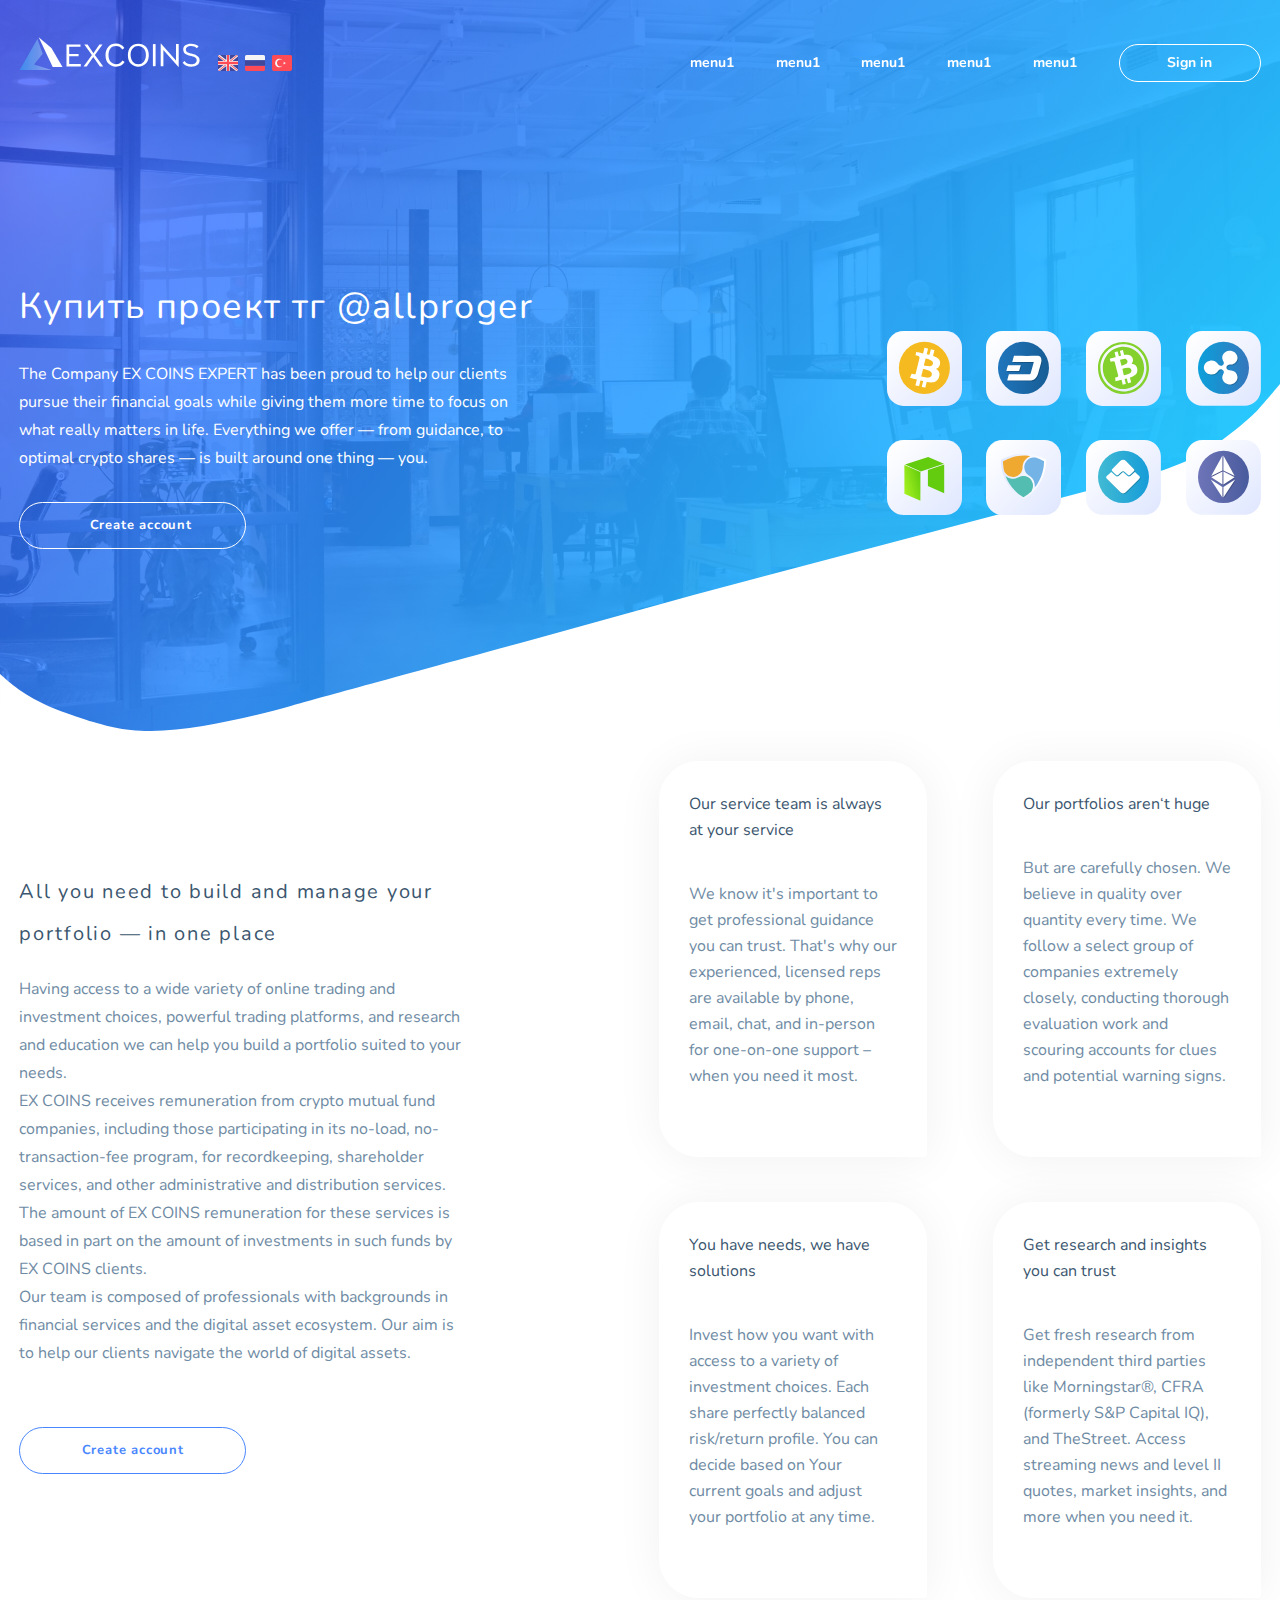
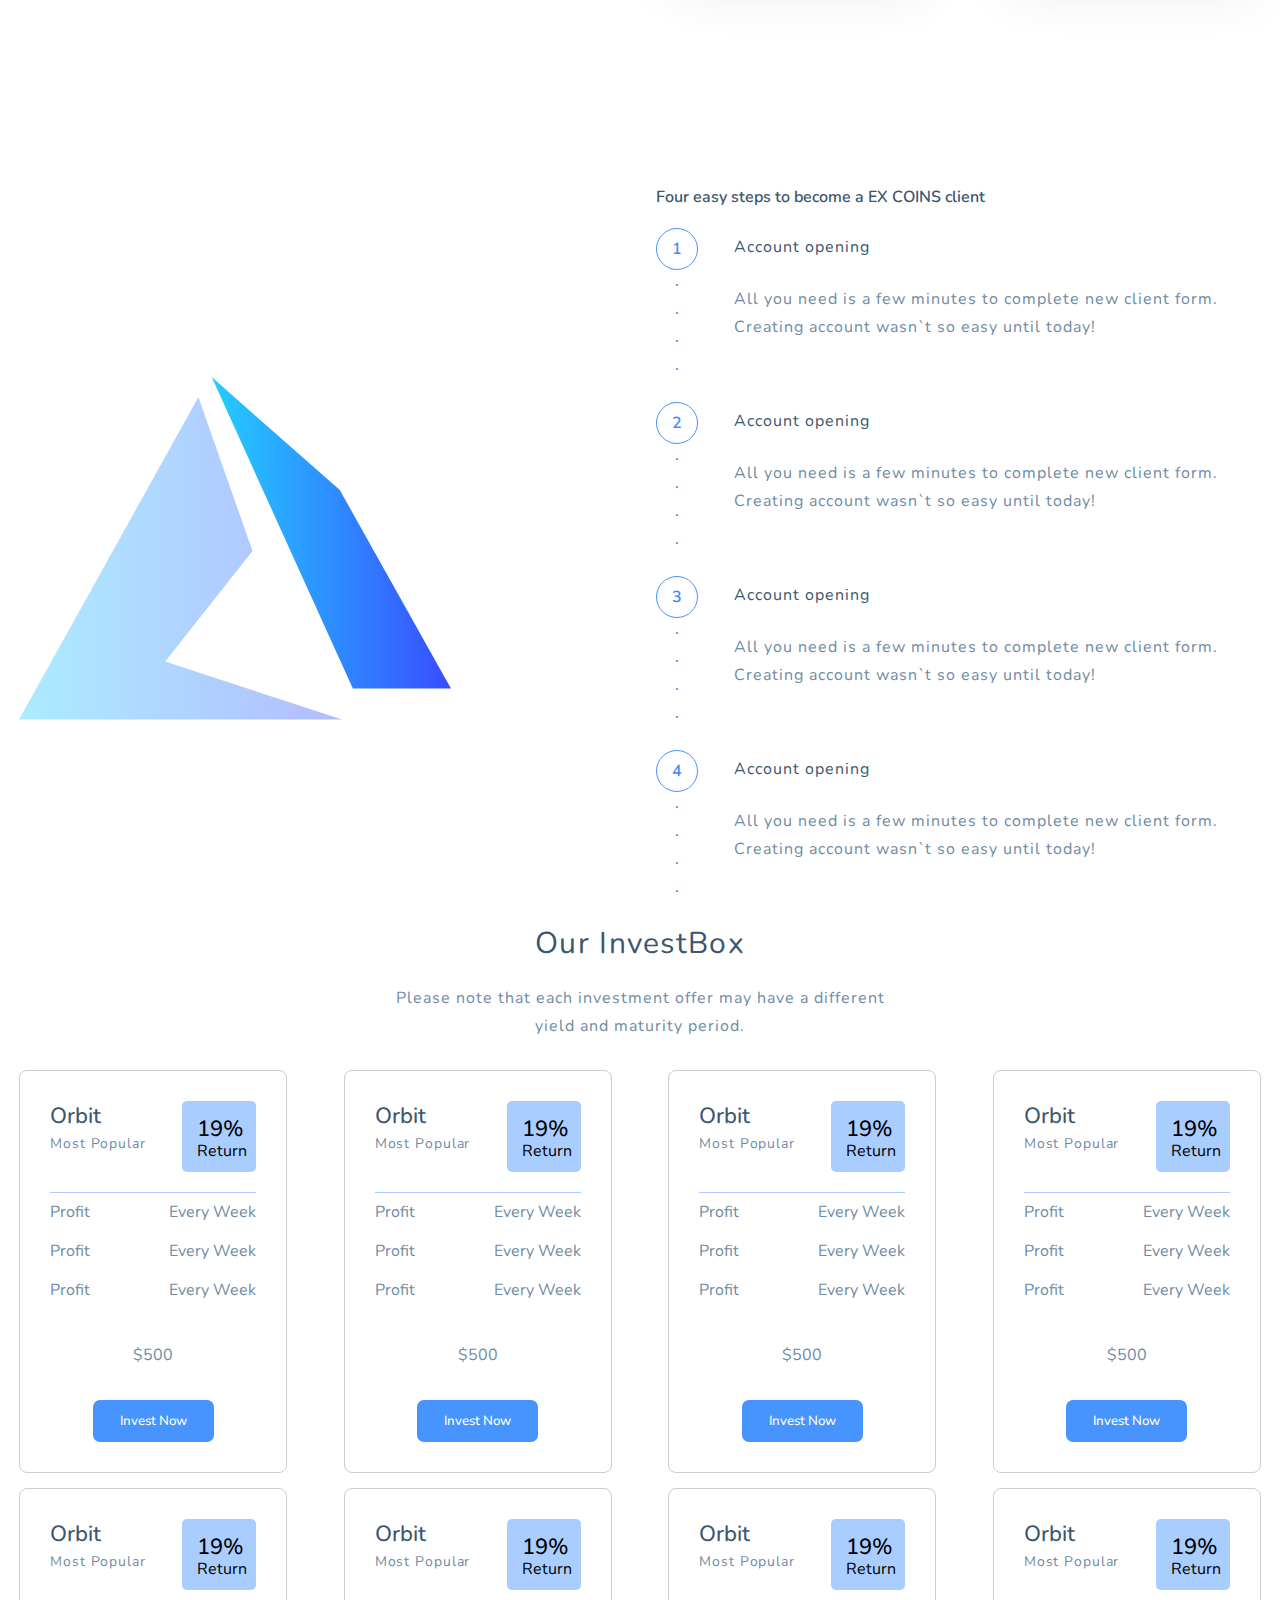
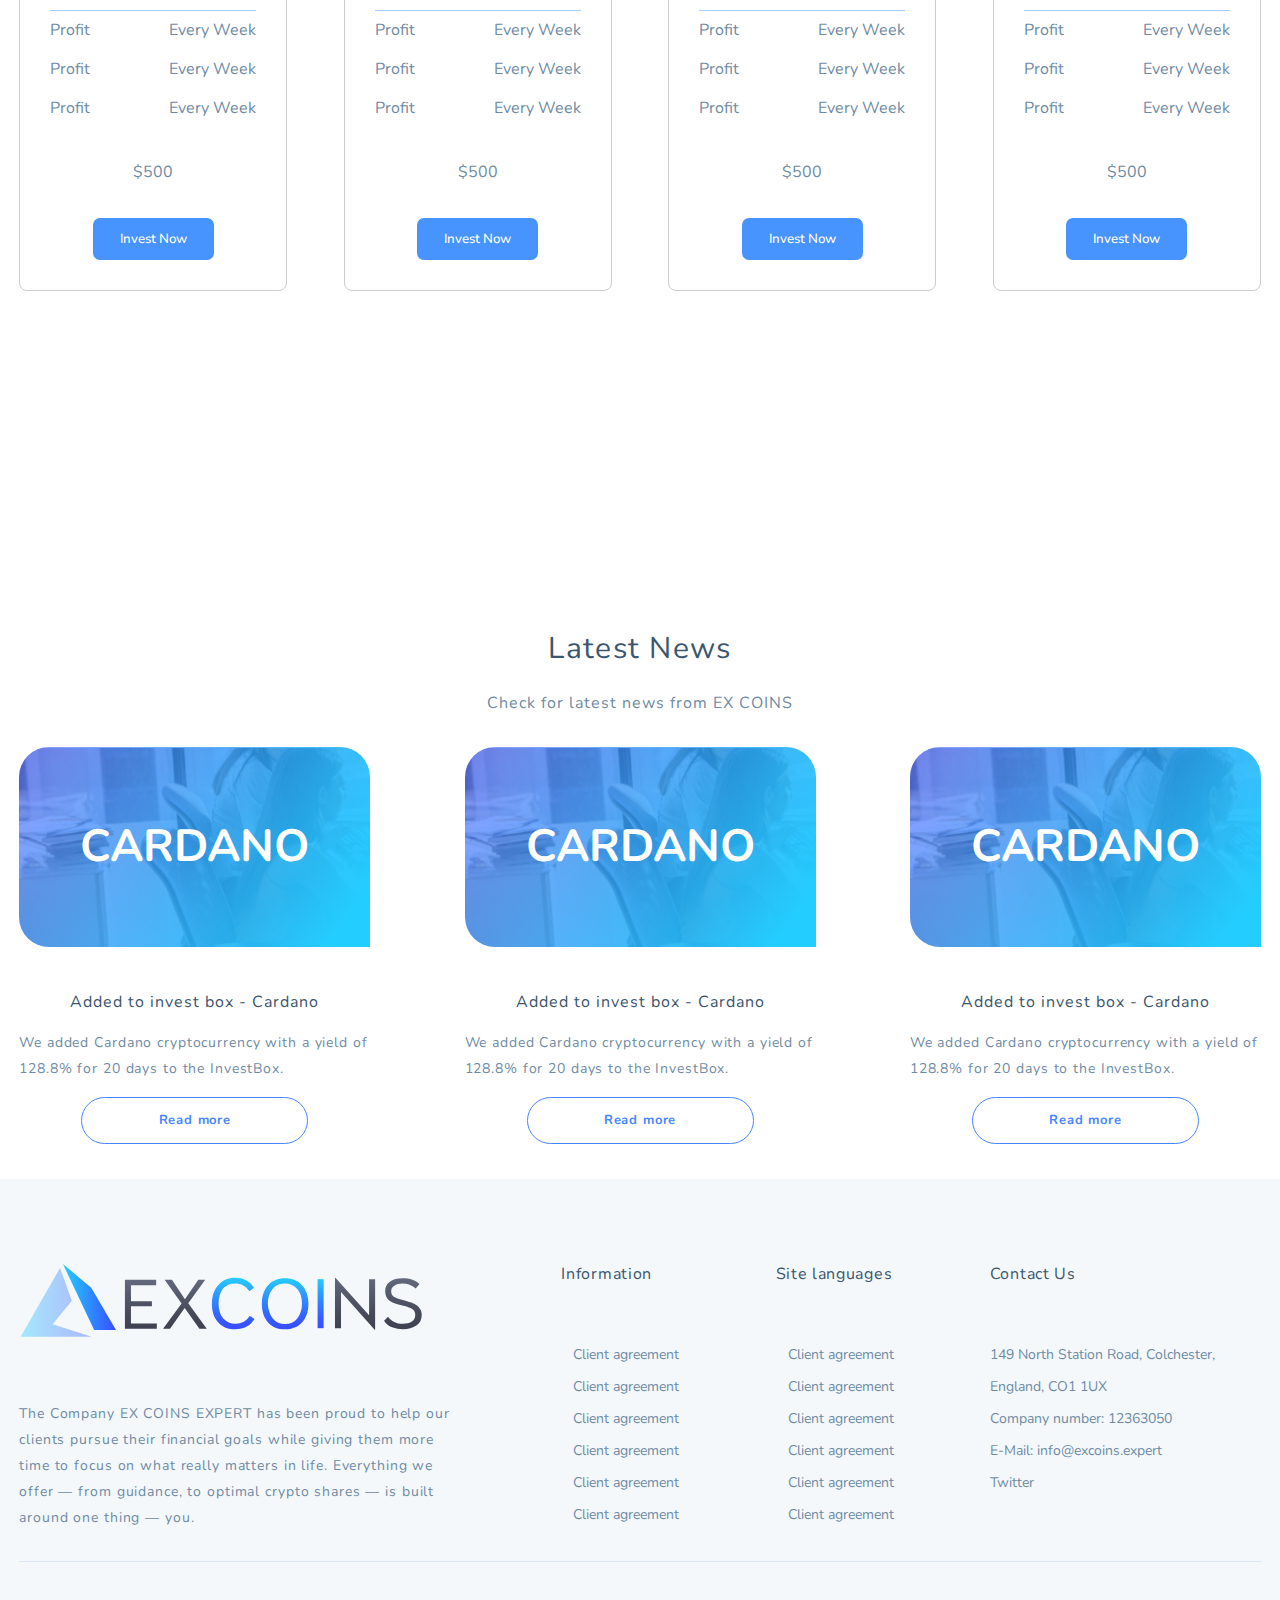
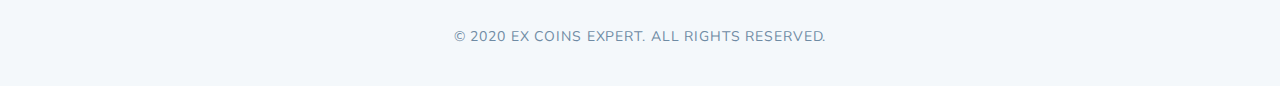
<file: index.html>
<!DOCTYPE html>
<html lang="en">
<head>
    <meta charset="UTF-8">
    <meta http-equiv="X-UA-Compatible" content="IE=edge">
    <meta name="viewport" content="width=device-width, initial-scale=1.0">
    <link rel="stylesheet" href="https://cdnjs.cloudflare.com/ajax/libs/font-awesome/4.0.0/css/font-awesome.min.css" integrity="sha512-FEQLazq9ecqLN5T6wWq26hCZf7kPqUbFC9vsHNbXMJtSZZWAcbJspT+/NEAQkBfFReZ8r9QlA9JHaAuo28MTJA==" crossorigin="anonymous" referrerpolicy="no-referrer" />
    <link href="https://fonts.googleapis.com/css2?family=Nunito:ital,wght@0,200;0,300;1,200&display=swap" rel="stylesheet">
    <link rel="stylesheet" href="css/costom.css">
    <link rel="stylesheet" href="css/style.css">
    <link rel="stylesheet" href="css/media.css">
    <title>Document</title>
</head>
<body>
    <header class="">
        <div class="menu-dasketop flex space-between align-center container">
            <div class="logo-language flex align-center space-between max-width-273 w-full">
                <div class="logo-main relative">
                    <img src="images/icons/logo-white.svg" alt="" class="logo-white">
                    <img src="images/icons/logo-black.svg" alt="" style="display:none" class="logo-black">
                </div>
                <div class="language flex max-width-74 w-full space-between align-center">
                    <img src="images/icons/english.svg" alt="">
                    <img src="images/icons/russian.svg" alt="">
                    <img src="images/icons/turq.svg" alt="">
                </div>
            </div>
            <ul class="dasketop-menu list-none flex space-between max-width-571 w-full align-center">
                <li><a href="">menu1</a></li>
                <li><a href="">menu1</a></li>
                <li><a href="">menu1</a></li>
                <li><a href="">menu1</a></li>
                <li><a href="">menu1</a></li>
                <a href="#" class="login-btn"><i class="fa fa-sign-in"></i> Sign in</a>
            </ul>
        </div>
        <div class="menu-mobile container flex space-between aligen-center">
            <div class="logo-language flex space-between aligen-center max-width-276 w-full">
                <img src="images/icons/logo-black.svg" alt="">  
                <div class="languages flex space-between align-center max-width-83 w-full">
                    <a href=""><img src="images/icons/english.svg" alt=""></a>
                    <a href=""><img src="images/icons/russian.svg" alt=""></a>
                    <a href=""><img src="images/icons/turq.svg" alt=""></a>
                </div>
            </div>
            <div id="nav-icon3">
                <span></span>
                <span></span>
                <span></span>
                <span></span>
              </div>
        </div>
        <ul class="mobile-menu list-none flex flex-column">
            <li><a href="">menu1</a></li>
            <li><a href="">menu2</a></li>
            <li><a href="">menu3</a></li>
            <li><a href="">menu4</a></li>
            <li><a href="">menu5</a></li>
            <li><a href="">menu6</a></li>
            <li><a href="">menu7</a></li>
            <li><a href="">menu8</a></li>   
        </ul>
    </header>
    <section class="main flex space-between align-center">
        <img src="images/white-bg.svg" alt="" class="white-main-bg">
        <div class="main-content w-full container flex space-between align-center flex-wrap">
            <div class="main-content-text max-width-528 flex flex-column">
                <h2>Купить проект тг @allproger</h2>
                <p>The Company EX COINS EXPERT has been proud to help our clients pursue their financial goals while giving them more time to focus on what really matters in life. Everything we offer — from guidance, to optimal crypto shares — is built around one thing — you.</p>
                <a href="" class="max-width-225 w-full flex align-center create-acount"> <i class="fa fa-plus"></i>Create account</a>   
            </div>
            <div class="many-type flex space-between align-center max-width-374 w-full flex-wrap">
                <a href="" class="b"><div><img src="images/icons/many-type1.svg" alt=""></div></a>
                <a href=""><div><img src="images/icons/many-type2.svg" alt=""></div></a>
                <a href=""><div><img src="images/icons/many-type3.svg" alt=""></div></a>
                <a href=""><div><img src="images/icons/many-type4.svg" alt=""></div></a>
                <a href=""><div><img src="images/icons/many-type5.svg" alt=""></div></a>
                <a href=""><div><img src="images/icons/many-type6.svg" alt=""></div></a>
                <a href=""><div><img src="images/icons/many-type7.svg" alt=""></div></a>
                <a href=""><div><img src="images/icons/many-type8.svg" alt=""></div></a>

            </div>
        </div>
    </section>
    <section class="container portfolio flex space-between aligen-centers">
        <div class="potfolio-conent w-full flex space-between align-center flex-wrap">
            <div class="portfoli-content-text flex flex-column max-width-445 flex-wrap">
                <h2>All you need to build and manage your portfolio — in one place</h2>
                <p>Having access to a wide variety of online trading and investment choices, powerful trading platforms, and research and education we can help you build a portfolio suited to your needs.</p>
                <p>EX COINS receives remuneration from crypto mutual fund companies, including those participating in its no-load, no-transaction-fee program, for recordkeeping, shareholder services, and other administrative and distribution services. The amount of EX COINS remuneration for these services is based in part on the amount of investments in such funds by EX COINS clients.</p>
                <p>Our team is composed of professionals with backgrounds in financial services and the digital asset ecosystem. Our aim is to help our clients navigate the world of digital assets.</p>
                <a href="" class="create-acount-white flex space-between aligen-center"><i class="fa fa-plus"></i>Create account</a>
            </div>
            <div class="portfolio-carts flex space-between aligen-center flex-wrap max-width-602 w-full">
                <div class="prtfolio-cart flex flex-column max-width-208 w-full">
                    <i class="fa fa-connectdevelop"></i>
                    <h2 class="prtfolio-cart-h2"> Our service team is always at your service</h2>
                    <p class="prtfolio-cart-p">We know it's important to get professional guidance you can trust. That's why our experienced, licensed reps are available by phone, email, chat, and in-person for one-on-one support – when you need it most.</p>
                </div>
                <div class="prtfolio-cart flex flex-column max-width-208 w-full">
                    <i class="fa fa-connectdevelop"></i>
                    <h2 class="prtfolio-cart-h2">Our portfolios aren‘t huge</h2>
                    <p class="prtfolio-cart-p">But are carefully chosen. We believe in quality over quantity every time. We follow a select group of companies extremely closely, conducting thorough evaluation work and scouring accounts for clues and potential warning signs.</p>
                </div>
                <div class="prtfolio-cart flex flex-column max-width-208 w-full">
                    <i class="fa fa-connectdevelop"></i>
                    <h2 class="prtfolio-cart-h2">You have needs, we have solutions</h2>
                    <p class="prtfolio-cart-p">Invest how you want with access to a variety of investment choices. Each share perfectly balanced risk/return profile. You can decide based on Your current goals and adjust your portfolio at any time.</p>
                </div>
                <div class="prtfolio-cart flex flex-column max-width-208 w-full">
                    <i class="fa fa-connectdevelop"></i>
                    <h2 class="prtfolio-cart-h2"> Get research and insights you can trust</h2>
                    <p class="prtfolio-cart-p">Get fresh research from independent third parties like Morningstar®, CFRA (formerly S&P Capital IQ), and TheStreet. Access streaming news and level II quotes, market insights, and more when you need it.</p>
                </div>
            </div>
        </div>
    </section>
    <section class="excoins flex space-between aligen-center container flex-wrap">
        <img src="images/2b.svg" alt="">
        <div class="excoins-text">
            <p>Four easy steps to become a EX COINS client</p>
            <div class="excoins-list flex space-between aligen-center w-full max-width-605">
                <div class="excoins-list-left flex flex-column align-center">
                    <div class="number-list-coins flex justify-center align-center">1</div>
                    <div class="number-list-ket">.</div>
                    <div class="number-list-ket">.</div>
                    <div class="number-list-ket">.</div>
                    <div class="number-list-ket">.</div>
                </div>
                <div class="excoins-list-right flex flex-column">
                    <h2>Account opening</h2>
                    <p>All you need is a few minutes to complete new client form. Creating account wasn`t so easy until today!</p>
                </div>
            </div>  
            <div class="excoins-list flex space-between aligen-center w-full max-width-605">
                <div class="excoins-list-left flex flex-column align-center">
                    <div class="number-list-coins flex justify-center align-center">2</div>
                    <div class="number-list-ket">.</div>
                    <div class="number-list-ket">.</div>
                    <div class="number-list-ket">.</div>
                    <div class="number-list-ket">.</div>
                </div>
                <div class="excoins-list-right flex flex-column">
                    <h2>Account opening</h2>
                    <p>All you need is a few minutes to complete new client form. Creating account wasn`t so easy until today!</p>
                </div>
            </div> 
            <div class="excoins-list flex space-between aligen-center w-full max-width-605">
                <div class="excoins-list-left flex flex-column align-center">
                    <div class="number-list-coins flex justify-center align-center">3</div>
                    <div class="number-list-ket">.</div>
                    <div class="number-list-ket">.</div>
                    <div class="number-list-ket">.</div>
                    <div class="number-list-ket">.</div>
                </div>
                <div class="excoins-list-right flex flex-column">
                    <h2>Account opening</h2>
                    <p>All you need is a few minutes to complete new client form. Creating account wasn`t so easy until today!</p>
                </div>
            </div> 
            <div class="excoins-list flex space-between aligen-center w-full max-width-605">
                <div class="excoins-list-left flex flex-column align-center">
                    <div class="number-list-coins flex justify-center align-center">4</div>
                    <div class="number-list-ket">.</div>
                    <div class="number-list-ket">.</div>
                    <div class="number-list-ket">.</div>
                    <div class="number-list-ket">.</div>
                </div>
                <div class="excoins-list-right flex flex-column">
                    <h2>Account opening</h2>
                    <p>All you need is a few minutes to complete new client form. Creating account wasn`t so easy until today!</p>
                </div>
            </div> 

        </div>
    </section>
    <section class="investBox flex flex-column container justify-center align-center">
        <h2>Our InvestBox</h2>
        <p class="max-width-524 text-center">Please note that each investment offer may have a different yield and maturity period.</p>
        <div class="investboc-content flex space-between aligen-center w-full flex-wrap">
            <div class="invest-cart flex flex-column max-width-268 w-full">
                <div class="invest-cart-title w-full flex space-between aligen-center">
                    <div class="invest-cart-cubtitle">
                        <h2>Orbit</h2>
                        <p>Most Popular</p>
                    </div>
                    <div class="invest-cart-parent flex flex-column max-width-44 w-full">
                        <h2>19%</h2>
                        <p >Return</p>
                    </div>
                </div>
                <div class="invest-cart-table flex flex-column w-full">
                    <div class="cart-tabe-row flex space-between align-center w-full">
                        <p> <i class="fa fa-check-circle-o" aria-hidden="true"></i> Profit</p>
                        <span>Every Week</span>
                    </div>
                    <div class="cart-tabe-row flex space-between align-center w-full">
                        <p> <i class="fa fa-check-circle-o" aria-hidden="true"></i> Profit</p>
                        <span>Every Week</span>
                    </div>
                    <div class="cart-tabe-row flex space-between align-center w-full">
                        <p> <i class="fa fa-check-circle-o" aria-hidden="true"></i> Profit</p>
                        <span>Every Week</span>
                    </div>
                </div>
                <p class="price">$500</p>
                <button class="cart-button max-width-206 w-full">Invest Now</button>
            </div>
            <div class="invest-cart flex flex-column max-width-268 w-full">
                <div class="invest-cart-title w-full flex space-between aligen-center">
                    <div class="invest-cart-cubtitle">
                        <h2>Orbit</h2>
                        <p>Most Popular</p>
                    </div>
                    <div class="invest-cart-parent flex flex-column max-width-44 w-full">
                        <h2>19%</h2>
                        <p >Return</p>
                    </div>
                </div>
                <div class="invest-cart-table flex flex-column w-full">
                    <div class="cart-tabe-row flex space-between align-center w-full">
                        <p> <i class="fa fa-check-circle-o" aria-hidden="true"></i> Profit</p>
                        <span>Every Week</span>
                    </div>
                    <div class="cart-tabe-row flex space-between align-center w-full">
                        <p> <i class="fa fa-check-circle-o" aria-hidden="true"></i> Profit</p>
                        <span>Every Week</span>
                    </div>
                    <div class="cart-tabe-row flex space-between align-center w-full">
                        <p> <i class="fa fa-check-circle-o" aria-hidden="true"></i> Profit</p>
                        <span>Every Week</span>
                    </div>
                </div>
                <p class="price">$500</p>
                <button class="cart-button max-width-206 w-full">Invest Now</button>
            </div>
            <div class="invest-cart flex flex-column max-width-268 w-full">
                <div class="invest-cart-title w-full flex space-between aligen-center">
                    <div class="invest-cart-cubtitle">
                        <h2>Orbit</h2>
                        <p>Most Popular</p>
                    </div>
                    <div class="invest-cart-parent flex flex-column max-width-44 w-full">
                        <h2>19%</h2>
                        <p >Return</p>
                    </div>
                </div>
                <div class="invest-cart-table flex flex-column w-full">
                    <div class="cart-tabe-row flex space-between align-center w-full">
                        <p> <i class="fa fa-check-circle-o" aria-hidden="true"></i> Profit</p>
                        <span>Every Week</span>
                    </div>
                    <div class="cart-tabe-row flex space-between align-center w-full">
                        <p> <i class="fa fa-check-circle-o" aria-hidden="true"></i> Profit</p>
                        <span>Every Week</span>
                    </div>
                    <div class="cart-tabe-row flex space-between align-center w-full">
                        <p> <i class="fa fa-check-circle-o" aria-hidden="true"></i> Profit</p>
                        <span>Every Week</span>
                    </div>
                </div>
                <p class="price">$500</p>
                <button class="cart-button max-width-206 w-full">Invest Now</button>
            </div>
            <div class="invest-cart flex flex-column max-width-268 w-full">
                <div class="invest-cart-title w-full flex space-between aligen-center">
                    <div class="invest-cart-cubtitle">
                        <h2>Orbit</h2>
                        <p>Most Popular</p>
                    </div>
                    <div class="invest-cart-parent flex flex-column max-width-44 w-full">
                        <h2>19%</h2>
                        <p >Return</p>
                    </div>
                </div>
                <div class="invest-cart-table flex flex-column w-full">
                    <div class="cart-tabe-row flex space-between align-center w-full">
                        <p> <i class="fa fa-check-circle-o" aria-hidden="true"></i> Profit</p>
                        <span>Every Week</span>
                    </div>
                    <div class="cart-tabe-row flex space-between align-center w-full">
                        <p> <i class="fa fa-check-circle-o" aria-hidden="true"></i> Profit</p>
                        <span>Every Week</span>
                    </div>
                    <div class="cart-tabe-row flex space-between align-center w-full">
                        <p> <i class="fa fa-check-circle-o" aria-hidden="true"></i> Profit</p>
                        <span>Every Week</span>
                    </div>
                </div>
                <p class="price">$500</p>
                <button class="cart-button max-width-206 w-full">Invest Now</button>
            </div>
            <div class="invest-cart flex flex-column max-width-268 w-full">
                <div class="invest-cart-title w-full flex space-between aligen-center">
                    <div class="invest-cart-cubtitle">
                        <h2>Orbit</h2>
                        <p>Most Popular</p>
                    </div>
                    <div class="invest-cart-parent flex flex-column max-width-44 w-full">
                        <h2>19%</h2>
                        <p >Return</p>
                    </div>
                </div>
                <div class="invest-cart-table flex flex-column w-full">
                    <div class="cart-tabe-row flex space-between align-center w-full">
                        <p> <i class="fa fa-check-circle-o" aria-hidden="true"></i> Profit</p>
                        <span>Every Week</span>
                    </div>
                    <div class="cart-tabe-row flex space-between align-center w-full">
                        <p> <i class="fa fa-check-circle-o" aria-hidden="true"></i> Profit</p>
                        <span>Every Week</span>
                    </div>
                    <div class="cart-tabe-row flex space-between align-center w-full">
                        <p> <i class="fa fa-check-circle-o" aria-hidden="true"></i> Profit</p>
                        <span>Every Week</span>
                    </div>
                </div>
                <p class="price">$500</p>
                <button class="cart-button max-width-206 w-full">Invest Now</button>
            </div>
            <div class="invest-cart flex flex-column max-width-268 w-full">
                <div class="invest-cart-title w-full flex space-between aligen-center">
                    <div class="invest-cart-cubtitle">
                        <h2>Orbit</h2>
                        <p>Most Popular</p>
                    </div>
                    <div class="invest-cart-parent flex flex-column max-width-44 w-full">
                        <h2>19%</h2>
                        <p >Return</p>
                    </div>
                </div>
                <div class="invest-cart-table flex flex-column w-full">
                    <div class="cart-tabe-row flex space-between align-center w-full">
                        <p> <i class="fa fa-check-circle-o" aria-hidden="true"></i> Profit</p>
                        <span>Every Week</span>
                    </div>
                    <div class="cart-tabe-row flex space-between align-center w-full">
                        <p> <i class="fa fa-check-circle-o" aria-hidden="true"></i> Profit</p>
                        <span>Every Week</span>
                    </div>
                    <div class="cart-tabe-row flex space-between align-center w-full">
                        <p> <i class="fa fa-check-circle-o" aria-hidden="true"></i> Profit</p>
                        <span>Every Week</span>
                    </div>
                </div>
                <p class="price">$500</p>
                <button class="cart-button max-width-206 w-full">Invest Now</button>
            </div>
            <div class="invest-cart flex flex-column max-width-268 w-full">
                <div class="invest-cart-title w-full flex space-between aligen-center">
                    <div class="invest-cart-cubtitle">
                        <h2>Orbit</h2>
                        <p>Most Popular</p>
                    </div>
                    <div class="invest-cart-parent flex flex-column max-width-44 w-full">
                        <h2>19%</h2>
                        <p >Return</p>
                    </div>
                </div>
                <div class="invest-cart-table flex flex-column w-full">
                    <div class="cart-tabe-row flex space-between align-center w-full">
                        <p> <i class="fa fa-check-circle-o" aria-hidden="true"></i> Profit</p>
                        <span>Every Week</span>
                    </div>
                    <div class="cart-tabe-row flex space-between align-center w-full">
                        <p> <i class="fa fa-check-circle-o" aria-hidden="true"></i> Profit</p>
                        <span>Every Week</span>
                    </div>
                    <div class="cart-tabe-row flex space-between align-center w-full">
                        <p> <i class="fa fa-check-circle-o" aria-hidden="true"></i> Profit</p>
                        <span>Every Week</span>
                    </div>
                </div>
                <p class="price">$500</p>
                <button class="cart-button max-width-206 w-full">Invest Now</button>
            </div>
            <div class="invest-cart flex flex-column max-width-268 w-full">
                <div class="invest-cart-title w-full flex space-between aligen-center">
                    <div class="invest-cart-cubtitle">
                        <h2>Orbit</h2>
                        <p>Most Popular</p>
                    </div>
                    <div class="invest-cart-parent flex flex-column max-width-44 w-full">
                        <h2>19%</h2>
                        <p >Return</p>
                    </div>
                </div>
                <div class="invest-cart-table flex flex-column w-full">
                    <div class="cart-tabe-row flex space-between align-center w-full">
                        <p> <i class="fa fa-check-circle-o" aria-hidden="true"></i> Profit</p>
                        <span>Every Week</span>
                    </div>
                    <div class="cart-tabe-row flex space-between align-center w-full">
                        <p> <i class="fa fa-check-circle-o" aria-hidden="true"></i> Profit</p>
                        <span>Every Week</span>
                    </div>
                    <div class="cart-tabe-row flex space-between align-center w-full">
                        <p> <i class="fa fa-check-circle-o" aria-hidden="true"></i> Profit</p>
                        <span>Every Week</span>
                    </div>
                </div>
                <p class="price">$500</p>
                <button class="cart-button max-width-206 w-full">Invest Now</button>
            </div>
        </div>
    </section>
    <section class="diagram">
        <div class="diagram-content container flex-wrap flex space-between align-center">
            <div class="diagram-list flex flex-column justify-center align-center">
                <div class="diagram-gic"></div>
                <div class="diagram-description flex flex-column">
                    <p class="diagram-number counter-value" data-count="20">0</p>
                    <p class="diagram-descr max-width-240"> <i class="fa fa-btc" aria-hidden="true"></i>Offers in the
                        InvestBox</p>
                </div>
                <div class="diagram-gic"></div>
            </div>
            <div class="diagram-list flex flex-column justify-center align-center">
                <div class="diagram-gic"></div>
                <div class="diagram-description flex flex-column">
                    <p class="diagram-number counter-value" data-count="20">0</p>
                    <p class="diagram-descr max-width-240"> <i class="fa fa-user-plus"></i> Offers in the
                        InvestBox</p>
                </div>
                <div class="diagram-gic"></div>
            </div>
            <div class="diagram-list flex flex-column justify-center align-center">
                <div class="diagram-gic"></div>
                <div class="diagram-description flex flex-column">
                    <p class="diagram-number counter-value" data-count="20">0</p>
                    <p class="diagram-descr max-width-240"> <i class="fa fa-usd"></i>Offers in the
                        InvestBox</p>
                </div>
                <div class="diagram-gic"></div>
            </div>
            <div class="diagram-list flex flex-column justify-center align-center">
                <div class="diagram-gic"></div>
                <div class="diagram-description flex flex-column">
                    <p class="diagram-number counter-value" data-count="20">0</p>
                    <p class="diagram-descr max-width-240"> <i class="fa fa-usd"></i>Offers in the InvestBox</p>
                </div>
                <div class="diagram-gic"></div>
            </div>
    
        </div>
    </section>
    <section class="news container flex flex-column">
        <h2>Latest News</h2>
        <p>Check for latest news from EX COINS</p>
        <div class="news-content flex space-between align-center flex-wrap">
            <div class="news-cart flex flex-column max-width-351 w-full">
                <div class="news-cart-title flex w-full justify-center align-center">
                    <p>CARDANO</p>
                </div>
                <div class="news-descr flex flex-column">
                    <a href="">Added to invest box - Cardano</a>
                    <p>We added Cardano cryptocurrency with a yield of 128.8% for 20 days to the InvestBox.</p>
                </div>
                <a href="">Read more</a>
            </div>
            <div class="news-cart flex flex-column max-width-351 w-full">
                <div class="news-cart-title flex w-full justify-center align-center">
                    <p>CARDANO</p>
                </div>
                <div class="news-descr flex flex-column">
                    <a href="">Added to invest box - Cardano</a>
                    <p>We added Cardano cryptocurrency with a yield of 128.8% for 20 days to the InvestBox.</p>
                </div>
                <a href="">Read more</a>
            </div>
            <div class="news-cart flex flex-column max-width-351 w-full">
                <div class="news-cart-title flex w-full justify-center align-center">
                    <p>CARDANO</p>
                </div>
                <div class="news-descr flex flex-column">
                    <a href="">Added to invest box - Cardano</a>
                    <p>We added Cardano cryptocurrency with a yield of 128.8% for 20 days to the InvestBox.</p>
                </div>
                <a href="">Read more</a>
            </div>
        </div>
    </section>
    <footer class="flex flex-column">
        <div class="footer-content container flex flex-wrap space-between align-center">
            <div class="footer-logo max-width-446 flex flex-column">
                <img src="images/icons/logo-black.svg" alt="">
                <p>The Company EX COINS EXPERT has been proud to help our clients pursue their financial goals while giving them more time to focus on what really matters in life. Everything we offer — from guidance, to optimal crypto shares — is built around one thing — you.</p>
            </div>
            <ul class="footer-menu list-none flex flex-column">
                <p>Information</p>
                <li><a href=""> <i class="fa fa-angle-right"></i>Client agreement</a></li>
                <li><a href=""> <i class="fa fa-angle-right"></i>Client agreement</a></li>
                <li><a href=""> <i class="fa fa-angle-right"></i>Client agreement</a></li>
                <li><a href=""> <i class="fa fa-angle-right"></i>Client agreement</a></li>
                <li><a href=""> <i class="fa fa-angle-right"></i>Client agreement</a></li>
                <li><a href=""> <i class="fa fa-angle-right"></i>Client agreement</a></li>
            </ul>
            <ul class="footer-menu list-none flex flex-column">
                <p>Site languages</p>
                <li><a href=""> <i class="fa fa-angle-right"></i>Client agreement</a></li>
                <li><a href=""> <i class="fa fa-angle-right"></i>Client agreement</a></li>
                <li><a href=""> <i class="fa fa-angle-right"></i>Client agreement</a></li>
                <li><a href=""> <i class="fa fa-angle-right"></i>Client agreement</a></li>
                <li><a href=""> <i class="fa fa-angle-right"></i>Client agreement</a></li>
                <li><a href=""> <i class="fa fa-angle-right"></i>Client agreement</a></li>
            </ul>
            <ul class="footer-menu list-none flex flex-column">
                <p>Contact Us</p>
                <li>149 North Station Road,
                    Colchester, England, CO1 1UX</li>
                <li>Company number: 12363050</li>
                <li>E-Mail: info@excoins.expert</li>
                <li>Twitter</li>
            </ul>
        </div>   
        <div class="footer-bottom container text-center">
            <p>© 2020 EX COINS EXPERT. ALL RIGHTS RESERVED.</p>
        </div> 
    </footer>
</body>
<script src="https://ajax.googleapis.com/ajax/libs/jquery/3.6.0/jquery.min.js"></script>
<script src="js/script.js"></script>
</html>
</file>
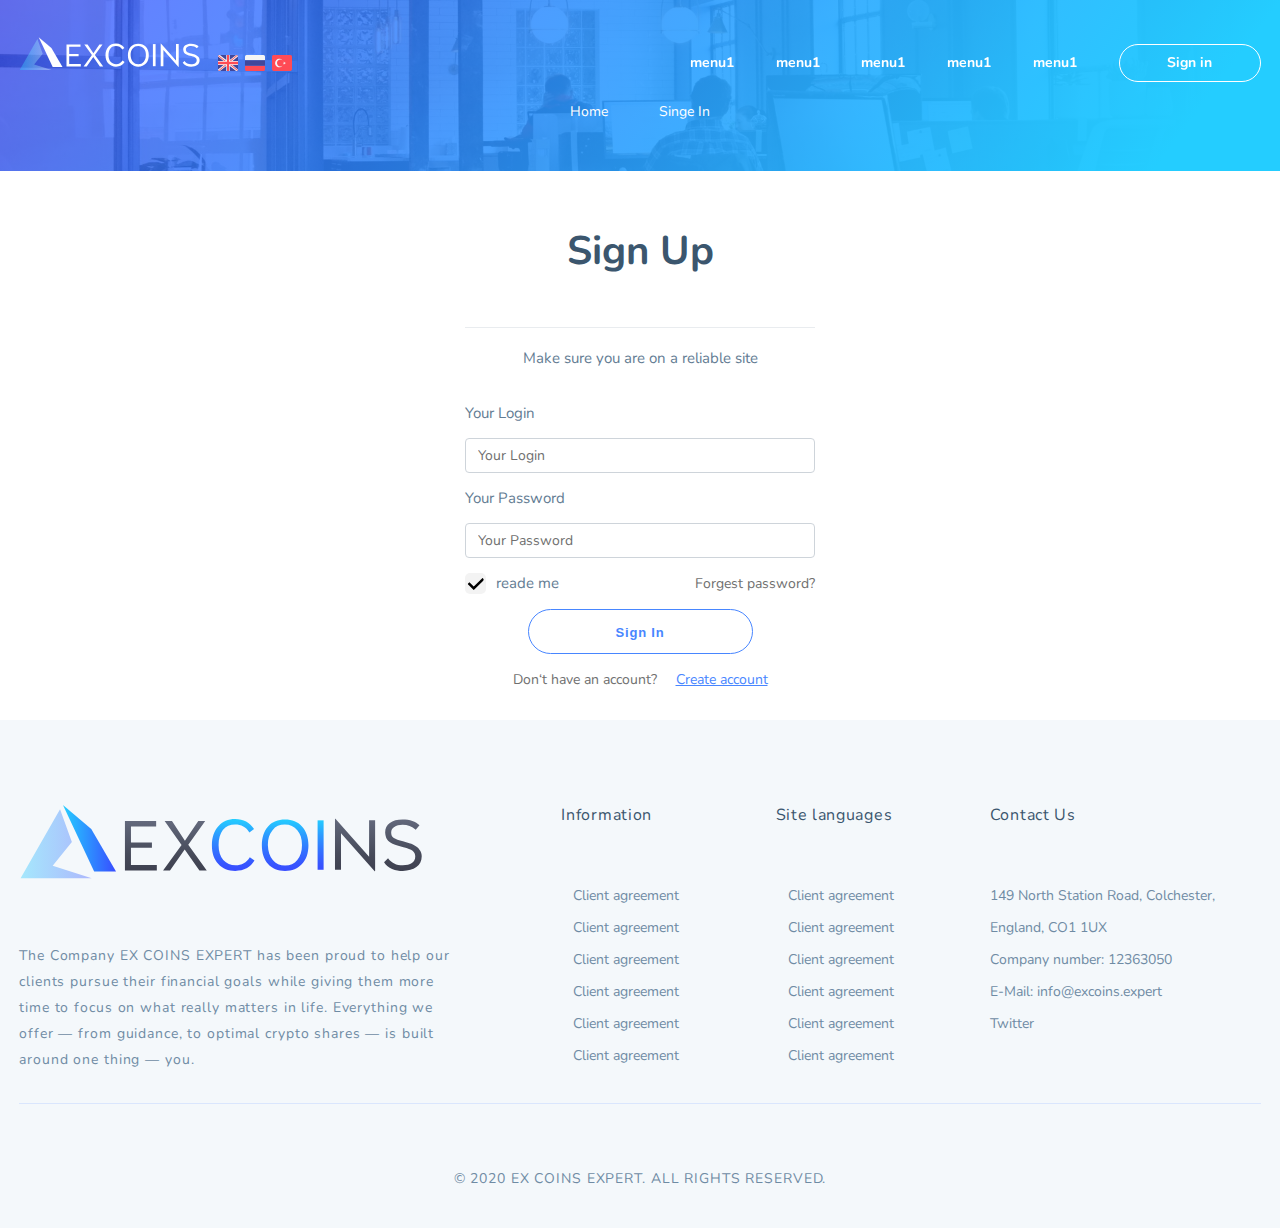
<file: login.html>
<!DOCTYPE html>
<html lang="en">
<head>
    <meta charset="UTF-8">
    <meta http-equiv="X-UA-Compatible" content="IE=edge">
    <meta name="viewport" content="width=device-width, initial-scale=1.0">
    <link rel="stylesheet" href="https://cdnjs.cloudflare.com/ajax/libs/font-awesome/4.0.0/css/font-awesome.min.css" integrity="sha512-FEQLazq9ecqLN5T6wWq26hCZf7kPqUbFC9vsHNbXMJtSZZWAcbJspT+/NEAQkBfFReZ8r9QlA9JHaAuo28MTJA==" crossorigin="anonymous" referrerpolicy="no-referrer" />
    <link href="https://fonts.googleapis.com/css2?family=Nunito:ital,wght@0,200;0,300;1,200&display=swap" rel="stylesheet">
    <link rel="stylesheet" href="css/costom.css">
    <link rel="stylesheet" href="css/rergiser-login.css">
    <link rel="stylesheet" href="css/media.css">
    <title>Register in</title>
</head>
<body>
    <header class="">
        <div class="menu-dasketop flex space-between align-center container">
            <div class="logo-language flex align-center space-between max-width-273 w-full">
                <div class="logo-main relative">
                    <img src="images/icons/logo-white.svg" alt="" class="logo-white">
                    <img src="images/icons/logo-black.svg" alt=""  style="display:none" class="logo-black">
                </div>
                <div class="language flex max-width-74 w-full space-between align-center">
                    <img src="images/icons/english.svg" alt="">
                    <img src="images/icons/russian.svg" alt="">
                    <img src="images/icons/turq.svg" alt="">
                </div>
            </div>
            <ul class="dasketop-menu list-none flex space-between max-width-571 w-full align-center">
                <li><a href="">menu1</a></li>
                <li><a href="">menu1</a></li>
                <li><a href="">menu1</a></li>
                <li><a href="">menu1</a></li>
                <li><a href="">menu1</a></li>
                <a href="#" class="login-btn"><i class="fa fa-sign-in"></i> Sign in</a>
            </ul>
        </div>
        <div class="menu-mobile container flex space-between aligen-center">
            <div class="logo-language flex space-between aligen-center max-width-276 w-full">
                <img src="images/icons/logo-black.svg" alt="">  
                <div class="languages flex space-between align-center max-width-83 w-full">
                    <a href=""><img src="images/icons/english.svg" alt=""></a>
                    <a href=""><img src="images/icons/russian.svg" alt=""></a>
                    <a href=""><img src="images/icons/turq.svg" alt=""></a>
                </div>
            </div>
            <div id="nav-icon3">
                <span></span>
                <span></span>
                <span></span>
                <span></span>
              </div>
        </div>
        <ul class="mobile-menu list-none flex flex-column">
            <li><a href="">menu1</a></li>
            <li><a href="">menu2</a></li>
            <li><a href="">menu3</a></li>
            <li><a href="">menu4</a></li>
            <li><a href="">menu5</a></li>
            <li><a href="">menu6</a></li>
            <li><a href="">menu7</a></li>
            <li><a href="">menu8</a></li>   
        </ul>
    </header>
    <section class="main w-full">
        <div class="main-href flex space-between align-center max-width-140 w-full margin-auto">
            <a href="index.html">Home</a>
            <i class="fa fa-angle-right"></i>
            <span>Singe In</span>
        </div>
    </section>
    <section class="login max-width-350 w-full margin-auto">
        <h2>Sign Up</h2>
        <p>Make sure you are on a reliable site</p>
        <form action="" class="login-form flex flex-column w-full">
            <label for="" class="flex flex-column">
                <span>Your Login</span>
                <input type="text" placeholder="Your Login">
            </label>

            <label for="" class="flex flex-column">
                <span>Your Password</span>
                <input type="text" placeholder="Your Password">
            </label> 

            <div class="forget-check flex space-between align-center">
                <label for="checkbox-1" class="checkbox checkbox-about flex max-width-256 space-between">
                    <input id="checkbox-1" name="checkbox-group" type="checkbox" checked>
                    <span class="checkbox__mark">
                      <svg width="25" height="18" viewBox="0 0 25 18" fill="none" xmlns="http://www.w3.org/2000/svg">
                        <path fill-rule="evenodd" clip-rule="evenodd" d="M9.13449 12.7269L22.2809 0L25 2.64085L9.13449 18L0 9.15702L2.71912 6.51624L9.13449 12.7269Z" fill="#000000" />
                      </svg>
                  
                    </span>
                    <p>reade me </p>
                </label>
                <a href="">Forgest password?</a>
            </div>   
            <button class="button-form">Sign In</button>
            <p class="form-text">Don‘t have an account? <a href="">Create account</a></p>
        </form>
    </section>
    <footer class="flex flex-column">
        <div class="footer-content container flex flex-wrap space-between align-center">
            <div class="footer-logo max-width-446 flex flex-column">
                <img src="images/icons/logo-black.svg" alt="">
                <p>The Company EX COINS EXPERT has been proud to help our clients pursue their financial goals while giving them more time to focus on what really matters in life. Everything we offer — from guidance, to optimal crypto shares — is built around one thing — you.</p>
            </div>
            <ul class="footer-menu list-none flex flex-column">
                <p>Information</p>
                <li><a href=""> <i class="fa fa-angle-right"></i>Client agreement</a></li>
                <li><a href=""> <i class="fa fa-angle-right"></i>Client agreement</a></li>
                <li><a href=""> <i class="fa fa-angle-right"></i>Client agreement</a></li>
                <li><a href=""> <i class="fa fa-angle-right"></i>Client agreement</a></li>
                <li><a href=""> <i class="fa fa-angle-right"></i>Client agreement</a></li>
                <li><a href=""> <i class="fa fa-angle-right"></i>Client agreement</a></li>
            </ul>
            <ul class="footer-menu list-none flex flex-column">
                <p>Site languages</p>
                <li><a href=""> <i class="fa fa-angle-right"></i>Client agreement</a></li>
                <li><a href=""> <i class="fa fa-angle-right"></i>Client agreement</a></li>
                <li><a href=""> <i class="fa fa-angle-right"></i>Client agreement</a></li>
                <li><a href=""> <i class="fa fa-angle-right"></i>Client agreement</a></li>
                <li><a href=""> <i class="fa fa-angle-right"></i>Client agreement</a></li>
                <li><a href=""> <i class="fa fa-angle-right"></i>Client agreement</a></li>
            </ul>
            <ul class="footer-menu list-none flex flex-column">
                <p>Contact Us</p>
                <li>149 North Station Road,
                    Colchester, England, CO1 1UX</li>
                <li>Company number: 12363050</li>
                <li>E-Mail: info@excoins.expert</li>
                <li>Twitter</li>
            </ul>
        </div>   
        <div class="footer-bottom container text-center">
            <p>© 2020 EX COINS EXPERT. ALL RIGHTS RESERVED.</p>
        </div> 
    </footer>
</body>
<script src="https://ajax.googleapis.com/ajax/libs/jquery/3.6.0/jquery.min.js"></script>
<script src="js/register-login.js"></script>
</html>
</file>
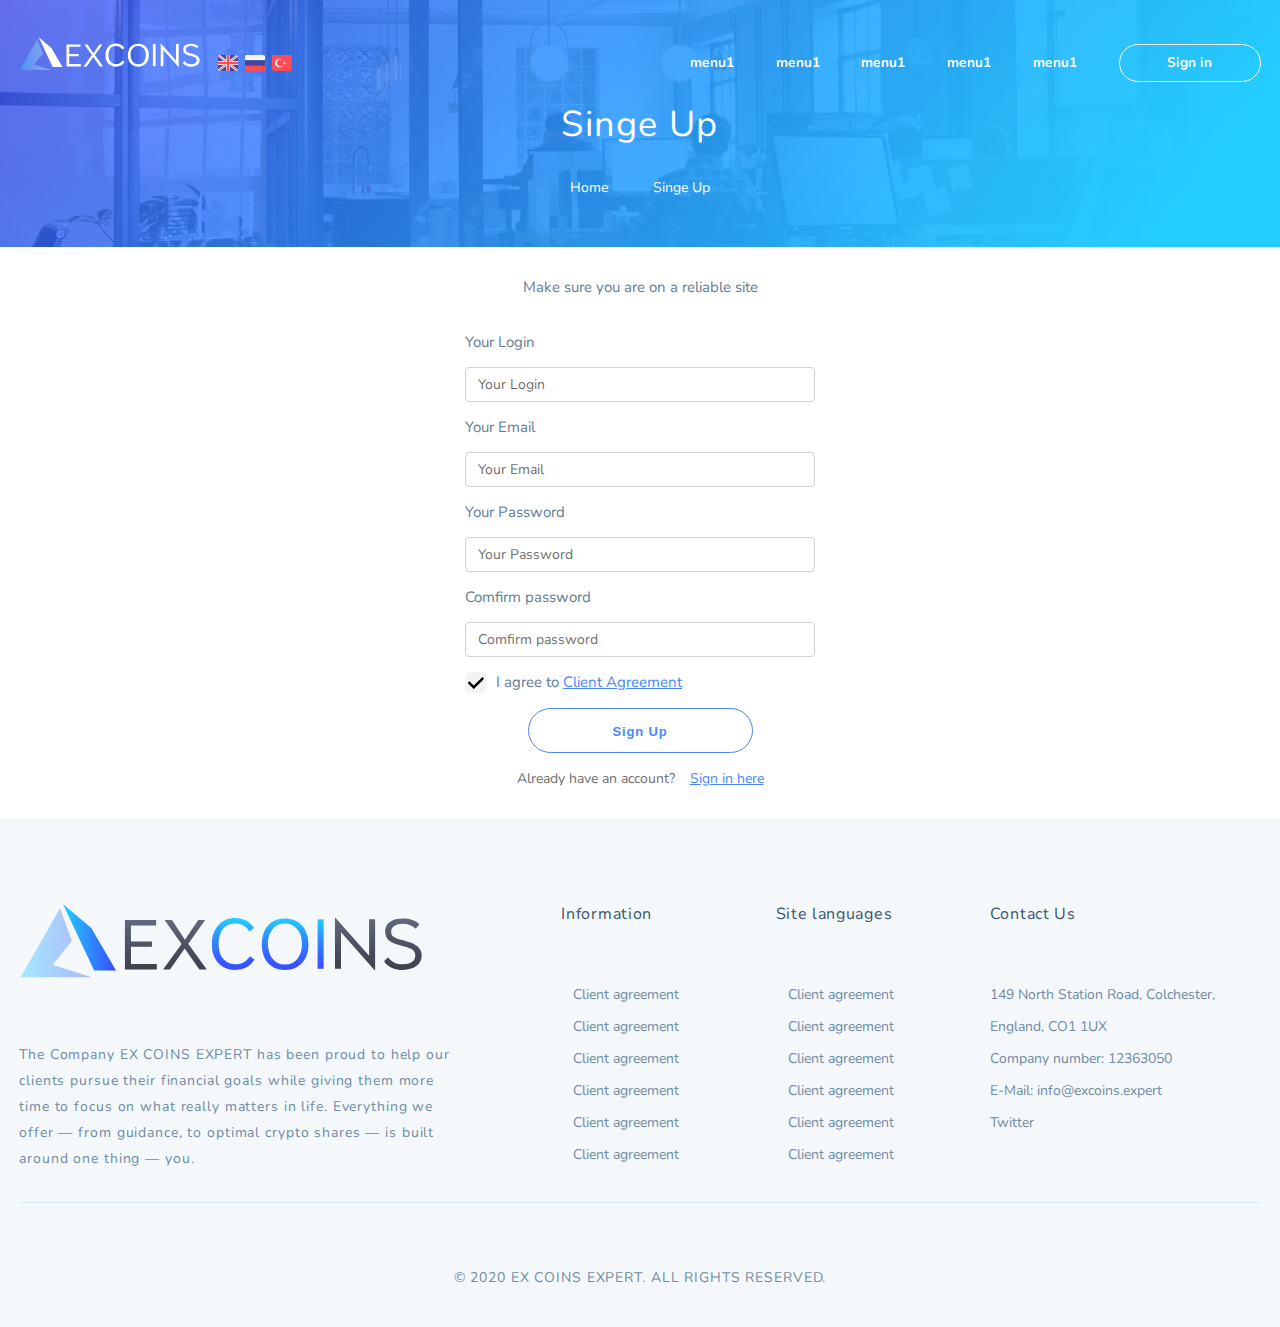
<file: register.html>
<!DOCTYPE html>
<html lang="en">
<head>
    <meta charset="UTF-8">
    <meta http-equiv="X-UA-Compatible" content="IE=edge">
    <meta name="viewport" content="width=device-width, initial-scale=1.0">
    <link rel="stylesheet" href="https://cdnjs.cloudflare.com/ajax/libs/font-awesome/4.0.0/css/font-awesome.min.css" integrity="sha512-FEQLazq9ecqLN5T6wWq26hCZf7kPqUbFC9vsHNbXMJtSZZWAcbJspT+/NEAQkBfFReZ8r9QlA9JHaAuo28MTJA==" crossorigin="anonymous" referrerpolicy="no-referrer" />
    <link href="https://fonts.googleapis.com/css2?family=Nunito:ital,wght@0,200;0,300;1,200&display=swap" rel="stylesheet">
    <link rel="stylesheet" href="css/costom.css">
    <link rel="stylesheet" href="css/rergiser-login.css">
    <link rel="stylesheet" href="css/media.css">
    <title>Register in</title>
</head>
<body>
    <header class="">
        <div class="menu-dasketop flex space-between align-center container">
            <div class="logo-language flex align-center space-between max-width-273 w-full">
                <div class="logo-main relative">
                    <img src="images/icons/logo-white.svg" alt="" class="logo-white">
                    <img src="images/icons/logo-black.svg" alt=""  style="display:none" class="logo-black">
                </div>
                <div class="language flex max-width-74 w-full space-between align-center">
                    <img src="images/icons/english.svg" alt="">
                    <img src="images/icons/russian.svg" alt="">
                    <img src="images/icons/turq.svg" alt="">
                </div>
            </div>
            <ul class="dasketop-menu list-none flex space-between max-width-571 w-full align-center">
                <li><a href="">menu1</a></li>
                <li><a href="">menu1</a></li>
                <li><a href="">menu1</a></li>
                <li><a href="">menu1</a></li>
                <li><a href="">menu1</a></li>
                <a href="#" class="login-btn"><i class="fa fa-sign-in"></i> Sign in</a>
            </ul>
        </div>
        <div class="menu-mobile container flex space-between aligen-center">
            <div class="logo-language flex space-between aligen-center max-width-276 w-full">
                <img src="images/icons/logo-black.svg" alt="">  
                <div class="languages flex space-between align-center max-width-83 w-full">
                    <a href=""><img src="images/icons/english.svg" alt=""></a>
                    <a href=""><img src="images/icons/russian.svg" alt=""></a>
                    <a href=""><img src="images/icons/turq.svg" alt=""></a>
                </div>
            </div>
            <div id="nav-icon3">
                <span></span>
                <span></span>
                <span></span>
                <span></span>
            </div>
        </div>
        <ul class="mobile-menu list-none flex flex-column">
            <li><a href="">menu1</a></li>
            <li><a href="">menu2</a></li>
            <li><a href="">menu3</a></li>
            <li><a href="">menu4</a></li>
            <li><a href="">menu5</a></li>
            <li><a href="">menu6</a></li>
            <li><a href="">menu7</a></li>
            <li><a href="">menu8</a></li>   
        </ul>
    </header>
    <section class="main w-full">
        <h2>Singe Up</h2>
        <div class="main-href flex space-between align-center max-width-140 w-full margin-auto">
            <a href="index.html">Home</a>
            <i class="fa fa-angle-right"></i>
            <span>Singe Up</span>
        </div>
    </section>
    <section class="login max-width-350 w-full margin-auto">
        <p>Make sure you are on a reliable site</p>
        <form action="" class="login-form flex flex-column w-full">
            <label for="" class="flex flex-column">
                <span>Your Login</span>
                <input type="text" placeholder="Your Login">
            </label>
            <label for="" class="flex flex-column">
                <span>Your Email</span>
                <input type="text" placeholder="Your Email">
            </label>
            <label for="" class="flex flex-column">
                <span>Your Password</span>
                <input type="text" placeholder="Your Password">
            </label> 
            <label for="" class="flex flex-column">
                <span>Comfirm password</span>
                <input type="text" placeholder="Comfirm password">
            </label> 
            <div class="forget-check flex space-between align-center">
                <label for="checkbox-1" class="checkbox checkbox-about flex max-width-256 space-between">
                    <input id="checkbox-1" name="checkbox-group" type="checkbox" checked>
                    <span class="checkbox__mark">
                      <svg width="25" height="18" viewBox="0 0 25 18" fill="none" xmlns="http://www.w3.org/2000/svg">
                        <path fill-rule="evenodd" clip-rule="evenodd" d="M9.13449 12.7269L22.2809 0L25 2.64085L9.13449 18L0 9.15702L2.71912 6.51624L9.13449 12.7269Z" fill="#000000" />
                      </svg>
                  
                    </span>
                    <p>I agree to <a href="">Client Agreement</a></p>
                </label>
            </div>   
            <button class="button-form">Sign Up</button>
            <p class="form-text">Already have an account?<a href="">Sign in here</a></p>
        </form>
    </section>
    <footer class="flex flex-column">
        <div class="footer-content container flex flex-wrap space-between align-center">
            <div class="footer-logo max-width-446 flex flex-column">
                <img src="images/icons/logo-black.svg" alt="">
                <p>The Company EX COINS EXPERT has been proud to help our clients pursue their financial goals while giving them more time to focus on what really matters in life. Everything we offer — from guidance, to optimal crypto shares — is built around one thing — you.</p>
            </div>
            <ul class="footer-menu list-none flex flex-column">
                <p>Information</p>
                <li><a href=""> <i class="fa fa-angle-right"></i>Client agreement</a></li>
                <li><a href=""> <i class="fa fa-angle-right"></i>Client agreement</a></li>
                <li><a href=""> <i class="fa fa-angle-right"></i>Client agreement</a></li>
                <li><a href=""> <i class="fa fa-angle-right"></i>Client agreement</a></li>
                <li><a href=""> <i class="fa fa-angle-right"></i>Client agreement</a></li>
                <li><a href=""> <i class="fa fa-angle-right"></i>Client agreement</a></li>
            </ul>
            <ul class="footer-menu list-none flex flex-column">
                <p>Site languages</p>
                <li><a href=""> <i class="fa fa-angle-right"></i>Client agreement</a></li>
                <li><a href=""> <i class="fa fa-angle-right"></i>Client agreement</a></li>
                <li><a href=""> <i class="fa fa-angle-right"></i>Client agreement</a></li>
                <li><a href=""> <i class="fa fa-angle-right"></i>Client agreement</a></li>
                <li><a href=""> <i class="fa fa-angle-right"></i>Client agreement</a></li>
                <li><a href=""> <i class="fa fa-angle-right"></i>Client agreement</a></li>
            </ul>
            <ul class="footer-menu list-none flex flex-column">
                <p>Contact Us</p>
                <li>149 North Station Road,
                    Colchester, England, CO1 1UX</li>
                <li>Company number: 12363050</li>
                <li>E-Mail: info@excoins.expert</li>
                <li>Twitter</li>
            </ul>
        </div>   
        <div class="footer-bottom container text-center">
            <p>© 2020 EX COINS EXPERT. ALL RIGHTS RESERVED.</p>
        </div> 
    </footer>
</body>
<script src="https://ajax.googleapis.com/ajax/libs/jquery/3.6.0/jquery.min.js"></script>
<script src="js/register-login.js"></script>
</html>
</file>
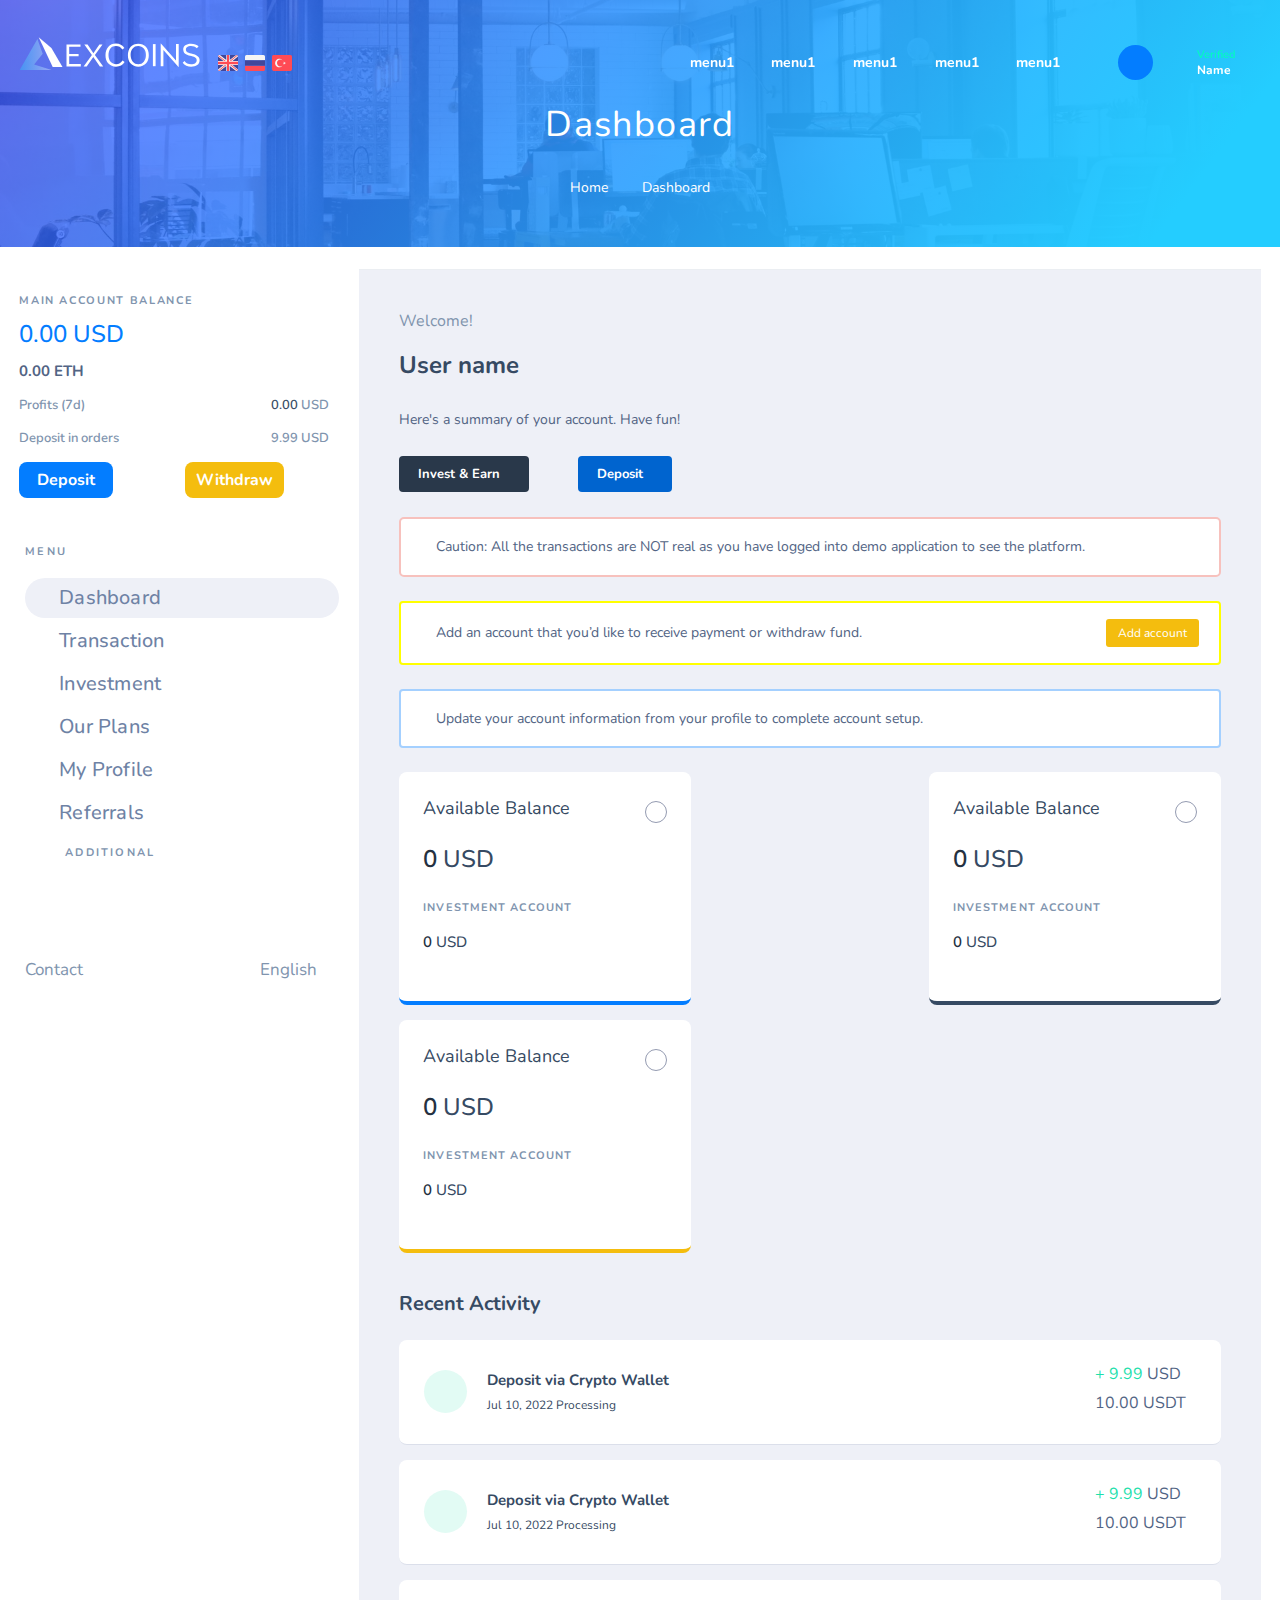
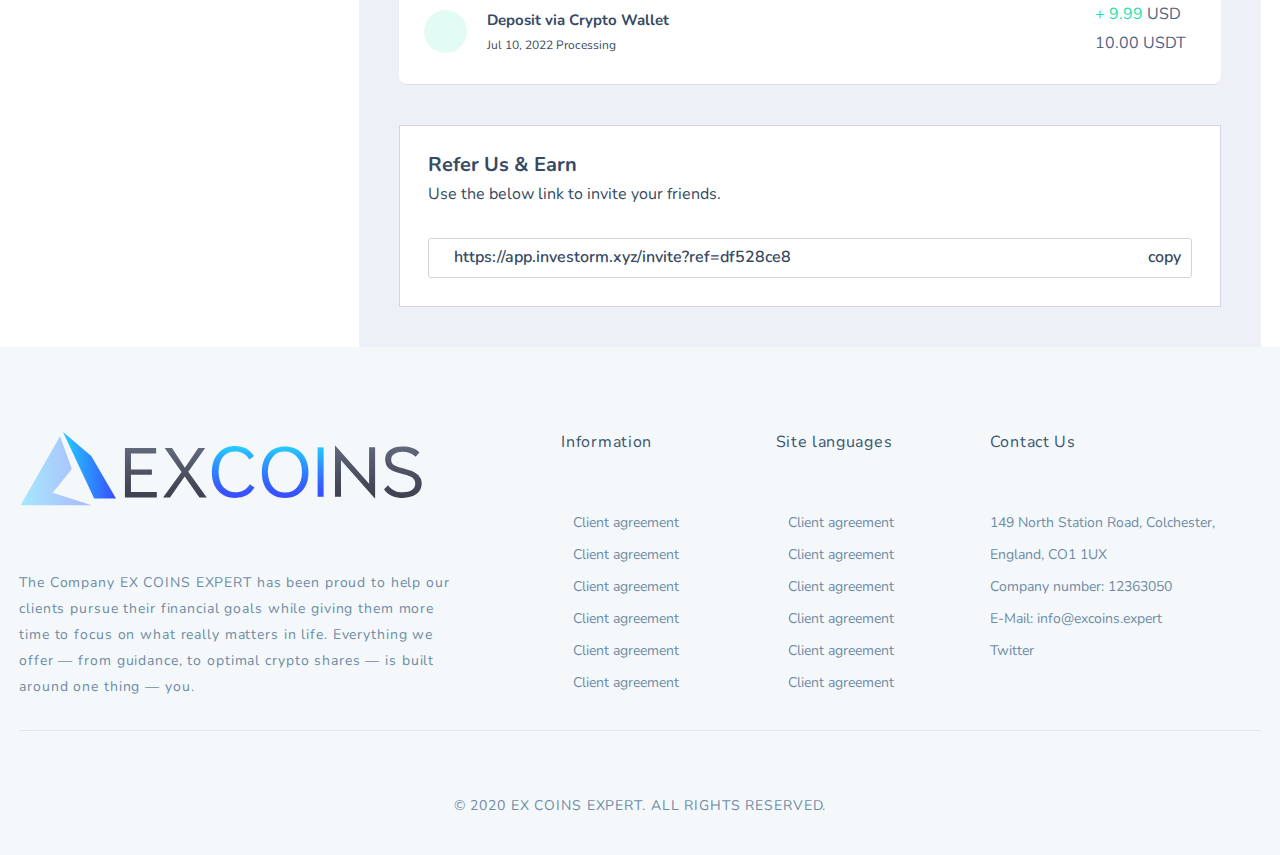
<file: users/dashboard.html>
<!DOCTYPE html>
<html lang="en">
<head>
    <meta charset="UTF-8">
    <meta http-equiv="X-UA-Compatible" content="IE=edge">
    <meta name="viewport" content="width=device-width, initial-scale=1.0">
    <link rel="stylesheet" href="https://cdnjs.cloudflare.com/ajax/libs/font-awesome/4.0.0/css/font-awesome.min.css" integrity="sha512-FEQLazq9ecqLN5T6wWq26hCZf7kPqUbFC9vsHNbXMJtSZZWAcbJspT+/NEAQkBfFReZ8r9QlA9JHaAuo28MTJA==" crossorigin="anonymous" referrerpolicy="no-referrer" />
    <link href="https://fonts.googleapis.com/css2?family=Nunito:ital,wght@0,200;0,300;1,200&display=swap" rel="stylesheet">
    <link rel="stylesheet" href="https://cdnjs.cloudflare.com/ajax/libs/font-awesome/6.1.1/css/all.min.css" integrity="sha512-KfkfwYDsLkIlwQp6LFnl8zNdLGxu9YAA1QvwINks4PhcElQSvqcyVLLD9aMhXd13uQjoXtEKNosOWaZqXgel0g==" crossorigin="anonymous" referrerpolicy="no-referrer" />
    <link rel="stylesheet" href="../css/costom.css">
    <link rel="stylesheet" href="../css/dashboard.css">
    <link rel="stylesheet" href="../css/media.css">
    <title>Dashboard</title>
</head>
<body>
    <header class="user-header">
        <div class="menu-dasketop flex space-between align-center container">
            <div class="logo-language flex align-center space-between max-width-273 w-full">
                <div class="logo-main relative">
                    <img src="../images/icons/logo-white.svg" alt="" class="logo-white">
                    <img src="../images/icons/logo-black.svg" alt=""  style="display:none" class="logo-black">
                </div>
                <div class="language flex max-width-74 w-full space-between align-center">
                    <img src="../images/icons/english.svg" alt="">
                    <img src="../images/icons/russian.svg" alt="">
                    <img src="../images/icons/turq.svg" alt="">
                </div>
            </div>
            <ul class="dasketop-menu list-none flex space-between max-width-571 w-full align-center">
                <li><a href="">menu1</a></li>
                <li><a href="">menu1</a></li>
                <li><a href="">menu1</a></li>
                <li><a href="">menu1</a></li>
                <li><a href="">menu1</a></li>
                <div class="profile-mini-info flex space-between max-width-163 w-full  align-center">
                    <div class="profie-picture flex justify-center align-center">
                        <i class="fa-regular fa-user"></i>
                    </div> 
                    <div class="profi-text">
                        <p>Verified</p>
                        <div class="drow-profile relative flex align-center ">Name <i class="fa fa-angle-down" aria-hidden="true"></i>
                            <ul class="profile-drow" style="display: none">
                                <div class="drow-profiles flex  align-center">
                                    <div class="drow-profile-picture flex justify-center align-center">
                                        AL
                                    </div>
                                    <div class="drow-profile-text flex flex-column">
                                        <p>Name</p>
                                        <p>Name@email.ru</p>
                                    </div>
                                </div>
                                <div class="profile-balans-descr flex flex-column">
                                    <p>ACCOUNT BALANCE</p>
                                    <p><span>0.00</span> USD</p>
                                    <p><span>0.00</span> ETH</p>
                                    <a href="">Deaosit Funds</a>
                                    <a href="">Withdraw Funds</a>
                                </div>
                                <div class="profile-settings flex flex-column">
                                    <a href=""><i class="fa-solid fa-user"></i>View Profile</a>
                                    <a href=""><i class="fa-solid fa-gear"></i>Security Setting</a>
                                    <a href=""><i class="fa-solid fa-chart-line"></i>Login Activity</a>
                                </div>
                                <div class="profile-logout">
                                    <a href=""><i class="fa-solid fa-arrow-right-from-bracket"></i> Log out</a>
                                </div>
                            </ul>
                        </div>
                    </div>
                </div>
            </ul>
        </div>
        <!-- <div class="menu-mobile container flex space-between aligen-center">
            <div class="logo-language flex space-between aligen-center max-width-276 w-full">
                <img src="images/icons/logo-black.svg" alt="">  
                <div class="languages flex space-between align-center max-width-83 w-full">
                    <a href=""><img src="images/icons/english.svg" alt=""></a>
                    <a href=""><img src="images/icons/russian.svg" alt=""></a>
                    <a href=""><img src="images/icons/turq.svg" alt=""></a>
                </div>
            </div>
            <div id="nav-icon3">
                <span></span>
                <span></span>
                <span></span>
                <span></span>
            </div>
        </div> -->
        <!-- <ul class="mobile-menu list-none flex flex-column">
            <li><a href="">menu1</a></li>
            <li><a href="">menu2</a></li>
            <li><a href="">menu3</a></li>
            <li><a href="">menu4</a></li>
            <li><a href="">menu5</a></li>
            <li><a href="">menu6</a></li>
            <li><a href="">menu7</a></li>
            <li><a href="">menu8</a></li>   
        </ul> -->
    </header>
    <section class="main-header w-full">
        <h2>Dashboard</h2>
        <div class="main-href flex space-between align-center max-width-140 w-full margin-auto">
            <a href="index.html">Home</a>
            <i class="fa fa-angle-right"></i>
            <span>Dashboard</span>
        </div>
    </section>
    <section class="main main-user-page container hidden flex relative">
        <div class="nav-bar flex flex-column max-width-340 w-full">
            <div class="nav-bar-head w-full  flex space-between align-center" >
                <img src="../images/logo-dark.png" alt="" class="logo-user-menu" >   
                <i class="fa-solid fa-arrow-left-long close-menu"></i>  
            </div>
            <div class="nav-bar-body">
                <div class="nav-body-content">
                    <div class="user-bonus-descr flex flex-column ">
                        <p>MAIN ACCOUNT BALANCE</p>
                        <p>0.00 USD</p>
                        <p>0.00 ETH</p>
                        <div class="prof-depos w-full flex flex-column">
                            <div class="prof-depos-row flex space-between alig-center w-full">
                                <p>Profits (7d)</p>
                                <p><span>0.00 </span>USD</p>
                            </div>
                            <div class="prof-depos-row flex space-between alig-center w-full">
                                <p>Deposit in orders</p>
                                <p>9.99 USD</p>
                            </div>
                        </div>
                        <div class="user-bar-body-button max-width-265 w-full flex space-between align-center">
                            <a href="">Deposit</a>
                            <a href="">Withdraw</a>
                        </div>
                    </div>
                    <div class="user-steing-monile">
                        <div class="drow-profiles flex open-setting-menu align-center">
                            <div class="drow-profile-picture flex justify-center align-center">
                                AL
                            </div>
                            <div class="drow-profile-text flex flex-column">
                                <p>Name</p>
                                <p>Name@email.ru</p>
                            </div>
                            <i class="fa-solid fa-angle-down "></i>
                        </div>
                        <div class="profile-seting-drow" style="display: none">
                            <div class="profile-balans-descr flex flex-column">
                                <p>ACCOUNT BALANCE</p>
                                <p><span>0.00</span> USD</p>
                                <p><span>0.00</span> ETH</p>
                                <a href="">Deaosit Funds</a>
                                <a href="">Withdraw Funds</a>
                                <div class="prof-depos w-full flex flex-column">
                                    <div class="prof-depos-row flex space-between alig-center w-full">
                                        <p>Profits (7d)</p>
                                        <p><span>0.00 </span>USD</p>
                                    </div>
                                    <div class="prof-depos-row flex space-between alig-center w-full">
                                        <p>Deposit in orders</p>
                                        <p>9.99 USD</p>
                                    </div>
                                </div>
                            </div>

                            <div class="profile-settings flex flex-column">
                                <a href=""><i class="fa-solid fa-user"></i>View Profile</a>
                                <a href=""><i class="fa-solid fa-gear"></i>Security Setting</a>
                                <a href=""><i class="fa-solid fa-chart-line"></i>Login Activity</a>
                            </div>
                            <div class="profile-logout">
                                <a href=""><i class="fa-solid fa-arrow-right-from-bracket"></i> Log out</a>
                            </div>
                        </div>


                    </div>
                    <ul class="navbar-menu list-none flex flex-column">
                        <p>MENU</p>
                        <li class="active-page"><a href=""><i class="fa-solid fa-gauge fa-1x"></i>Dashboard</a></li>
                        <li><a href=""><i class="fa fa-exchange" aria-hidden="true"></i> Transaction</a></li>
                        <li><a href=""><i class="fa fa-money" aria-hidden="true"></i> Investment</a></li>
                        <li><a href=""><i class="fa-solid fa-arrows-rotate"></i>Our Plans</a></li>
                        <li><a href=""><i class="fa-regular fa-address-card"></i>My Profile</a></li>
                        <li><a href=""><i class="fa-solid fa-share-nodes"></i>Referrals</a></li>
                        <h2>ADDITIONAL</h2>
                        <ul class="user-mobile-menu flex flex-column">
                            <li><a href="">menu</a></li>
                            <li><a href="">menu</a></li>
                            <li><a href="">menu</a></li>
                            <li><a href="">menu</a></li>
                            <li><a href="">menu</a></li>
                            <li><a href="">menu</a></li>
                            <li><a href="">menu</a></li>
                            <li><a href="">menu</a></li>
                        </ul>
                        <div class="contact-navbar flex space-between align-center">
                           <a href="" class="flex space-between align-center"><i class="fa-light fa-comment-question"></i>Contact</a>
                           <div class="drow-language relative max-width-102 flex open-nav-language space-between alig-center w-full"><i class="fa fa-globe" aria-hidden="true"></i>English <i class="fa fa-angle-up" aria-hidden="true"></i>
                            <ul class="languages-navbar list-none"style="display:none">
                                <li><a href="">English</a></li>
                                <li><a href="">RTL Mode</a></li>
                            </ul>
                           </div>
                        </div>
                    </ul>
                </div>
            </div>
        </div>
        <div class="main-content flex flex-column">
            <div class="main-content-header  flex w-full space-between align-center">

                <div class="logo-burger-menu flex w-full space-between align-center max-width-200">
                    <i class="fa-solid fa-bars open-menu"></i>
                    <img src="../images/logo-dark.png" alt="" >
                </div>
            </div>
            <div class="min-content-body ">
                <div class="min-content-scroll w-full flex flex-column">
                    <div class="main-content-userInfo w-full flex space-between flex-wrap alig-center ">
                        <div class="user-info flex flex-column w-full ">
                            <p>Welcome!</p>
                            <h2>User name</h2>
                            <p>Here's a summary of your account. Have fun!</p>
                        </div>
                        <div class="main-cont-button max-width-273 w-full flex space-between align-center">
                            <a href="">Invest & Earn<i class="fa-solid fa-arrow-right-long"></i></a>
                            <a href="">Deposit<i class="fa-solid fa-arrow-right-long"></i></a>
                        </div>
                    </div>
                    <div class="main-dashboard-notification flex-column flex w-full">
                        <div class="red-notifi">
                            <p><i class="fa-solid fa-circle-exclamation"></i> <span>Caution:</span>  All the transactions are NOT real as you have logged into demo application to see the platform.</p>
                        </div>
                        <div class="yellow-notifi w-full flex space-between align-center">
                            <p><i class="fa-solid fa-triangle-exclamation"></i>Add an account that you’d like to receive payment or withdraw fund.</p>
                            <a href="">Add account</a>
                        </div>
                        <div class="blue-notifi">
                            <p><i class="fa-solid fa-circle-exclamation"></i>Update your account information from your profile to complete account setup.</p>
                        </div>
                    </div>
                    <div class="balans-category flex-wrap flex space-between align-center">
                        <div class="balans-min flex flex-column max-width-292 w-full">
                            <div class="balans-min-header w-full flex space-between align-center">
                                <p>Available Balance</p>
                                <div class="quest flex justify-center align-center">
                                    <i class="fa-solid fa-exclamation"></i>
                                </div>
                                
                            </div>
                            <p><span>0</span> USD</p>
                            <span>INVESTMENT ACCOUNT</span>
                            <p><span>0</span> USD</p>
                        </div>
                        <div class="balans-min flex flex-column max-width-292 w-full">
                            <div class="balans-min-header w-full flex space-between align-center">
                                <p>Available Balance</p>
                                <div class="quest flex justify-center align-center">
                                    <i class="fa-solid fa-exclamation"></i>
                                </div>
                                
                            </div>
                            <p><span>0</span> USD</p>
                            <span>INVESTMENT ACCOUNT</span>
                            <p><span>0</span> USD</p>
                        </div>
                        <div class="balans-min flex flex-column max-width-292 w-full">
                            <div class="balans-min-header w-full flex space-between align-center">
                                <p>Available Balance</p>
                                <div class="quest flex justify-center align-center">
                                    <i class="fa-solid fa-exclamation"></i>
                                </div>
                                
                            </div>
                            <p><span>0</span> USD</p>
                            <span>INVESTMENT ACCOUNT</span>
                            <p><span>0</span> USD</p>
                        </div>
                    </div>
                    <p class="recent">Recent Activity</p>
                    <div class="recent-activy flex flex-column w-full">
                        <div class="recent-activy-list flex-wrap w-full flex space-between align-center">
                            <div class="recent-activy-info flex space-between align-center">
                                <div class="logo-recent flex justify-center align-center">
                                    <i class="fa-solid green fa-arrow-turn-down"></i>
                                </div>
                                <div class="recent-text flex flex-column">
                                    <p>Deposit via Crypto Wallet</p>
                                    <span>Jul 10, 2022  Processing</span>
                                </div>
                            </div>
                            <div class="recent-balans-info flex space-between align-center">
                                <div class="recent-balans">
                                    <p><span>+ 9.99</span>  USD</p>
                                    <p>10.00 USDT</p>
                                </div>
                                <i class="fa-solid pointer fa-angle-right"></i>
                            </div>
                        </div>
                        <div class="recent-activy-list flex-wrap w-full flex space-between align-center">
                            <div class="recent-activy-info flex space-between align-center">
                                <div class="logo-recent flex justify-center align-center">
                                    <i class="fa-solid mansuh fa-right-left"></i>  
                                </div>
                                <div class="recent-text flex flex-column">
                                    <p>Deposit via Crypto Wallet</p>
                                    <span>Jul 10, 2022  Processing</span>
                                </div>
                            </div>
                            <div class="recent-balans-info flex space-between align-center">
                                <div class="recent-balans">
                                    <p><span>+ 9.99</span>  USD</p>
                                    <p>10.00 USDT</p>
                                </div>
                                <i class="fa-solid pointer fa-angle-right"></i>
                            </div>
                        </div>
                        <div class="recent-activy-list flex-wrap w-full flex space-between align-center">
                            <div class="recent-activy-info flex space-between align-center">
                                <div class="logo-recent flex justify-center align-center">   
                                    <i class="fa-solid green fa-arrow-trend-up"></i>
                                </div>
                                <div class="recent-text flex flex-column">
                                    <p>Deposit via Crypto Wallet</p>
                                    <span>Jul 10, 2022  Processing</span>
                                </div>
                            </div>
                            <div class="recent-balans-info flex space-between align-center">
                                <div class="recent-balans">
                                    <p><span>+ 9.99</span>  USD</p>
                                    <p>10.00 USDT</p>
                                </div>
                                <i class="fa-solid pointer fa-angle-right"></i>
                            </div>
                        </div>
                    </div>
                    <div class="refer flex flex-column">
                        <h2>Refer Us & Earn</h2>
                        <p>Use the below link to invite your friends.</p>
                        <div class="links w-full flex space-between align-center">
                            <p class="flex w-full align-center"><i class="fa-solid fa-link"></i> <input class="link-referance w-full" type="text" value="https://app.investorm.xyz/invite?ref=df528ce8"></p>
                            <p class="flex copy-link pointer align-center"><i class="fa-regular fa-copy"></i> <span class="text-copy">copy</span> </p>
                        </div>
                    </div>
                </div>
            </div>
        </div>
    </section>
    <footer class="flex flex-column">
        <div class="footer-content container flex flex-wrap space-between align-center">
            <div class="footer-logo max-width-446 flex flex-column">
                <img src="../images/icons/logo-black.svg" alt="">
                <p>The Company EX COINS EXPERT has been proud to help our clients pursue their financial goals while giving them more time to focus on what really matters in life. Everything we offer — from guidance, to optimal crypto shares — is built around one thing — you.</p>
            </div>
            <ul class="footer-menu list-none flex flex-column">
                <p>Information</p>
                <li><a href=""> <i class="fa fa-angle-right"></i>Client agreement</a></li>
                <li><a href=""> <i class="fa fa-angle-right"></i>Client agreement</a></li>
                <li><a href=""> <i class="fa fa-angle-right"></i>Client agreement</a></li>
                <li><a href=""> <i class="fa fa-angle-right"></i>Client agreement</a></li>
                <li><a href=""> <i class="fa fa-angle-right"></i>Client agreement</a></li>
                <li><a href=""> <i class="fa fa-angle-right"></i>Client agreement</a></li>
            </ul>
            <ul class="footer-menu list-none flex flex-column">
                <p>Site languages</p>
                <li><a href=""> <i class="fa fa-angle-right"></i>Client agreement</a></li>
                <li><a href=""> <i class="fa fa-angle-right"></i>Client agreement</a></li>
                <li><a href=""> <i class="fa fa-angle-right"></i>Client agreement</a></li>
                <li><a href=""> <i class="fa fa-angle-right"></i>Client agreement</a></li>
                <li><a href=""> <i class="fa fa-angle-right"></i>Client agreement</a></li>
                <li><a href=""> <i class="fa fa-angle-right"></i>Client agreement</a></li>
            </ul>
            <ul class="footer-menu list-none flex flex-column">
                <p>Contact Us</p>
                <li>149 North Station Road,
                    Colchester, England, CO1 1UX</li>
                <li>Company number: 12363050</li>
                <li>E-Mail: info@excoins.expert</li>
                <li>Twitter</li>
            </ul>
        </div>   
        <div class="footer-bottom container text-center">
            <p>© 2020 EX COINS EXPERT. ALL RIGHTS RESERVED.</p>
        </div> 
    </footer>
</body>
<script src="https://ajax.googleapis.com/ajax/libs/jquery/3.6.0/jquery.min.js"></script>
<script src="../js/user.js"></script>
</html>
</file>
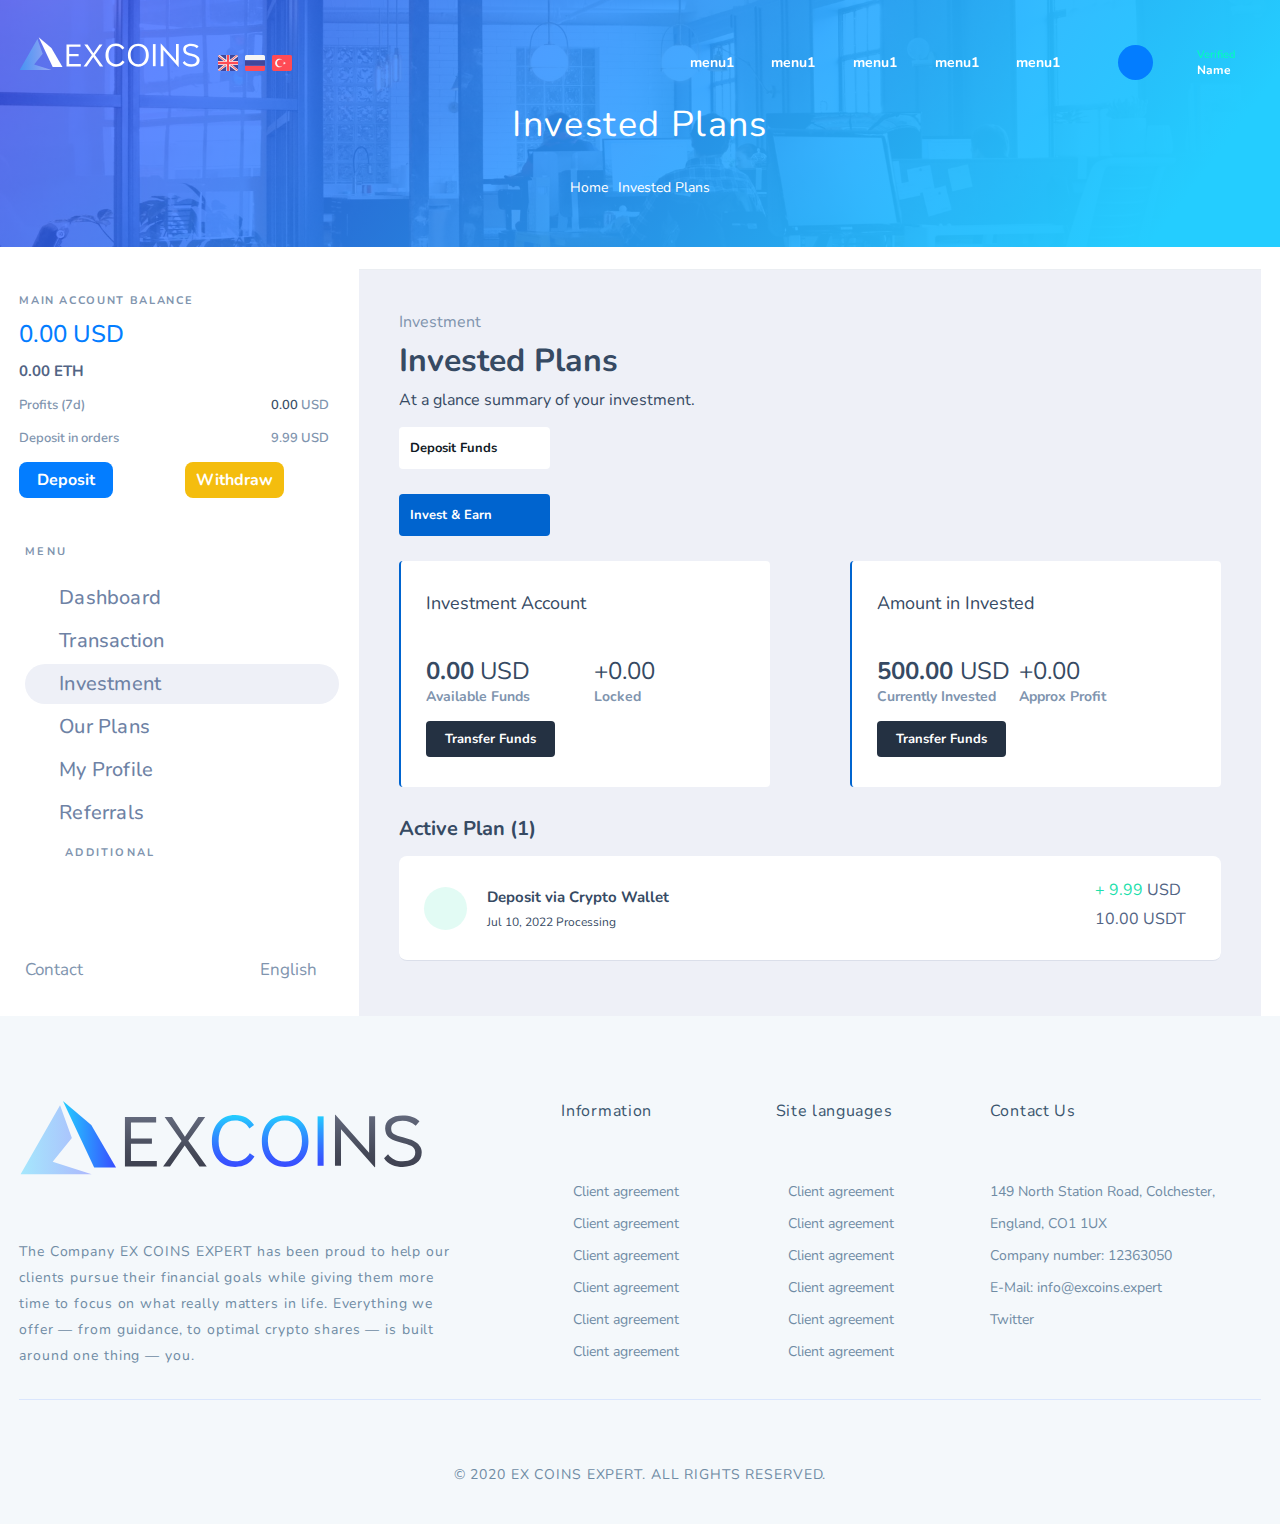
<file: users/investment.html>
<!DOCTYPE html>
<html lang="en">
<head>
    <meta charset="UTF-8">
    <meta http-equiv="X-UA-Compatible" content="IE=edge">
    <meta name="viewport" content="width=device-width, initial-scale=1.0">
    <link rel="stylesheet" href="https://cdnjs.cloudflare.com/ajax/libs/font-awesome/4.0.0/css/font-awesome.min.css" integrity="sha512-FEQLazq9ecqLN5T6wWq26hCZf7kPqUbFC9vsHNbXMJtSZZWAcbJspT+/NEAQkBfFReZ8r9QlA9JHaAuo28MTJA==" crossorigin="anonymous" referrerpolicy="no-referrer" />
    <link href="https://fonts.googleapis.com/css2?family=Nunito:ital,wght@0,200;0,300;1,200&display=swap" rel="stylesheet">
    <link rel="stylesheet" href="https://cdnjs.cloudflare.com/ajax/libs/font-awesome/6.1.1/css/all.min.css" integrity="sha512-KfkfwYDsLkIlwQp6LFnl8zNdLGxu9YAA1QvwINks4PhcElQSvqcyVLLD9aMhXd13uQjoXtEKNosOWaZqXgel0g==" crossorigin="anonymous" referrerpolicy="no-referrer" />
    <link rel="stylesheet" href="../css/costom.css">
    <link rel="stylesheet" href="../css/dashboard.css">
    <link rel="stylesheet" href="../css/media.css">
    <title>Dashboard</title>
</head>
<body>
    <header class="user-header">
        <div class="menu-dasketop flex space-between align-center container">
            <div class="logo-language flex align-center space-between max-width-273 w-full">
                <div class="logo-main relative">
                    <img src="../images/icons/logo-white.svg" alt="" class="logo-white">
                    <img src="../images/icons/logo-black.svg" alt=""  style="display:none" class="logo-black">
                </div>
                <div class="language flex max-width-74 w-full space-between align-center">
                    <img src="../images/icons/english.svg" alt="">
                    <img src="../images/icons/russian.svg" alt="">
                    <img src="../images/icons/turq.svg" alt="">
                </div>
            </div>
            <ul class="dasketop-menu list-none flex space-between max-width-571 w-full align-center">
                <li><a href="">menu1</a></li>
                <li><a href="">menu1</a></li>
                <li><a href="">menu1</a></li>
                <li><a href="">menu1</a></li>
                <li><a href="">menu1</a></li>
                <div class="profile-mini-info flex space-between max-width-163 w-full  align-center">
                    <div class="profie-picture flex justify-center align-center">
                        <i class="fa-regular fa-user"></i>
                    </div> 
                    <div class="profi-text">
                        <p>Verified</p>
                        <div class="drow-profile relative flex align-center ">Name <i class="fa fa-angle-down" aria-hidden="true"></i>
                            <ul class="profile-drow" style="display: none">
                                <div class="drow-profiles flex  align-center">
                                    <div class="drow-profile-picture flex justify-center align-center">
                                        AL
                                    </div>
                                    <div class="drow-profile-text flex flex-column">
                                        <p>Name</p>
                                        <p>Name@email.ru</p>
                                    </div>
                                </div>
                                <div class="profile-balans-descr flex flex-column">
                                    <p>ACCOUNT BALANCE</p>
                                    <p><span>0.00</span> USD</p>
                                    <p><span>0.00</span> ETH</p>
                                    <a href="">Deaosit Funds</a>
                                    <a href="">Withdraw Funds</a>
                                </div>
                                <div class="profile-settings flex flex-column">
                                    <a href=""><i class="fa-solid fa-user"></i>View Profile</a>
                                    <a href=""><i class="fa-solid fa-gear"></i>Security Setting</a>
                                    <a href=""><i class="fa-solid fa-chart-line"></i>Login Activity</a>
                                </div>
                                <div class="profile-logout">
                                    <a href=""><i class="fa-solid fa-arrow-right-from-bracket"></i> Log out</a>
                                </div>
                            </ul>
                        </div>
                    </div>
                </div>
            </ul>
        </div>
    </header>
    <section class="main-header w-full">
        <h2>Invested Plans</h2>
        <div class="main-href flex space-between align-center max-width-140 w-full margin-auto">
            <a href="index.html">Home</a>
            <i class="fa fa-angle-right"></i>
            <span>Invested Plans</span>
        </div>
    </section>
    <section class="main main-user-page container hidden flex relative">
        <div class="nav-bar flex flex-column max-width-340 w-full">
            <div class="nav-bar-head w-full  flex space-between align-center" >
                <img src="../images/logo-dark.png" alt="" class="logo-user-menu" >   
                <i class="fa-solid fa-arrow-left-long close-menu"></i>  
            </div>
            <div class="nav-bar-body">
                <div class="nav-body-content">
                    <div class="user-bonus-descr flex flex-column ">
                        <p>MAIN ACCOUNT BALANCE</p>
                        <p>0.00 USD</p>
                        <p>0.00 ETH</p>
                        <div class="prof-depos w-full flex flex-column">
                            <div class="prof-depos-row flex space-between alig-center w-full">
                                <p>Profits (7d)</p>
                                <p><span>0.00 </span>USD</p>
                            </div>
                            <div class="prof-depos-row flex space-between alig-center w-full">
                                <p>Deposit in orders</p>
                                <p>9.99 USD</p>
                            </div>
                        </div>
                        <div class="user-bar-body-button max-width-265 w-full flex space-between align-center">
                            <a href="">Deposit</a>
                            <a href="">Withdraw</a>
                        </div>
                    </div>
                    <div class="user-steing-monile">
                        <div class="drow-profiles flex open-setting-menu align-center">
                            <div class="drow-profile-picture flex justify-center align-center">
                                AL
                            </div>
                            <div class="drow-profile-text flex flex-column">
                                <p>Name</p>
                                <p>Name@email.ru</p>
                            </div>
                            <i class="fa-solid fa-angle-down "></i>
                        </div>
                        <div class="profile-seting-drow" style="display: none">
                            <div class="profile-balans-descr flex flex-column">
                                <p>ACCOUNT BALANCE</p>
                                <p><span>0.00</span> USD</p>
                                <p><span>0.00</span> ETH</p>
                                <a href="">Deaosit Funds</a>
                                <a href="">Withdraw Funds</a>
                                <div class="prof-depos w-full flex flex-column">
                                    <div class="prof-depos-row flex space-between alig-center w-full">
                                        <p>Profits (7d)</p>
                                        <p><span>0.00 </span>USD</p>
                                    </div>
                                    <div class="prof-depos-row flex space-between alig-center w-full">
                                        <p>Deposit in orders</p>
                                        <p>9.99 USD</p>
                                    </div>
                                </div>
                            </div>

                            <div class="profile-settings flex flex-column">
                                <a href=""><i class="fa-solid fa-user"></i>View Profile</a>
                                <a href=""><i class="fa-solid fa-gear"></i>Security Setting</a>
                                <a href=""><i class="fa-solid fa-chart-line"></i>Login Activity</a>
                            </div>
                            <div class="profile-logout">
                                <a href=""><i class="fa-solid fa-arrow-right-from-bracket"></i> Log out</a>
                            </div>
                        </div>


                    </div>
                    <ul class="navbar-menu list-none flex flex-column">
                        <p>MENU</p>
                        <li ><a href=""><i class="fa-solid fa-gauge fa-1x"></i>Dashboard</a></li>
                        <li ><a href=""><i class="fa fa-exchange" aria-hidden="true"></i> Transaction</a></li>
                        <li class="active-page"><a href=""><i class="fa fa-money" aria-hidden="true"></i> Investment</a></li>
                        <li><a href=""><i class="fa-solid fa-arrows-rotate"></i>Our Plans</a></li>
                        <li><a href=""><i class="fa-regular fa-address-card"></i>My Profile</a></li>
                        <li><a href=""><i class="fa-solid fa-share-nodes"></i>Referrals</a></li>
                        <h2>ADDITIONAL</h2>
                        <ul class="user-mobile-menu flex flex-column">
                            <li><a href="">menu</a></li>
                            <li><a href="">menu</a></li>
                            <li><a href="">menu</a></li>
                            <li><a href="">menu</a></li>
                            <li><a href="">menu</a></li>
                            <li><a href="">menu</a></li>
                            <li><a href="">menu</a></li>
                            <li><a href="">menu</a></li>
                        </ul>
                        <div class="contact-navbar flex space-between align-center">
                           <a href="" class="flex space-between align-center"><i class="fa-light fa-comment-question"></i>Contact</a>
                           <div class="drow-language relative max-width-102 flex open-nav-language space-between alig-center w-full"><i class="fa fa-globe" aria-hidden="true"></i>English <i class="fa fa-angle-up" aria-hidden="true"></i>
                            <ul class="languages-navbar list-none"style="display:none">
                                <li><a href="">English</a></li>
                                <li><a href="">RTL Mode</a></li>
                            </ul>
                           </div>
                        </div>
                    </ul>
                </div>
            </div>
        </div>
        <div class="main-content flex flex-column">
            <div class="main-content-header  flex w-full space-between align-center">

                <div class="logo-burger-menu flex w-full space-between align-center max-width-200">
                    <i class="fa-solid fa-bars open-menu"></i>
                    <img src="../images/logo-dark.png" alt="" >
                </div>
            </div>
            <div class="min-content-body  flex flex-column alig-center">
                <p>Investment</p>
                <h2>Invested Plans</h2>
                <span>At a glance summary of your investment.</span>
                <a href="" class="btn-invest btn-invest1 max-width-151 flex space-between  align-center">Deposit Funds<i class="fa-solid fa-arrow-right-long"></i></a>
                <a href="" class="btn-invest btn-invest2 max-width-151 flex space-between  align-center">Invest & Earn<i class="fa-solid fa-arrow-right-long"></i></a>
                <div class="min-blocks flex-wrap w-full flex space-between align-center">
                    <div class="min-block flex max-width-371 w-full flex-column">
                        <p>Investment Account </p>
                        <div class="flex max-width-229 w-full space-between align-cetner">
                            <div class="flex flex-column">
                                <p><span> 0.00</span> USD</p>
                                <p>Available Funds</p>
                            </div>
                            <div class="flex flex-column">
                                <p>+0.00</p>
                                <p>Locked</p>
                            </div>
                        </div>
                        <div class="flex space-between align-center max-width-200 "><a href="">Transfer Funds <i class="fa-solid fa-arrow-right-long"></i></a> <!-- <i class="fa-solid fa-gear"></i>--> </div>
                    </div>
                    <div class="min-block flex max-width-371 w-full flex-column">
                        <p>Amount in Invested  </p>
                        <div class="flex  max-width-229 w-full space-between align-cetner">
                            <div class="flex flex-column">
                                <p><span> 500.00 </span> USD</p>
                                <p>Currently Invested</p>
                            </div>
                            <div class="flex flex-column">
                                <p>+0.00</p>
                                <p>Approx Profit</p>
                            </div>
                        </div>
                        <div class="flex space-between align-center max-width-200 "><a href="">Transfer Funds <i class="fa-solid fa-arrow-right-long"></i></a> </div>
                    </div>
                </div>
                <p class="avtive-investment-plan">Active Plan (1)</p>
                <div class="recent-activy flex flex-column w-full">
                    <div class="recent-activy-list flex-wrap w-full flex space-between align-center">
                        <div class="recent-activy-info flex space-between align-center">
                            <div class="logo-recent flex justify-center align-center">
                                <i class="fa-solid green fa-arrow-turn-down"></i>
                            </div>
                            <div class="recent-text flex flex-column">
                                <p>Deposit via Crypto Wallet</p>
                                <span>Jul 10, 2022  Processing</span>
                            </div>
                        </div>
                        <div class="recent-balans-info flex space-between align-center">
                            <div class="recent-balans">
                                <p><span>+ 9.99</span>  USD</p>
                                <p>10.00 USDT</p>
                            </div>
                            <i class="fa-solid pointer fa-angle-right"></i>
                        </div>
                    </div>
                </div>
            </div>

        </div>
    </section>
    <footer class="flex flex-column">
        <div class="footer-content container flex flex-wrap space-between align-center">
            <div class="footer-logo max-width-446 flex flex-column">
                <img src="../images/icons/logo-black.svg" alt="">
                <p>The Company EX COINS EXPERT has been proud to help our clients pursue their financial goals while giving them more time to focus on what really matters in life. Everything we offer — from guidance, to optimal crypto shares — is built around one thing — you.</p>
            </div>
            <ul class="footer-menu list-none flex flex-column">
                <p>Information</p>
                <li><a href=""> <i class="fa fa-angle-right"></i>Client agreement</a></li>
                <li><a href=""> <i class="fa fa-angle-right"></i>Client agreement</a></li>
                <li><a href=""> <i class="fa fa-angle-right"></i>Client agreement</a></li>
                <li><a href=""> <i class="fa fa-angle-right"></i>Client agreement</a></li>
                <li><a href=""> <i class="fa fa-angle-right"></i>Client agreement</a></li>
                <li><a href=""> <i class="fa fa-angle-right"></i>Client agreement</a></li>
            </ul>
            <ul class="footer-menu list-none flex flex-column">
                <p>Site languages</p>
                <li><a href=""> <i class="fa fa-angle-right"></i>Client agreement</a></li>
                <li><a href=""> <i class="fa fa-angle-right"></i>Client agreement</a></li>
                <li><a href=""> <i class="fa fa-angle-right"></i>Client agreement</a></li>
                <li><a href=""> <i class="fa fa-angle-right"></i>Client agreement</a></li>
                <li><a href=""> <i class="fa fa-angle-right"></i>Client agreement</a></li>
                <li><a href=""> <i class="fa fa-angle-right"></i>Client agreement</a></li>
            </ul>
            <ul class="footer-menu list-none flex flex-column">
                <p>Contact Us</p>
                <li>149 North Station Road,
                    Colchester, England, CO1 1UX</li>
                <li>Company number: 12363050</li>
                <li>E-Mail: info@excoins.expert</li>
                <li>Twitter</li>
            </ul>
        </div>   
        <div class="footer-bottom container text-center">
            <p>© 2020 EX COINS EXPERT. ALL RIGHTS RESERVED.</p>
        </div> 
    </footer>
</body>
<script src="https://ajax.googleapis.com/ajax/libs/jquery/3.6.0/jquery.min.js"></script>
<script src="../js/user.js"></script>
</html>
</file>
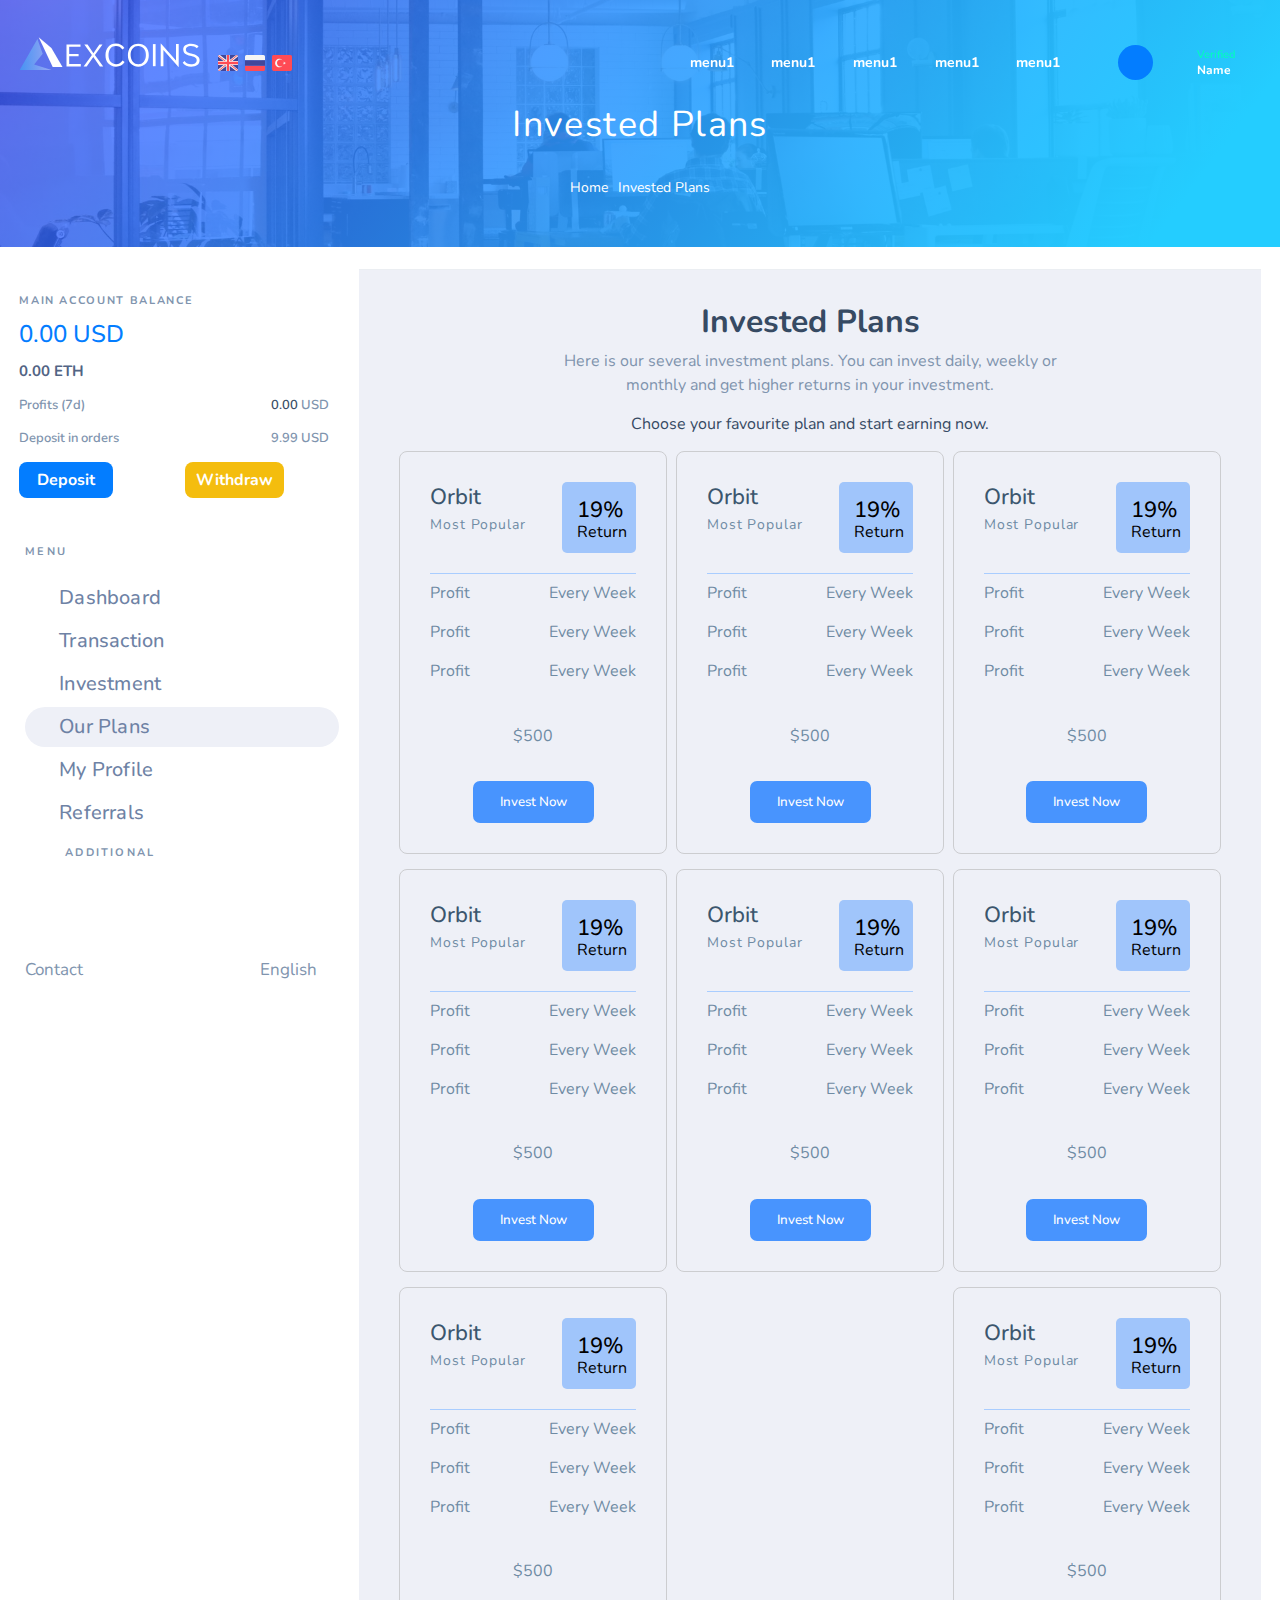
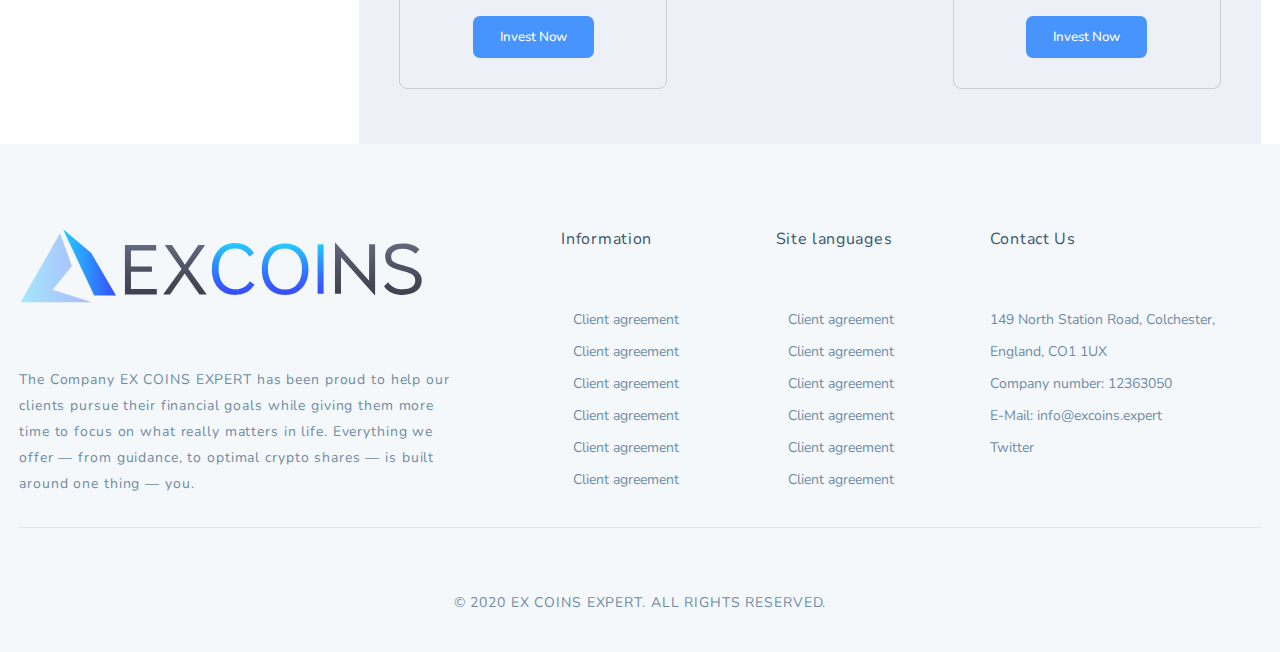
<file: users/our-plans.html>
<!DOCTYPE html>
<html lang="en">
<head>
    <meta charset="UTF-8">
    <meta http-equiv="X-UA-Compatible" content="IE=edge">
    <meta name="viewport" content="width=device-width, initial-scale=1.0">
    <link rel="stylesheet" href="https://cdnjs.cloudflare.com/ajax/libs/font-awesome/4.0.0/css/font-awesome.min.css" integrity="sha512-FEQLazq9ecqLN5T6wWq26hCZf7kPqUbFC9vsHNbXMJtSZZWAcbJspT+/NEAQkBfFReZ8r9QlA9JHaAuo28MTJA==" crossorigin="anonymous" referrerpolicy="no-referrer" />
    <link href="https://fonts.googleapis.com/css2?family=Nunito:ital,wght@0,200;0,300;1,200&display=swap" rel="stylesheet">
    <link rel="stylesheet" href="https://cdnjs.cloudflare.com/ajax/libs/font-awesome/6.1.1/css/all.min.css" integrity="sha512-KfkfwYDsLkIlwQp6LFnl8zNdLGxu9YAA1QvwINks4PhcElQSvqcyVLLD9aMhXd13uQjoXtEKNosOWaZqXgel0g==" crossorigin="anonymous" referrerpolicy="no-referrer" />
    <link rel="stylesheet" href="../css/costom.css">
    <link rel="stylesheet" href="../css/dashboard.css">
    <link rel="stylesheet" href="../css/media.css">
    <title>Dashboard</title>
</head>
<body>
    <header class="user-header">
        <div class="menu-dasketop flex space-between align-center container">
            <div class="logo-language flex align-center space-between max-width-273 w-full">
                <div class="logo-main relative">
                    <img src="../images/icons/logo-white.svg" alt="" class="logo-white">
                    <img src="../images/icons/logo-black.svg" alt=""  style="display:none" class="logo-black">
                </div>
                <div class="language flex max-width-74 w-full space-between align-center">
                    <img src="../images/icons/english.svg" alt="">
                    <img src="../images/icons/russian.svg" alt="">
                    <img src="../images/icons/turq.svg" alt="">
                </div>
            </div>
            <ul class="dasketop-menu list-none flex space-between max-width-571 w-full align-center">
                <li><a href="">menu1</a></li>
                <li><a href="">menu1</a></li>
                <li><a href="">menu1</a></li>
                <li><a href="">menu1</a></li>
                <li><a href="">menu1</a></li>
                <div class="profile-mini-info flex space-between max-width-163 w-full  align-center">
                    <div class="profie-picture flex justify-center align-center">
                        <i class="fa-regular fa-user"></i>
                    </div> 
                    <div class="profi-text">
                        <p>Verified</p>
                        <div class="drow-profile relative flex align-center ">Name <i class="fa fa-angle-down" aria-hidden="true"></i>
                            <ul class="profile-drow" style="display: none">
                                <div class="drow-profiles flex  align-center">
                                    <div class="drow-profile-picture flex justify-center align-center">
                                        AL
                                    </div>
                                    <div class="drow-profile-text flex flex-column">
                                        <p>Name</p>
                                        <p>Name@email.ru</p>
                                    </div>
                                </div>
                                <div class="profile-balans-descr flex flex-column">
                                    <p>ACCOUNT BALANCE</p>
                                    <p><span>0.00</span> USD</p>
                                    <p><span>0.00</span> ETH</p>
                                    <a href="">Deaosit Funds</a>
                                    <a href="">Withdraw Funds</a>
                                </div>
                                <div class="profile-settings flex flex-column">
                                    <a href=""><i class="fa-solid fa-user"></i>View Profile</a>
                                    <a href=""><i class="fa-solid fa-gear"></i>Security Setting</a>
                                    <a href=""><i class="fa-solid fa-chart-line"></i>Login Activity</a>
                                </div>
                                <div class="profile-logout">
                                    <a href=""><i class="fa-solid fa-arrow-right-from-bracket"></i> Log out</a>
                                </div>
                            </ul>
                        </div>
                    </div>
                </div>
            </ul>
        </div>
    </header>
    <section class="main-header w-full">
        <h2>Invested Plans</h2>
        <div class="main-href flex space-between align-center max-width-140 w-full margin-auto">
            <a href="index.html">Home</a>
            <i class="fa fa-angle-right"></i>
            <span>Invested Plans</span>
        </div>
    </section>
    <section class="main main-user-page container hidden flex relative">
        <div class="nav-bar flex flex-column max-width-340 w-full">
            <div class="nav-bar-head w-full  flex space-between align-center" >
                <img src="../images/logo-dark.png" alt="" class="logo-user-menu" >   
                <i class="fa-solid fa-arrow-left-long close-menu"></i>  
            </div>
            <div class="nav-bar-body">
                <div class="nav-body-content">
                    <div class="user-bonus-descr flex flex-column ">
                        <p>MAIN ACCOUNT BALANCE</p>
                        <p>0.00 USD</p>
                        <p>0.00 ETH</p>
                        <div class="prof-depos w-full flex flex-column">
                            <div class="prof-depos-row flex space-between alig-center w-full">
                                <p>Profits (7d)</p>
                                <p><span>0.00 </span>USD</p>
                            </div>
                            <div class="prof-depos-row flex space-between alig-center w-full">
                                <p>Deposit in orders</p>
                                <p>9.99 USD</p>
                            </div>
                        </div>
                        <div class="user-bar-body-button max-width-265 w-full flex space-between align-center">
                            <a href="">Deposit</a>
                            <a href="">Withdraw</a>
                        </div>
                    </div>
                    <div class="user-steing-monile">
                        <div class="drow-profiles flex open-setting-menu align-center">
                            <div class="drow-profile-picture flex justify-center align-center">
                                AL
                            </div>
                            <div class="drow-profile-text flex flex-column">
                                <p>Name</p>
                                <p>Name@email.ru</p>
                            </div>
                            <i class="fa-solid fa-angle-down "></i>
                        </div>
                        <div class="profile-seting-drow" style="display: none">
                            <div class="profile-balans-descr flex flex-column">
                                <p>ACCOUNT BALANCE</p>
                                <p><span>0.00</span> USD</p>
                                <p><span>0.00</span> ETH</p>
                                <a href="">Deaosit Funds</a>
                                <a href="">Withdraw Funds</a>
                                <div class="prof-depos w-full flex flex-column">
                                    <div class="prof-depos-row flex space-between alig-center w-full">
                                        <p>Profits (7d)</p>
                                        <p><span>0.00 </span>USD</p>
                                    </div>
                                    <div class="prof-depos-row flex space-between alig-center w-full">
                                        <p>Deposit in orders</p>
                                        <p>9.99 USD</p>
                                    </div>
                                </div>
                            </div>

                            <div class="profile-settings flex flex-column">
                                <a href=""><i class="fa-solid fa-user"></i>View Profile</a>
                                <a href=""><i class="fa-solid fa-gear"></i>Security Setting</a>
                                <a href=""><i class="fa-solid fa-chart-line"></i>Login Activity</a>
                            </div>
                            <div class="profile-logout">
                                <a href=""><i class="fa-solid fa-arrow-right-from-bracket"></i> Log out</a>
                            </div>
                        </div>


                    </div>
                    <ul class="navbar-menu list-none flex flex-column">
                        <p>MENU</p>
                        <li ><a href=""><i class="fa-solid fa-gauge fa-1x"></i>Dashboard</a></li>
                        <li ><a href=""><i class="fa fa-exchange" aria-hidden="true"></i> Transaction</a></li>
                        <li ><a href=""><i class="fa fa-money" aria-hidden="true"></i> Investment</a></li>
                        <li class="active-page"><a href=""><i class="fa-solid fa-arrows-rotate"></i>Our Plans</a></li>
                        <li><a href=""><i class="fa-regular fa-address-card"></i>My Profile</a></li>
                        <li><a href=""><i class="fa-solid fa-share-nodes"></i>Referrals</a></li>
                        <h2>ADDITIONAL</h2>
                        <ul class="user-mobile-menu flex flex-column">
                            <li><a href="">menu</a></li>
                            <li><a href="">menu</a></li>
                            <li><a href="">menu</a></li>
                            <li><a href="">menu</a></li>
                            <li><a href="">menu</a></li>
                            <li><a href="">menu</a></li>
                            <li><a href="">menu</a></li>
                            <li><a href="">menu</a></li>
                        </ul>
                        <div class="contact-navbar flex space-between align-center">
                           <a href="" class="flex space-between align-center"><i class="fa-light fa-comment-question"></i>Contact</a>
                           <div class="drow-language relative max-width-102 flex open-nav-language space-between alig-center w-full"><i class="fa fa-globe" aria-hidden="true"></i>English <i class="fa fa-angle-up" aria-hidden="true"></i>
                            <ul class="languages-navbar list-none"style="display:none">
                                <li><a href="">English</a></li>
                                <li><a href="">RTL Mode</a></li>
                            </ul>
                           </div>
                        </div>
                    </ul>
                </div>
            </div>
        </div>
        <div class="main-content flex flex-column">
            <div class="main-content-header  flex w-full space-between align-center">

                <div class="logo-burger-menu flex w-full space-between align-center max-width-200">
                    <i class="fa-solid fa-bars open-menu"></i>
                    <img src="../images/logo-dark.png" alt="" >
                </div>
            </div>
            <div class="min-content-body   flex flex-column align-center ">
                <h2>Invested Plans</h2>
                <p class="max-width-520 text-center">Here is our several investment plans. You can invest daily, weekly or monthly and get higher returns in your investment.</p>
                <span>Choose your favourite plan and start earning now.</span>
                <div class="investboc-content flex space-between aligen-center w-full flex-wrap">
                    <div class="invest-cart flex flex-column max-width-268 w-full">
                        <div class="invest-cart-title w-full flex space-between aligen-center">
                            <div class="invest-cart-cubtitle">
                                <h2>Orbit</h2>
                                <p>Most Popular</p>
                            </div>
                            <div class="invest-cart-parent flex flex-column max-width-44 w-full">
                                <h2>19%</h2>
                                <p >Return</p>
                            </div>
                        </div>
                        <div class="invest-cart-table flex flex-column w-full">
                            <div class="cart-tabe-row flex space-between align-center w-full">
                                <p> <i class="fa fa-check-circle-o" aria-hidden="true"></i> Profit</p>
                                <span>Every Week</span>
                            </div>
                            <div class="cart-tabe-row flex space-between align-center w-full">
                                <p> <i class="fa fa-check-circle-o" aria-hidden="true"></i> Profit</p>
                                <span>Every Week</span>
                            </div>
                            <div class="cart-tabe-row flex space-between align-center w-full">
                                <p> <i class="fa fa-check-circle-o" aria-hidden="true"></i> Profit</p>
                                <span>Every Week</span>
                            </div>
                        </div>
                        <p class="price">$500</p>
                        <button class="cart-button max-width-206 w-full">Invest Now</button>
                    </div>
                    <div class="invest-cart flex flex-column max-width-268 w-full">
                        <div class="invest-cart-title w-full flex space-between aligen-center">
                            <div class="invest-cart-cubtitle">
                                <h2>Orbit</h2>
                                <p>Most Popular</p>
                            </div>
                            <div class="invest-cart-parent flex flex-column max-width-44 w-full">
                                <h2>19%</h2>
                                <p >Return</p>
                            </div>
                        </div>
                        <div class="invest-cart-table flex flex-column w-full">
                            <div class="cart-tabe-row flex space-between align-center w-full">
                                <p> <i class="fa fa-check-circle-o" aria-hidden="true"></i> Profit</p>
                                <span>Every Week</span>
                            </div>
                            <div class="cart-tabe-row flex space-between align-center w-full">
                                <p> <i class="fa fa-check-circle-o" aria-hidden="true"></i> Profit</p>
                                <span>Every Week</span>
                            </div>
                            <div class="cart-tabe-row flex space-between align-center w-full">
                                <p> <i class="fa fa-check-circle-o" aria-hidden="true"></i> Profit</p>
                                <span>Every Week</span>
                            </div>
                        </div>
                        <p class="price">$500</p>
                        <button class="cart-button max-width-206 w-full">Invest Now</button>
                    </div>
                    <div class="invest-cart flex flex-column max-width-268 w-full">
                        <div class="invest-cart-title w-full flex space-between aligen-center">
                            <div class="invest-cart-cubtitle">
                                <h2>Orbit</h2>
                                <p>Most Popular</p>
                            </div>
                            <div class="invest-cart-parent flex flex-column max-width-44 w-full">
                                <h2>19%</h2>
                                <p >Return</p>
                            </div>
                        </div>
                        <div class="invest-cart-table flex flex-column w-full">
                            <div class="cart-tabe-row flex space-between align-center w-full">
                                <p> <i class="fa fa-check-circle-o" aria-hidden="true"></i> Profit</p>
                                <span>Every Week</span>
                            </div>
                            <div class="cart-tabe-row flex space-between align-center w-full">
                                <p> <i class="fa fa-check-circle-o" aria-hidden="true"></i> Profit</p>
                                <span>Every Week</span>
                            </div>
                            <div class="cart-tabe-row flex space-between align-center w-full">
                                <p> <i class="fa fa-check-circle-o" aria-hidden="true"></i> Profit</p>
                                <span>Every Week</span>
                            </div>
                        </div>
                        <p class="price">$500</p>
                        <button class="cart-button max-width-206 w-full">Invest Now</button>
                    </div>
                    <div class="invest-cart flex flex-column max-width-268 w-full">
                        <div class="invest-cart-title w-full flex space-between aligen-center">
                            <div class="invest-cart-cubtitle">
                                <h2>Orbit</h2>
                                <p>Most Popular</p>
                            </div>
                            <div class="invest-cart-parent flex flex-column max-width-44 w-full">
                                <h2>19%</h2>
                                <p >Return</p>
                            </div>
                        </div>
                        <div class="invest-cart-table flex flex-column w-full">
                            <div class="cart-tabe-row flex space-between align-center w-full">
                                <p> <i class="fa fa-check-circle-o" aria-hidden="true"></i> Profit</p>
                                <span>Every Week</span>
                            </div>
                            <div class="cart-tabe-row flex space-between align-center w-full">
                                <p> <i class="fa fa-check-circle-o" aria-hidden="true"></i> Profit</p>
                                <span>Every Week</span>
                            </div>
                            <div class="cart-tabe-row flex space-between align-center w-full">
                                <p> <i class="fa fa-check-circle-o" aria-hidden="true"></i> Profit</p>
                                <span>Every Week</span>
                            </div>
                        </div>
                        <p class="price">$500</p>
                        <button class="cart-button max-width-206 w-full">Invest Now</button>
                    </div>
                    <div class="invest-cart flex flex-column max-width-268 w-full">
                        <div class="invest-cart-title w-full flex space-between aligen-center">
                            <div class="invest-cart-cubtitle">
                                <h2>Orbit</h2>
                                <p>Most Popular</p>
                            </div>
                            <div class="invest-cart-parent flex flex-column max-width-44 w-full">
                                <h2>19%</h2>
                                <p >Return</p>
                            </div>
                        </div>
                        <div class="invest-cart-table flex flex-column w-full">
                            <div class="cart-tabe-row flex space-between align-center w-full">
                                <p> <i class="fa fa-check-circle-o" aria-hidden="true"></i> Profit</p>
                                <span>Every Week</span>
                            </div>
                            <div class="cart-tabe-row flex space-between align-center w-full">
                                <p> <i class="fa fa-check-circle-o" aria-hidden="true"></i> Profit</p>
                                <span>Every Week</span>
                            </div>
                            <div class="cart-tabe-row flex space-between align-center w-full">
                                <p> <i class="fa fa-check-circle-o" aria-hidden="true"></i> Profit</p>
                                <span>Every Week</span>
                            </div>
                        </div>
                        <p class="price">$500</p>
                        <button class="cart-button max-width-206 w-full">Invest Now</button>
                    </div>
                    <div class="invest-cart flex flex-column max-width-268 w-full">
                        <div class="invest-cart-title w-full flex space-between aligen-center">
                            <div class="invest-cart-cubtitle">
                                <h2>Orbit</h2>
                                <p>Most Popular</p>
                            </div>
                            <div class="invest-cart-parent flex flex-column max-width-44 w-full">
                                <h2>19%</h2>
                                <p >Return</p>
                            </div>
                        </div>
                        <div class="invest-cart-table flex flex-column w-full">
                            <div class="cart-tabe-row flex space-between align-center w-full">
                                <p> <i class="fa fa-check-circle-o" aria-hidden="true"></i> Profit</p>
                                <span>Every Week</span>
                            </div>
                            <div class="cart-tabe-row flex space-between align-center w-full">
                                <p> <i class="fa fa-check-circle-o" aria-hidden="true"></i> Profit</p>
                                <span>Every Week</span>
                            </div>
                            <div class="cart-tabe-row flex space-between align-center w-full">
                                <p> <i class="fa fa-check-circle-o" aria-hidden="true"></i> Profit</p>
                                <span>Every Week</span>
                            </div>
                        </div>
                        <p class="price">$500</p>
                        <button class="cart-button max-width-206 w-full">Invest Now</button>
                    </div>
                    <div class="invest-cart flex flex-column max-width-268 w-full">
                        <div class="invest-cart-title w-full flex space-between aligen-center">
                            <div class="invest-cart-cubtitle">
                                <h2>Orbit</h2>
                                <p>Most Popular</p>
                            </div>
                            <div class="invest-cart-parent flex flex-column max-width-44 w-full">
                                <h2>19%</h2>
                                <p >Return</p>
                            </div>
                        </div>
                        <div class="invest-cart-table flex flex-column w-full">
                            <div class="cart-tabe-row flex space-between align-center w-full">
                                <p> <i class="fa fa-check-circle-o" aria-hidden="true"></i> Profit</p>
                                <span>Every Week</span>
                            </div>
                            <div class="cart-tabe-row flex space-between align-center w-full">
                                <p> <i class="fa fa-check-circle-o" aria-hidden="true"></i> Profit</p>
                                <span>Every Week</span>
                            </div>
                            <div class="cart-tabe-row flex space-between align-center w-full">
                                <p> <i class="fa fa-check-circle-o" aria-hidden="true"></i> Profit</p>
                                <span>Every Week</span>
                            </div>
                        </div>
                        <p class="price">$500</p>
                        <button class="cart-button max-width-206 w-full">Invest Now</button>
                    </div>
                    <div class="invest-cart flex flex-column max-width-268 w-full">
                        <div class="invest-cart-title w-full flex space-between aligen-center">
                            <div class="invest-cart-cubtitle">
                                <h2>Orbit</h2>
                                <p>Most Popular</p>
                            </div>
                            <div class="invest-cart-parent flex flex-column max-width-44 w-full">
                                <h2>19%</h2>
                                <p >Return</p>
                            </div>
                        </div>
                        <div class="invest-cart-table flex flex-column w-full">
                            <div class="cart-tabe-row flex space-between align-center w-full">
                                <p> <i class="fa fa-check-circle-o" aria-hidden="true"></i> Profit</p>
                                <span>Every Week</span>
                            </div>
                            <div class="cart-tabe-row flex space-between align-center w-full">
                                <p> <i class="fa fa-check-circle-o" aria-hidden="true"></i> Profit</p>
                                <span>Every Week</span>
                            </div>
                            <div class="cart-tabe-row flex space-between align-center w-full">
                                <p> <i class="fa fa-check-circle-o" aria-hidden="true"></i> Profit</p>
                                <span>Every Week</span>
                            </div>
                        </div>
                        <p class="price">$500</p>
                        <button class="cart-button max-width-206 w-full">Invest Now</button>
                    </div>
                </div>
            </div>

        </div>
    </section>
    <footer class="flex flex-column">
        <div class="footer-content container flex flex-wrap space-between align-center">
            <div class="footer-logo max-width-446 flex flex-column">
                <img src="../images/icons/logo-black.svg" alt="">
                <p>The Company EX COINS EXPERT has been proud to help our clients pursue their financial goals while giving them more time to focus on what really matters in life. Everything we offer — from guidance, to optimal crypto shares — is built around one thing — you.</p>
            </div>
            <ul class="footer-menu list-none flex flex-column">
                <p>Information</p>
                <li><a href=""> <i class="fa fa-angle-right"></i>Client agreement</a></li>
                <li><a href=""> <i class="fa fa-angle-right"></i>Client agreement</a></li>
                <li><a href=""> <i class="fa fa-angle-right"></i>Client agreement</a></li>
                <li><a href=""> <i class="fa fa-angle-right"></i>Client agreement</a></li>
                <li><a href=""> <i class="fa fa-angle-right"></i>Client agreement</a></li>
                <li><a href=""> <i class="fa fa-angle-right"></i>Client agreement</a></li>
            </ul>
            <ul class="footer-menu list-none flex flex-column">
                <p>Site languages</p>
                <li><a href=""> <i class="fa fa-angle-right"></i>Client agreement</a></li>
                <li><a href=""> <i class="fa fa-angle-right"></i>Client agreement</a></li>
                <li><a href=""> <i class="fa fa-angle-right"></i>Client agreement</a></li>
                <li><a href=""> <i class="fa fa-angle-right"></i>Client agreement</a></li>
                <li><a href=""> <i class="fa fa-angle-right"></i>Client agreement</a></li>
                <li><a href=""> <i class="fa fa-angle-right"></i>Client agreement</a></li>
            </ul>
            <ul class="footer-menu list-none flex flex-column">
                <p>Contact Us</p>
                <li>149 North Station Road,
                    Colchester, England, CO1 1UX</li>
                <li>Company number: 12363050</li>
                <li>E-Mail: info@excoins.expert</li>
                <li>Twitter</li>
            </ul>
        </div>   
        <div class="footer-bottom container text-center">
            <p>© 2020 EX COINS EXPERT. ALL RIGHTS RESERVED.</p>
        </div> 
    </footer>
</body>
<script src="https://ajax.googleapis.com/ajax/libs/jquery/3.6.0/jquery.min.js"></script>
<script src="../js/user.js"></script>
</html>
</file>
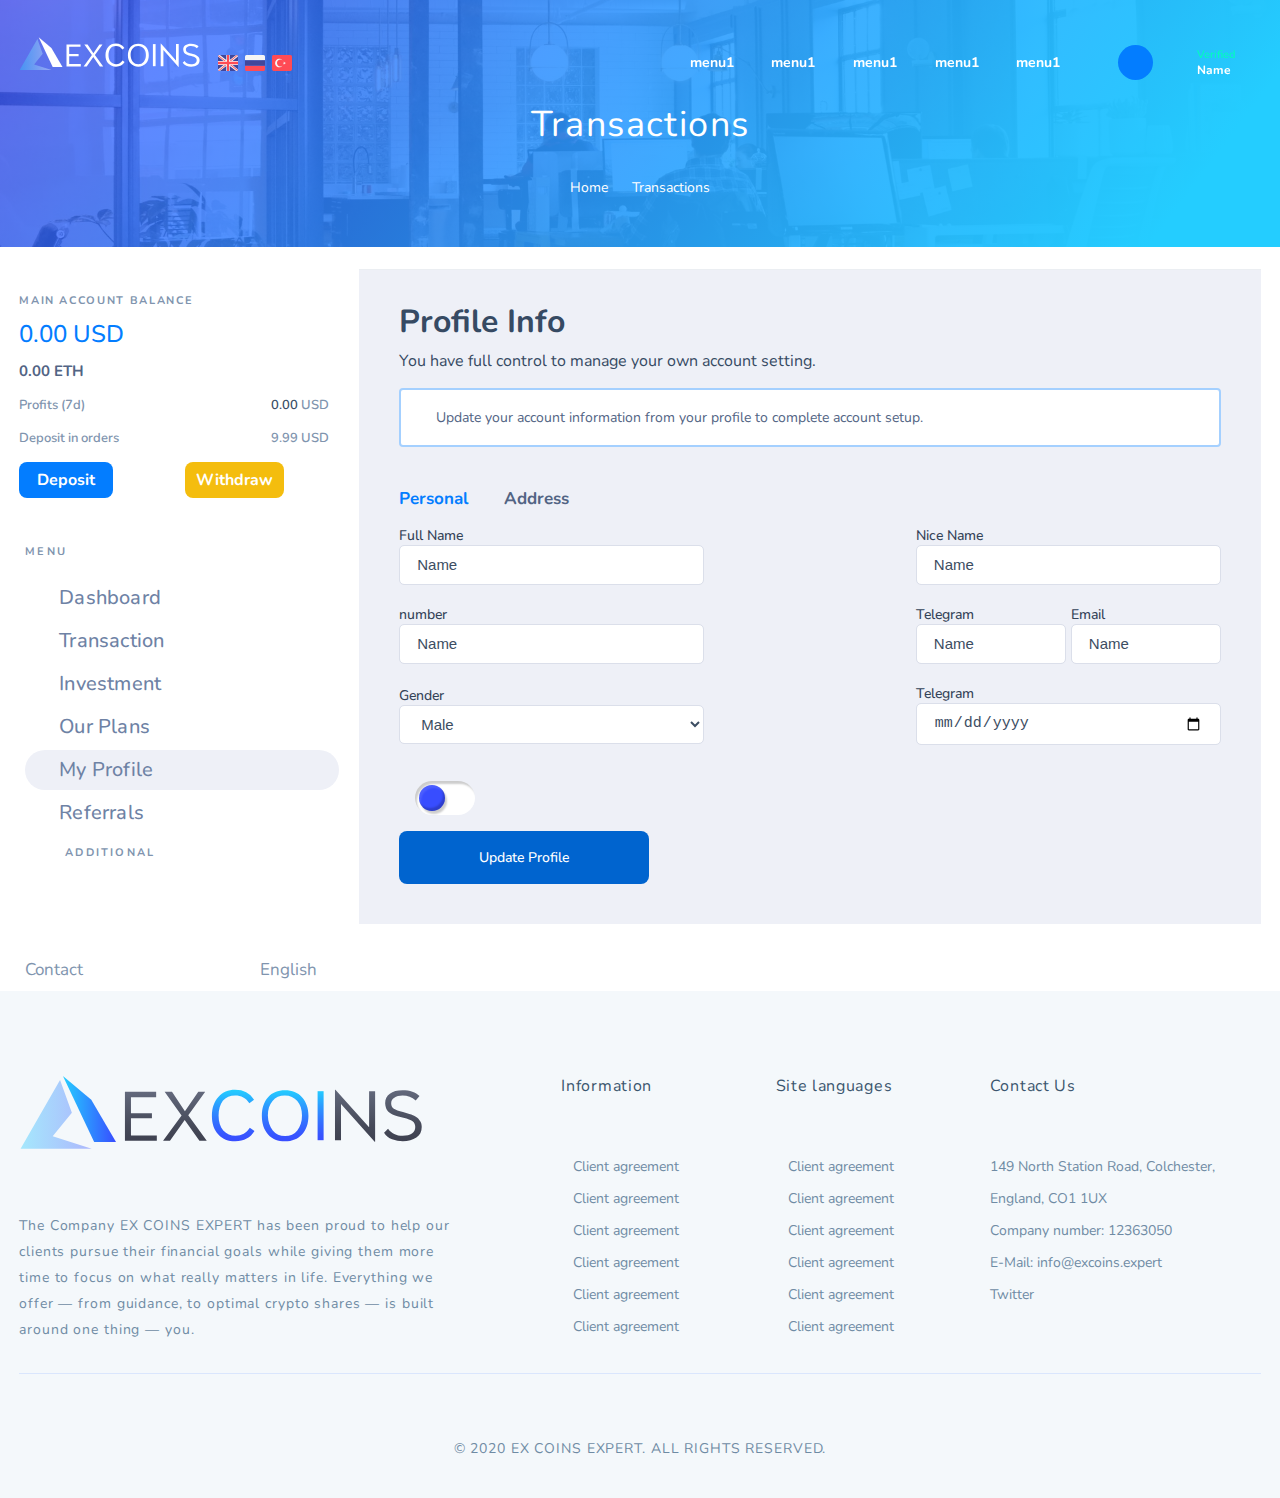
<file: users/profile.html>
<!DOCTYPE html>
<html lang="en">
<head>
    <meta charset="UTF-8">
    <meta http-equiv="X-UA-Compatible" content="IE=edge">
    <meta name="viewport" content="width=device-width, initial-scale=1.0">
    <link rel="stylesheet" href="https://cdnjs.cloudflare.com/ajax/libs/font-awesome/4.0.0/css/font-awesome.min.css" integrity="sha512-FEQLazq9ecqLN5T6wWq26hCZf7kPqUbFC9vsHNbXMJtSZZWAcbJspT+/NEAQkBfFReZ8r9QlA9JHaAuo28MTJA==" crossorigin="anonymous" referrerpolicy="no-referrer" />
    <link href="https://fonts.googleapis.com/css2?family=Nunito:ital,wght@0,200;0,300;1,200&display=swap" rel="stylesheet">
    <link rel="stylesheet" href="https://cdnjs.cloudflare.com/ajax/libs/font-awesome/6.1.1/css/all.min.css" integrity="sha512-KfkfwYDsLkIlwQp6LFnl8zNdLGxu9YAA1QvwINks4PhcElQSvqcyVLLD9aMhXd13uQjoXtEKNosOWaZqXgel0g==" crossorigin="anonymous" referrerpolicy="no-referrer" />
    <link rel="stylesheet" href="../css/costom.css">
    <link rel="stylesheet" href="../css/dashboard.css">
    <link rel="stylesheet" href="../css/media.css">
    <title>Dashboard</title>
</head>
<body>
    <header class="user-header">
        <div class="menu-dasketop flex space-between align-center container">
            <div class="logo-language flex align-center space-between max-width-273 w-full">
                <div class="logo-main relative">
                    <img src="../images/icons/logo-white.svg" alt="" class="logo-white">
                    <img src="../images/icons/logo-black.svg" alt=""  style="display:none" class="logo-black">
                </div>
                <div class="language flex max-width-74 w-full space-between align-center">
                    <img src="../images/icons/english.svg" alt="">
                    <img src="../images/icons/russian.svg" alt="">
                    <img src="../images/icons/turq.svg" alt="">
                </div>
            </div>
            <ul class="dasketop-menu list-none flex space-between max-width-571 w-full align-center">
                <li><a href="">menu1</a></li>
                <li><a href="">menu1</a></li>
                <li><a href="">menu1</a></li>
                <li><a href="">menu1</a></li>
                <li><a href="">menu1</a></li>
                <div class="profile-mini-info flex space-between max-width-163 w-full  align-center">
                    <div class="profie-picture flex justify-center align-center">
                        <i class="fa-regular fa-user"></i>
                    </div> 
                    <div class="profi-text">
                        <p>Verified</p>
                        <div class="drow-profile relative flex align-center ">Name <i class="fa fa-angle-down" aria-hidden="true"></i>
                            <ul class="profile-drow" style="display: none">
                                <div class="drow-profiles flex  align-center">
                                    <div class="drow-profile-picture flex justify-center align-center">
                                        AL
                                    </div>
                                    <div class="drow-profile-text flex flex-column">
                                        <p>Name</p>
                                        <p>Name@email.ru</p>
                                    </div>
                                </div>
                                <div class="profile-balans-descr flex flex-column">
                                    <p>ACCOUNT BALANCE</p>
                                    <p><span>0.00</span> USD</p>
                                    <p><span>0.00</span> ETH</p>
                                    <a href="">Deaosit Funds</a>
                                    <a href="">Withdraw Funds</a>
                                </div>
                                <div class="profile-settings flex flex-column">
                                    <a href=""><i class="fa-solid fa-user"></i>View Profile</a>
                                    <a href=""><i class="fa-solid fa-gear"></i>Security Setting</a>
                                    <a href=""><i class="fa-solid fa-chart-line"></i>Login Activity</a>
                                </div>
                                <div class="profile-logout">
                                    <a href=""><i class="fa-solid fa-arrow-right-from-bracket"></i> Log out</a>
                                </div>
                            </ul>
                        </div>
                    </div>
                </div>
            </ul>
        </div>
    </header>
    <section class="main-header w-full">
        <h2>Transactions</h2>
        <div class="main-href flex space-between align-center max-width-140 w-full margin-auto">
            <a href="index.html">Home</a>
            <i class="fa fa-angle-right"></i>
            <span>Transactions</span>
        </div>
    </section>
    <section class="main main-user-page container hidden flex relative">
        <div class="nav-bar flex flex-column max-width-340 w-full">
            <div class="nav-bar-head w-full  flex space-between align-center" >
                <img src="../images/logo-dark.png" alt="" class="logo-user-menu" >   
                <i class="fa-solid fa-arrow-left-long close-menu"></i>  
            </div>
            <div class="nav-bar-body">
                <div class="nav-body-content">
                    <div class="user-bonus-descr flex flex-column ">
                        <p>MAIN ACCOUNT BALANCE</p>
                        <p>0.00 USD</p>
                        <p>0.00 ETH</p>
                        <div class="prof-depos w-full flex flex-column">
                            <div class="prof-depos-row flex space-between alig-center w-full">
                                <p>Profits (7d)</p>
                                <p><span>0.00 </span>USD</p>
                            </div>
                            <div class="prof-depos-row flex space-between alig-center w-full">
                                <p>Deposit in orders</p>
                                <p>9.99 USD</p>
                            </div>
                        </div>
                        <div class="user-bar-body-button max-width-265 w-full flex space-between align-center">
                            <a href="">Deposit</a>
                            <a href="">Withdraw</a>
                        </div>
                    </div>
                    <div class="user-steing-monile">
                        <div class="drow-profiles flex open-setting-menu align-center">
                            <div class="drow-profile-picture flex justify-center align-center">
                                AL
                            </div>
                            <div class="drow-profile-text flex flex-column">
                                <p>Name</p>
                                <p>Name@email.ru</p>
                            </div>
                            <i class="fa-solid fa-angle-down "></i>
                        </div>
                        <div class="profile-seting-drow" style="display: none">
                            <div class="profile-balans-descr flex flex-column">
                                <p>ACCOUNT BALANCE</p>
                                <p><span>0.00</span> USD</p>
                                <p><span>0.00</span> ETH</p>
                                <a href="">Deaosit Funds</a>
                                <a href="">Withdraw Funds</a>
                                <div class="prof-depos w-full flex flex-column">
                                    <div class="prof-depos-row flex space-between alig-center w-full">
                                        <p>Profits (7d)</p>
                                        <p><span>0.00 </span>USD</p>
                                    </div>
                                    <div class="prof-depos-row flex space-between alig-center w-full">
                                        <p>Deposit in orders</p>
                                        <p>9.99 USD</p>
                                    </div>
                                </div>
                            </div>

                            <div class="profile-settings flex flex-column">
                                <a href=""><i class="fa-solid fa-user"></i>View Profile</a>
                                <a href=""><i class="fa-solid fa-gear"></i>Security Setting</a>
                                <a href=""><i class="fa-solid fa-chart-line"></i>Login Activity</a>
                            </div>
                            <div class="profile-logout">
                                <a href=""><i class="fa-solid fa-arrow-right-from-bracket"></i> Log out</a>
                            </div>
                        </div>


                    </div>
                    <ul class="navbar-menu list-none flex flex-column">
                        <p>MENU</p>
                        <li><a href=""><i class="fa-solid fa-gauge fa-1x"></i>Dashboard</a></li>
                        <li><a href=""><i class="fa fa-exchange" aria-hidden="true"></i> Transaction</a></li>
                        <li><a href=""><i class="fa fa-money" aria-hidden="true"></i> Investment</a></li>
                        <li><a href=""><i class="fa-solid fa-arrows-rotate"></i>Our Plans</a></li>
                        <li class="active-page"><a href=""><i class="fa-regular fa-address-card"></i>My Profile</a></li>
                        <li><a href=""><i class="fa-solid fa-share-nodes"></i>Referrals</a></li>
                        <h2>ADDITIONAL</h2>
                        <ul class="user-mobile-menu flex flex-column">
                            <li><a href="">menu</a></li>
                            <li><a href="">menu</a></li>
                            <li><a href="">menu</a></li>
                            <li><a href="">menu</a></li>
                            <li><a href="">menu</a></li>
                            <li><a href="">menu</a></li>
                            <li><a href="">menu</a></li>
                            <li><a href="">menu</a></li>
                        </ul>
                        <div class="contact-navbar flex space-between align-center">
                           <a href="" class="flex space-between align-center"><i class="fa-light fa-comment-question"></i>Contact</a>
                           <div class="drow-language relative max-width-102 flex open-nav-language space-between alig-center w-full"><i class="fa fa-globe" aria-hidden="true"></i>English <i class="fa fa-angle-up" aria-hidden="true"></i>
                            <ul class="languages-navbar list-none"style="display:none">
                                <li><a href="">English</a></li>
                                <li><a href="">RTL Mode</a></li>
                            </ul>
                           </div>
                        </div>
                    </ul>
                </div>
            </div>
        </div>
        <div class="main-content flex flex-column">
            <div class="main-content-header  flex w-full space-between align-center">

                <div class="logo-burger-menu flex w-full space-between align-center max-width-200">
                    <i class="fa-solid fa-bars open-menu"></i>
                    <img src="../images/logo-dark.png" alt="" >
                </div>
            </div>
            <div class="min-content-body flex flex-column">
                <h2>Profile Info</h2>
                <span>You have full control to manage your own account setting.</span>
                <div class="blue-notifi">
                    <p><i class="fa-solid fa-circle-exclamation"></i>Update your account information from your profile to complete account setup.</p>
                </div>
                <div class="main-content-tab-block  flex-column flex main-content-tab-block-profile">
                    <div class="tab-block-buttons flex-wrap  max-width-170 w-full flex space-between align-center">
                        <h2 class="flex button-tab button-tab-chek">Personal</h2>
                        <h2 class="flex button-tab">Address</h2>
                    </div>
                    <div class="tabs tabs-profile flex flex-column relative w-full">
                        <div class="tab-block tabs-profile absalute" >
                            <form action=""  class="profile-form  tabs-profile flex flex-column w-full">
                                <div class="form-row flex-wrap flex space-between align-center">
                                    <label for="" class=" max-width-305 w-full"> Full Name
                                        <input type="text" placeholder="" value="Name" class="w-full">
                                    </label>
                                    <label for="" class=" max-width-305 w-full"> Nice Name
                                        <input type="text" placeholder="" value="Name" class="w-full">
                                    </label>
                                </div>
                                <div class="form-row flex-wrap flex space-between align-center">
                                    <label for="" class=" max-width-305 w-full"> number
                                        <input type="text" placeholder="" value="Name" class="w-full">
                                    </label>
                                    <div class="max-width-305 w-full flex space-between align-center">
                                        <label for="" class=" max-width-150 w-full"> Telegram
                                            <input type="text" placeholder="" value="Name" class="w-full">
                                        </label>
                                        <label for="" class=" max-width-150 w-full"> Email
                                            <input type="text" placeholder="" value="Name" class="w-full">
                                        </label>
                                    </div>
                                </div> 
                                <div class="form-row flex-wrap flex space-between align-center">
                                    <label for="" class=" max-width-305 w-full"> Gender
                                        <select name="" id="" class="w-full">
                                            <option value="">Male</option>
                                            <option value="">Female</option>
                                            <option value="">Others</option>
                                        </select>
                                    </label>
                                    <label for="" class=" max-width-305 w-full"> Telegram
                                        <input type="date" placeholder="" value="Name" class="w-full">
                                    </label>
                                </div>
                                <label class="switch2">
                                    <input type="checkbox" >
                                    <span class="slider2"></span>
                                </label>
                                <button class="max-width-250">Update Profile</button>
                            </form>
                        </div>
                        <div class="tab-block tabs-profile absalute" style="display :none">
                            <form action="" class="flex tabs-profile profile-form  flex-column">
                                <div class="form-row flex-wrap flex space-between align-center">
                                    <label for="" class=" max-width-305 w-full"> Address Line 1 
                                        <input type="text" placeholder="" value="Name" class="w-full">
                                    </label>
                                    <label for="" class=" max-width-305 w-full"> Address Line 2
                                        <input type="text" placeholder="" value="Name" class="w-full">
                                    </label>
                                </div>
                                <div class="form-row flex-wrap flex space-between align-center">
                                    <label for="" class=" max-width-305 w-full"> City
                                        <input type="text" placeholder="" value="Name" class="w-full">
                                    </label>
                                    <div class="max-width-305 w-full flex space-between align-center">
                                        <label for="" class=" max-width-150 w-full"> State / Province
                                            <input type="text" placeholder="" value="Name" class="w-full">
                                        </label>
                                        <label for="" class=" max-width-150 w-full"> Zip / Postal Code
                                            <input type="text" placeholder="" value="Name" class="w-full">
                                        </label>
                                    </div>
                                </div> 
                                <div class="form-row flex-wrap flex space-between align-center">
                                    <label for="" class=" max-width-305 w-full"> Country (Residential) 
                                        <select name="" id="" class="w-full">
                                            <option value="">Male</option>
                                            <option value="">Female</option>
                                            <option value="">Others</option>
                                        </select>
                                    </label>
                                    <label for="" class=" max-width-305 w-full"> Nationality (Citizenship)
                                        <select name="" id="" class="w-full">
                                            <option value="">Male</option>
                                            <option value="">Female</option>
                                            <option value="">Others</option>
                                        </select>
                                    </label>
                                </div>
                                <button>Update Profile</button>
                            </form>
                        </div>
                    </div>
                </div>
            </div>

        </div>
    </section>
    <footer class="flex flex-column">
        <div class="footer-content container flex flex-wrap space-between align-center">
            <div class="footer-logo max-width-446 flex flex-column">
                <img src="../images/icons/logo-black.svg" alt="">
                <p>The Company EX COINS EXPERT has been proud to help our clients pursue their financial goals while giving them more time to focus on what really matters in life. Everything we offer — from guidance, to optimal crypto shares — is built around one thing — you.</p>
            </div>
            <ul class="footer-menu list-none flex flex-column">
                <p>Information</p>
                <li><a href=""> <i class="fa fa-angle-right"></i>Client agreement</a></li>
                <li><a href=""> <i class="fa fa-angle-right"></i>Client agreement</a></li>
                <li><a href=""> <i class="fa fa-angle-right"></i>Client agreement</a></li>
                <li><a href=""> <i class="fa fa-angle-right"></i>Client agreement</a></li>
                <li><a href=""> <i class="fa fa-angle-right"></i>Client agreement</a></li>
                <li><a href=""> <i class="fa fa-angle-right"></i>Client agreement</a></li>
            </ul>
            <ul class="footer-menu list-none flex flex-column">
                <p>Site languages</p>
                <li><a href=""> <i class="fa fa-angle-right"></i>Client agreement</a></li>
                <li><a href=""> <i class="fa fa-angle-right"></i>Client agreement</a></li>
                <li><a href=""> <i class="fa fa-angle-right"></i>Client agreement</a></li>
                <li><a href=""> <i class="fa fa-angle-right"></i>Client agreement</a></li>
                <li><a href=""> <i class="fa fa-angle-right"></i>Client agreement</a></li>
                <li><a href=""> <i class="fa fa-angle-right"></i>Client agreement</a></li>
            </ul>
            <ul class="footer-menu list-none flex flex-column">
                <p>Contact Us</p>
                <li>149 North Station Road,
                    Colchester, England, CO1 1UX</li>
                <li>Company number: 12363050</li>
                <li>E-Mail: info@excoins.expert</li>
                <li>Twitter</li>
            </ul>
        </div>   
        <div class="footer-bottom container text-center">
            <p>© 2020 EX COINS EXPERT. ALL RIGHTS RESERVED.</p>
        </div> 
    </footer>
</body>
<script src="https://ajax.googleapis.com/ajax/libs/jquery/3.6.0/jquery.min.js"></script>
<script src="../js/user.js"></script>
</html>
</file>
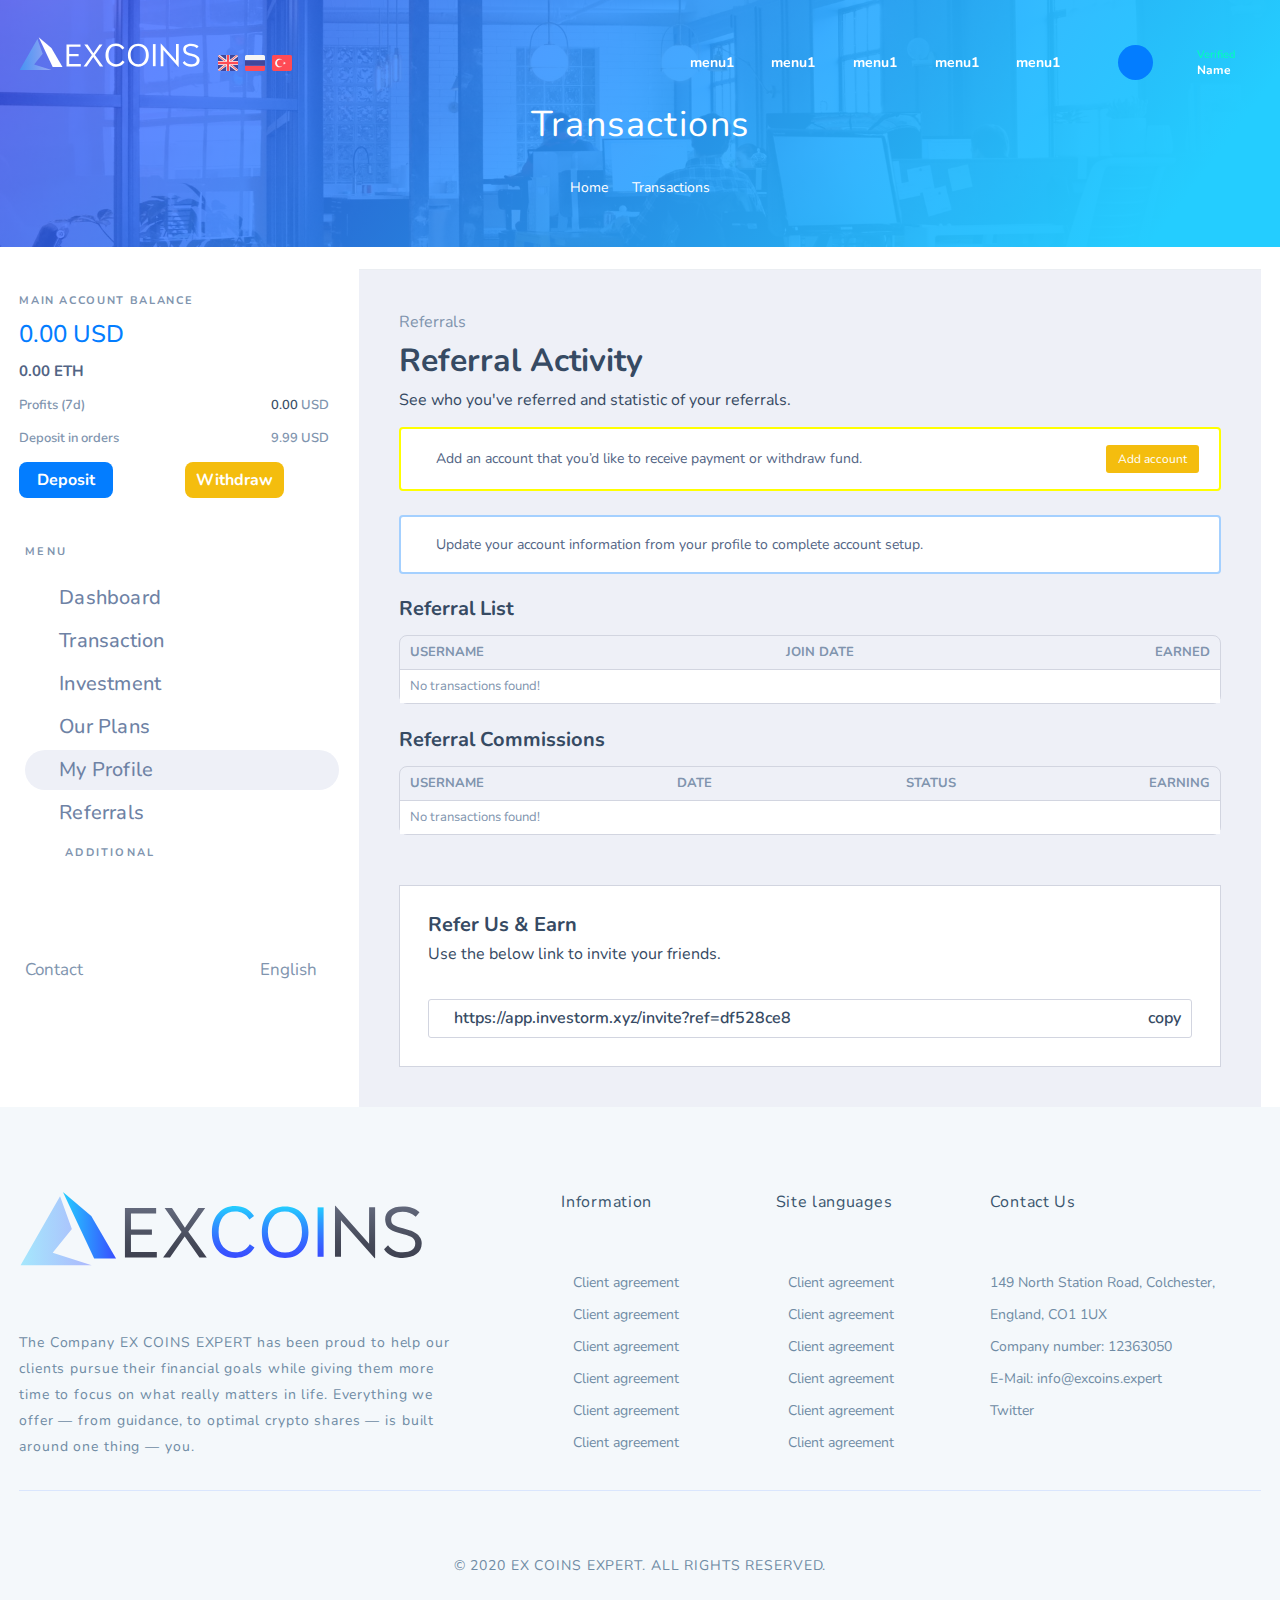
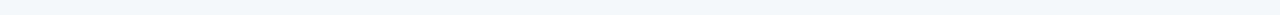
<file: users/referrals.html>
<!DOCTYPE html>
<html lang="en">
<head>
    <meta charset="UTF-8">
    <meta http-equiv="X-UA-Compatible" content="IE=edge">
    <meta name="viewport" content="width=device-width, initial-scale=1.0">
    <link rel="stylesheet" href="https://cdnjs.cloudflare.com/ajax/libs/font-awesome/4.0.0/css/font-awesome.min.css" integrity="sha512-FEQLazq9ecqLN5T6wWq26hCZf7kPqUbFC9vsHNbXMJtSZZWAcbJspT+/NEAQkBfFReZ8r9QlA9JHaAuo28MTJA==" crossorigin="anonymous" referrerpolicy="no-referrer" />
    <link href="https://fonts.googleapis.com/css2?family=Nunito:ital,wght@0,200;0,300;1,200&display=swap" rel="stylesheet">
    <link rel="stylesheet" href="https://cdnjs.cloudflare.com/ajax/libs/font-awesome/6.1.1/css/all.min.css" integrity="sha512-KfkfwYDsLkIlwQp6LFnl8zNdLGxu9YAA1QvwINks4PhcElQSvqcyVLLD9aMhXd13uQjoXtEKNosOWaZqXgel0g==" crossorigin="anonymous" referrerpolicy="no-referrer" />
    <link rel="stylesheet" href="../css/costom.css">
    <link rel="stylesheet" href="../css/dashboard.css">
    <link rel="stylesheet" href="../css/media.css">
    <title>Dashboard</title>
</head>
<body>
    <header class="user-header">
        <div class="menu-dasketop flex space-between align-center container">
            <div class="logo-language flex align-center space-between max-width-273 w-full">
                <div class="logo-main relative">
                    <img src="../images/icons/logo-white.svg" alt="" class="logo-white">
                    <img src="../images/icons/logo-black.svg" alt=""  style="display:none" class="logo-black">
                </div>
                <div class="language flex max-width-74 w-full space-between align-center">
                    <img src="../images/icons/english.svg" alt="">
                    <img src="../images/icons/russian.svg" alt="">
                    <img src="../images/icons/turq.svg" alt="">
                </div>
            </div>
            <ul class="dasketop-menu list-none flex space-between max-width-571 w-full align-center">
                <li><a href="">menu1</a></li>
                <li><a href="">menu1</a></li>
                <li><a href="">menu1</a></li>
                <li><a href="">menu1</a></li>
                <li><a href="">menu1</a></li>
                <div class="profile-mini-info flex space-between max-width-163 w-full  align-center">
                    <div class="profie-picture flex justify-center align-center">
                        <i class="fa-regular fa-user"></i>
                    </div> 
                    <div class="profi-text">
                        <p>Verified</p>
                        <div class="drow-profile relative flex align-center ">Name <i class="fa fa-angle-down" aria-hidden="true"></i>
                            <ul class="profile-drow" style="display: none">
                                <div class="drow-profiles flex  align-center">
                                    <div class="drow-profile-picture flex justify-center align-center">
                                        AL
                                    </div>
                                    <div class="drow-profile-text flex flex-column">
                                        <p>Name</p>
                                        <p>Name@email.ru</p>
                                    </div>
                                </div>
                                <div class="profile-balans-descr flex flex-column">
                                    <p>ACCOUNT BALANCE</p>
                                    <p><span>0.00</span> USD</p>
                                    <p><span>0.00</span> ETH</p>
                                    <a href="">Deaosit Funds</a>
                                    <a href="">Withdraw Funds</a>
                                </div>
                                <div class="profile-settings flex flex-column">
                                    <a href=""><i class="fa-solid fa-user"></i>View Profile</a>
                                    <a href=""><i class="fa-solid fa-gear"></i>Security Setting</a>
                                    <a href=""><i class="fa-solid fa-chart-line"></i>Login Activity</a>
                                </div>
                                <div class="profile-logout">
                                    <a href=""><i class="fa-solid fa-arrow-right-from-bracket"></i> Log out</a>
                                </div>
                            </ul>
                        </div>
                    </div>
                </div>
            </ul>
        </div>
    </header>
    <section class="main-header w-full">
        <h2>Transactions</h2>
        <div class="main-href flex space-between align-center max-width-140 w-full margin-auto">
            <a href="index.html">Home</a>
            <i class="fa fa-angle-right"></i>
            <span>Transactions</span>
        </div>
    </section>
    <section class="main main-user-page container hidden flex relative">
        <div class="nav-bar flex flex-column max-width-340 w-full">
            <div class="nav-bar-head w-full  flex space-between align-center" >
                <img src="../images/logo-dark.png" alt="" class="logo-user-menu" >   
                <i class="fa-solid fa-arrow-left-long close-menu"></i>  
            </div>
            <div class="nav-bar-body">
                <div class="nav-body-content">
                    <div class="user-bonus-descr flex flex-column ">
                        <p>MAIN ACCOUNT BALANCE</p>
                        <p>0.00 USD</p>
                        <p>0.00 ETH</p>
                        <div class="prof-depos w-full flex flex-column">
                            <div class="prof-depos-row flex space-between alig-center w-full">
                                <p>Profits (7d)</p>
                                <p><span>0.00 </span>USD</p>
                            </div>
                            <div class="prof-depos-row flex space-between alig-center w-full">
                                <p>Deposit in orders</p>
                                <p>9.99 USD</p>
                            </div>
                        </div>
                        <div class="user-bar-body-button max-width-265 w-full flex space-between align-center">
                            <a href="">Deposit</a>
                            <a href="">Withdraw</a>
                        </div>
                    </div>
                    <div class="user-steing-monile">
                        <div class="drow-profiles flex open-setting-menu align-center">
                            <div class="drow-profile-picture flex justify-center align-center">
                                AL
                            </div>
                            <div class="drow-profile-text flex flex-column">
                                <p>Name</p>
                                <p>Name@email.ru</p>
                            </div>
                            <i class="fa-solid fa-angle-down "></i>
                        </div>
                        <div class="profile-seting-drow" style="display: none">
                            <div class="profile-balans-descr flex flex-column">
                                <p>ACCOUNT BALANCE</p>
                                <p><span>0.00</span> USD</p>
                                <p><span>0.00</span> ETH</p>
                                <a href="">Deaosit Funds</a>
                                <a href="">Withdraw Funds</a>
                                <div class="prof-depos w-full flex flex-column">
                                    <div class="prof-depos-row flex space-between alig-center w-full">
                                        <p>Profits (7d)</p>
                                        <p><span>0.00 </span>USD</p>
                                    </div>
                                    <div class="prof-depos-row flex space-between alig-center w-full">
                                        <p>Deposit in orders</p>
                                        <p>9.99 USD</p>
                                    </div>
                                </div>
                            </div>

                            <div class="profile-settings flex flex-column">
                                <a href=""><i class="fa-solid fa-user"></i>View Profile</a>
                                <a href=""><i class="fa-solid fa-gear"></i>Security Setting</a>
                                <a href=""><i class="fa-solid fa-chart-line"></i>Login Activity</a>
                            </div>
                            <div class="profile-logout">
                                <a href=""><i class="fa-solid fa-arrow-right-from-bracket"></i> Log out</a>
                            </div>
                        </div>


                    </div>
                    <ul class="navbar-menu list-none flex flex-column">
                        <p>MENU</p>
                        <li><a href=""><i class="fa-solid fa-gauge fa-1x"></i>Dashboard</a></li>
                        <li><a href=""><i class="fa fa-exchange" aria-hidden="true"></i> Transaction</a></li>
                        <li><a href=""><i class="fa fa-money" aria-hidden="true"></i> Investment</a></li>
                        <li><a href=""><i class="fa-solid fa-arrows-rotate"></i>Our Plans</a></li>
                        <li class="active-page"><a href=""><i class="fa-regular fa-address-card"></i>My Profile</a></li>
                        <li><a href=""><i class="fa-solid fa-share-nodes"></i>Referrals</a></li>
                        <h2>ADDITIONAL</h2>
                        <ul class="user-mobile-menu flex flex-column">
                            <li><a href="">menu</a></li>
                            <li><a href="">menu</a></li>
                            <li><a href="">menu</a></li>
                            <li><a href="">menu</a></li>
                            <li><a href="">menu</a></li>
                            <li><a href="">menu</a></li>
                            <li><a href="">menu</a></li>
                            <li><a href="">menu</a></li>
                        </ul>
                        <div class="contact-navbar flex space-between align-center">
                           <a href="" class="flex space-between align-center"><i class="fa-light fa-comment-question"></i>Contact</a>
                           <div class="drow-language relative max-width-102 flex open-nav-language space-between alig-center w-full"><i class="fa fa-globe" aria-hidden="true"></i>English <i class="fa fa-angle-up" aria-hidden="true"></i>
                            <ul class="languages-navbar list-none"style="display:none">
                                <li><a href="">English</a></li>
                                <li><a href="">RTL Mode</a></li>
                            </ul>
                           </div>
                        </div>
                    </ul>
                </div>
            </div>
        </div>
        <div class="main-content flex flex-column">
            <div class="main-content-header  flex w-full space-between align-center">

                <div class="logo-burger-menu flex w-full space-between align-center max-width-200">
                    <i class="fa-solid fa-bars open-menu"></i>
                    <img src="../images/logo-dark.png" alt="" >
                </div>
            </div>
            <div class="min-content-body flex flex-column">
                <p>Referrals</p>
                <h2>Referral Activity</h2>
                <span>See who you've referred and statistic of your referrals.</span>
                <div class="yellow-notifi w-full flex space-between align-center">
                    <p><i class="fa-solid fa-triangle-exclamation"></i>Add an account that you’d like to receive payment or withdraw fund.</p>
                    <a href="">Add account</a>
                </div>
                <div class="blue-notifi">
                    <p><i class="fa-solid fa-circle-exclamation"></i>Update your account information from your profile to complete account setup.</p>
                </div>
                <div class="table-block">
                    <p>Referral List</p>
                    <div class="table-refrels flex flex-column">
                        <div class="thead w-full flex space-between align-center">
                            <p>USERNAME</p>
                            <p>JOIN DATE</p>
                            <p>EARNED</p>
                        </div> 
                        <div class="table-tr">
                            <p>No transactions found!</p>
                        </div> 
                    </div>
                </div>
                <div class="table-block">
                    <p>Referral Commissions</p>
                    <div class="table-refrels flex flex-column">
                        <div class="thead w-full flex space-between align-center">
                            <p>USERNAME</p>
                            <p>DATE</p>
                            <p>STATUS</p>
                            <p>EARNING</p>
                        </div> 
                        <div class="table-tr">
                            <p>No transactions found!</p>
                        </div> 
                    </div>
                </div>
                <div class="refer flex flex-column">
                    <h2>Refer Us & Earn</h2>
                    <p>Use the below link to invite your friends.</p>
                    <div class="links w-full flex space-between align-center">
                        <p class="flex w-full align-center"><i class="fa-solid fa-link"></i> <input class="link-referance w-full" type="text" value="https://app.investorm.xyz/invite?ref=df528ce8"></p>
                        <p class="flex copy-link pointer align-center"><i class="fa-regular fa-copy"></i> <span class="text-copy">copy</span> </p>
                    </div>
                </div>
            </div>

        </div>
    </section>
    <footer class="flex flex-column">
        <div class="footer-content container flex flex-wrap space-between align-center">
            <div class="footer-logo max-width-446 flex flex-column">
                <img src="../images/icons/logo-black.svg" alt="">
                <p>The Company EX COINS EXPERT has been proud to help our clients pursue their financial goals while giving them more time to focus on what really matters in life. Everything we offer — from guidance, to optimal crypto shares — is built around one thing — you.</p>
            </div>
            <ul class="footer-menu list-none flex flex-column">
                <p>Information</p>
                <li><a href=""> <i class="fa fa-angle-right"></i>Client agreement</a></li>
                <li><a href=""> <i class="fa fa-angle-right"></i>Client agreement</a></li>
                <li><a href=""> <i class="fa fa-angle-right"></i>Client agreement</a></li>
                <li><a href=""> <i class="fa fa-angle-right"></i>Client agreement</a></li>
                <li><a href=""> <i class="fa fa-angle-right"></i>Client agreement</a></li>
                <li><a href=""> <i class="fa fa-angle-right"></i>Client agreement</a></li>
            </ul>
            <ul class="footer-menu list-none flex flex-column">
                <p>Site languages</p>
                <li><a href=""> <i class="fa fa-angle-right"></i>Client agreement</a></li>
                <li><a href=""> <i class="fa fa-angle-right"></i>Client agreement</a></li>
                <li><a href=""> <i class="fa fa-angle-right"></i>Client agreement</a></li>
                <li><a href=""> <i class="fa fa-angle-right"></i>Client agreement</a></li>
                <li><a href=""> <i class="fa fa-angle-right"></i>Client agreement</a></li>
                <li><a href=""> <i class="fa fa-angle-right"></i>Client agreement</a></li>
            </ul>
            <ul class="footer-menu list-none flex flex-column">
                <p>Contact Us</p>
                <li>149 North Station Road,
                    Colchester, England, CO1 1UX</li>
                <li>Company number: 12363050</li>
                <li>E-Mail: info@excoins.expert</li>
                <li>Twitter</li>
            </ul>
        </div>   
        <div class="footer-bottom container text-center">
            <p>© 2020 EX COINS EXPERT. ALL RIGHTS RESERVED.</p>
        </div> 
    </footer>
</body>
<script src="https://ajax.googleapis.com/ajax/libs/jquery/3.6.0/jquery.min.js"></script>
<script src="../js/user.js"></script>
</html>
</file>
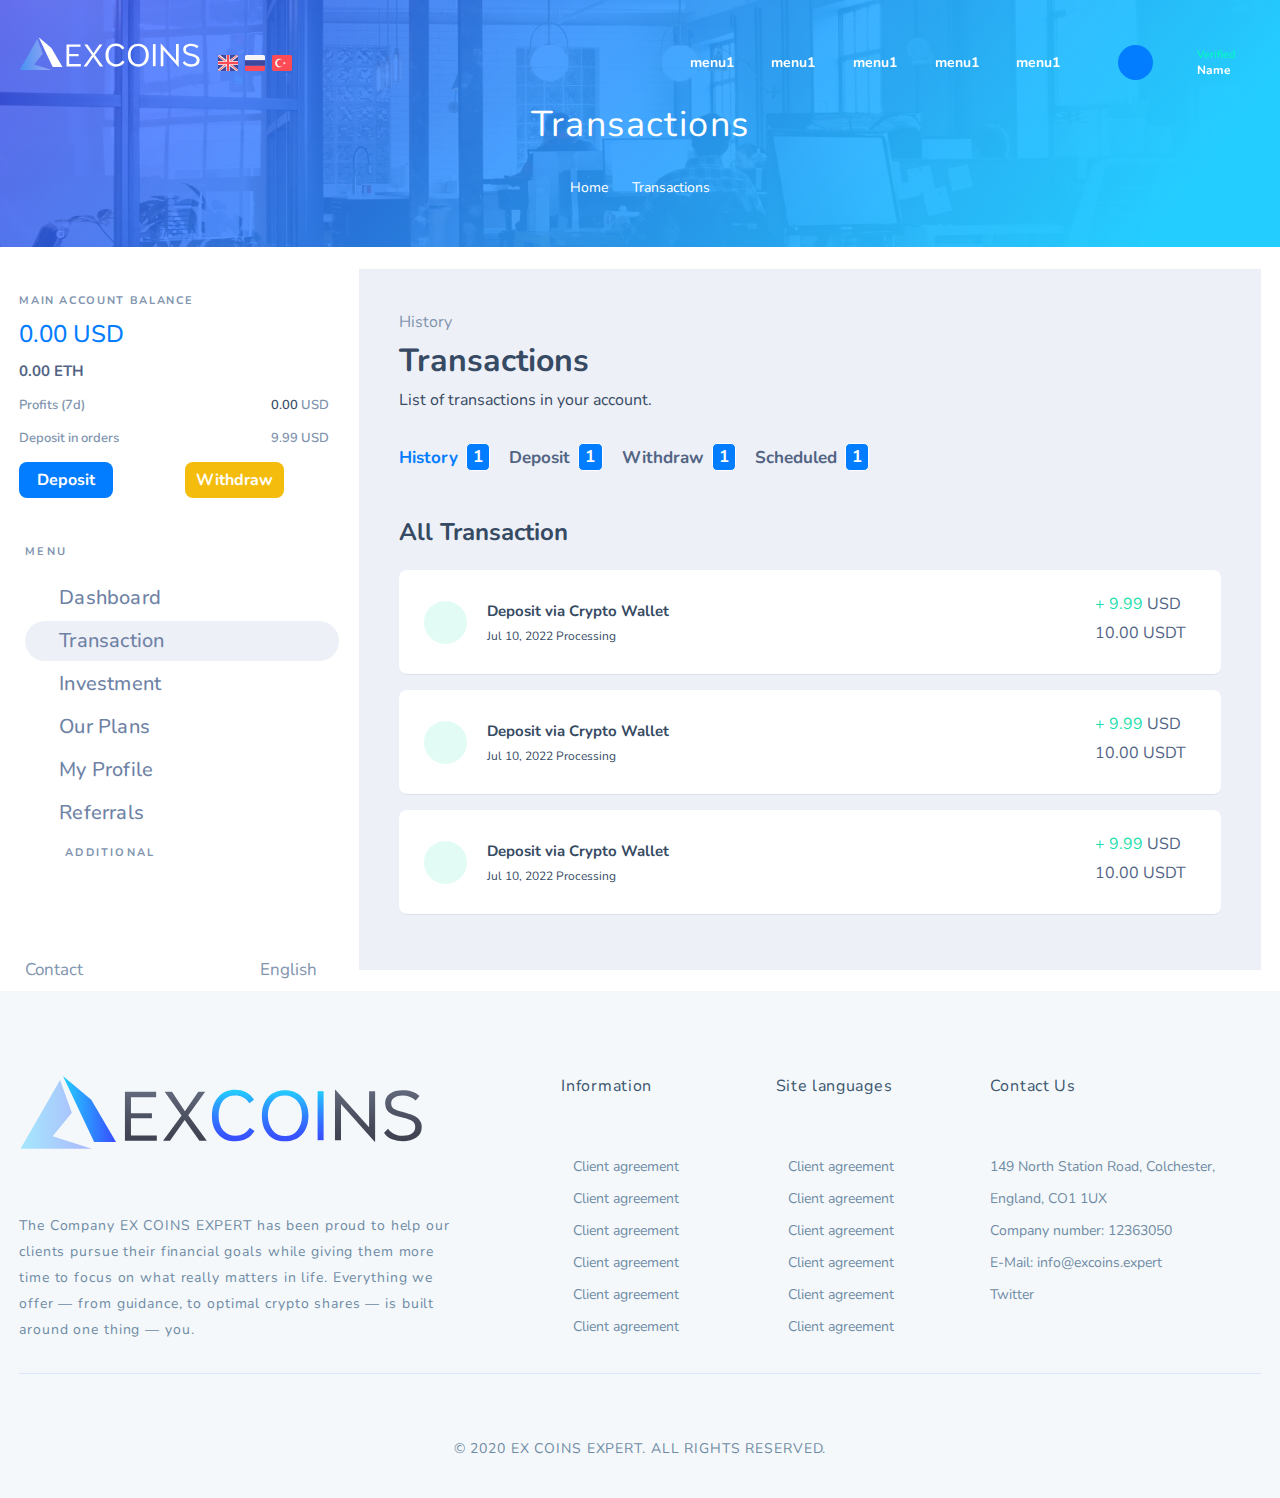
<file: users/transaction.html>
<!DOCTYPE html>
<html lang="en">
<head>
    <meta charset="UTF-8">
    <meta http-equiv="X-UA-Compatible" content="IE=edge">
    <meta name="viewport" content="width=device-width, initial-scale=1.0">
    <link rel="stylesheet" href="https://cdnjs.cloudflare.com/ajax/libs/font-awesome/4.0.0/css/font-awesome.min.css" integrity="sha512-FEQLazq9ecqLN5T6wWq26hCZf7kPqUbFC9vsHNbXMJtSZZWAcbJspT+/NEAQkBfFReZ8r9QlA9JHaAuo28MTJA==" crossorigin="anonymous" referrerpolicy="no-referrer" />
    <link href="https://fonts.googleapis.com/css2?family=Nunito:ital,wght@0,200;0,300;1,200&display=swap" rel="stylesheet">
    <link rel="stylesheet" href="https://cdnjs.cloudflare.com/ajax/libs/font-awesome/6.1.1/css/all.min.css" integrity="sha512-KfkfwYDsLkIlwQp6LFnl8zNdLGxu9YAA1QvwINks4PhcElQSvqcyVLLD9aMhXd13uQjoXtEKNosOWaZqXgel0g==" crossorigin="anonymous" referrerpolicy="no-referrer" />
    <link rel="stylesheet" href="../css/costom.css">
    <link rel="stylesheet" href="../css/dashboard.css">
    <link rel="stylesheet" href="../css/media.css">
    <title>Dashboard</title>
</head>
<body>
    <header class="user-header">
        <div class="menu-dasketop flex space-between align-center container">
            <div class="logo-language flex align-center space-between max-width-273 w-full">
                <div class="logo-main relative">
                    <img src="../images/icons/logo-white.svg" alt="" class="logo-white">
                    <img src="../images/icons/logo-black.svg" alt=""  style="display:none" class="logo-black">
                </div>
                <div class="language flex max-width-74 w-full space-between align-center">
                    <img src="../images/icons/english.svg" alt="">
                    <img src="../images/icons/russian.svg" alt="">
                    <img src="../images/icons/turq.svg" alt="">
                </div>
            </div>
            <ul class="dasketop-menu list-none flex space-between max-width-571 w-full align-center">
                <li><a href="">menu1</a></li>
                <li><a href="">menu1</a></li>
                <li><a href="">menu1</a></li>
                <li><a href="">menu1</a></li>
                <li><a href="">menu1</a></li>
                <div class="profile-mini-info flex space-between max-width-163 w-full  align-center">
                    <div class="profie-picture flex justify-center align-center">
                        <i class="fa-regular fa-user"></i>
                    </div> 
                    <div class="profi-text">
                        <p>Verified</p>
                        <div class="drow-profile relative flex align-center ">Name <i class="fa fa-angle-down" aria-hidden="true"></i>
                            <ul class="profile-drow" style="display: none">
                                <div class="drow-profiles flex  align-center">
                                    <div class="drow-profile-picture flex justify-center align-center">
                                        AL
                                    </div>
                                    <div class="drow-profile-text flex flex-column">
                                        <p>Name</p>
                                        <p>Name@email.ru</p>
                                    </div>
                                </div>
                                <div class="profile-balans-descr flex flex-column">
                                    <p>ACCOUNT BALANCE</p>
                                    <p><span>0.00</span> USD</p>
                                    <p><span>0.00</span> ETH</p>
                                    <a href="">Deaosit Funds</a>
                                    <a href="">Withdraw Funds</a>
                                </div>
                                <div class="profile-settings flex flex-column">
                                    <a href=""><i class="fa-solid fa-user"></i>View Profile</a>
                                    <a href=""><i class="fa-solid fa-gear"></i>Security Setting</a>
                                    <a href=""><i class="fa-solid fa-chart-line"></i>Login Activity</a>
                                </div>
                                <div class="profile-logout">
                                    <a href=""><i class="fa-solid fa-arrow-right-from-bracket"></i> Log out</a>
                                </div>
                            </ul>
                        </div>
                    </div>
                </div>
            </ul>
        </div>
    </header>
    <section class="main-header w-full">
        <h2>Transactions</h2>
        <div class="main-href flex space-between align-center max-width-140 w-full margin-auto">
            <a href="index.html">Home</a>
            <i class="fa fa-angle-right"></i>
            <span>Transactions</span>
        </div>
    </section>
    <section class="main main-user-page container hidden flex relative">
        <div class="nav-bar flex flex-column max-width-340 w-full">
            <div class="nav-bar-head w-full  flex space-between align-center" >
                <img src="../images/logo-dark.png" alt="" class="logo-user-menu" >   
                <i class="fa-solid fa-arrow-left-long close-menu"></i>  
            </div>
            <div class="nav-bar-body">
                <div class="nav-body-content">
                    <div class="user-bonus-descr flex flex-column ">
                        <p>MAIN ACCOUNT BALANCE</p>
                        <p>0.00 USD</p>
                        <p>0.00 ETH</p>
                        <div class="prof-depos w-full flex flex-column">
                            <div class="prof-depos-row flex space-between alig-center w-full">
                                <p>Profits (7d)</p>
                                <p><span>0.00 </span>USD</p>
                            </div>
                            <div class="prof-depos-row flex space-between alig-center w-full">
                                <p>Deposit in orders</p>
                                <p>9.99 USD</p>
                            </div>
                        </div>
                        <div class="user-bar-body-button max-width-265 w-full flex space-between align-center">
                            <a href="">Deposit</a>
                            <a href="">Withdraw</a>
                        </div>
                    </div>
                    <div class="user-steing-monile">
                        <div class="drow-profiles flex open-setting-menu align-center">
                            <div class="drow-profile-picture flex justify-center align-center">
                                AL
                            </div>
                            <div class="drow-profile-text flex flex-column">
                                <p>Name</p>
                                <p>Name@email.ru</p>
                            </div>
                            <i class="fa-solid fa-angle-down "></i>
                        </div>
                        <div class="profile-seting-drow" style="display: none">
                            <div class="profile-balans-descr flex flex-column">
                                <p>ACCOUNT BALANCE</p>
                                <p><span>0.00</span> USD</p>
                                <p><span>0.00</span> ETH</p>
                                <a href="">Deaosit Funds</a>
                                <a href="">Withdraw Funds</a>
                                <div class="prof-depos w-full flex flex-column">
                                    <div class="prof-depos-row flex space-between alig-center w-full">
                                        <p>Profits (7d)</p>
                                        <p><span>0.00 </span>USD</p>
                                    </div>
                                    <div class="prof-depos-row flex space-between alig-center w-full">
                                        <p>Deposit in orders</p>
                                        <p>9.99 USD</p>
                                    </div>
                                </div>
                            </div>

                            <div class="profile-settings flex flex-column">
                                <a href=""><i class="fa-solid fa-user"></i>View Profile</a>
                                <a href=""><i class="fa-solid fa-gear"></i>Security Setting</a>
                                <a href=""><i class="fa-solid fa-chart-line"></i>Login Activity</a>
                            </div>
                            <div class="profile-logout">
                                <a href=""><i class="fa-solid fa-arrow-right-from-bracket"></i> Log out</a>
                            </div>
                        </div>


                    </div>
                    <ul class="navbar-menu list-none flex flex-column">
                        <p>MENU</p>
                        <li ><a href=""><i class="fa-solid fa-gauge fa-1x"></i>Dashboard</a></li>
                        <li class="active-page"><a href=""><i class="fa fa-exchange" aria-hidden="true"></i> Transaction</a></li>
                        <li><a href=""><i class="fa fa-money" aria-hidden="true"></i> Investment</a></li>
                        <li><a href=""><i class="fa-solid fa-arrows-rotate"></i>Our Plans</a></li>
                        <li><a href=""><i class="fa-regular fa-address-card"></i>My Profile</a></li>
                        <li><a href=""><i class="fa-solid fa-share-nodes"></i>Referrals</a></li>
                        <h2>ADDITIONAL</h2>
                        <ul class="user-mobile-menu flex flex-column">
                            <li><a href="">menu</a></li>
                            <li><a href="">menu</a></li>
                            <li><a href="">menu</a></li>
                            <li><a href="">menu</a></li>
                            <li><a href="">menu</a></li>
                            <li><a href="">menu</a></li>
                            <li><a href="">menu</a></li>
                            <li><a href="">menu</a></li>
                        </ul>
                        <div class="contact-navbar flex space-between align-center">
                           <a href="" class="flex space-between align-center"><i class="fa-light fa-comment-question"></i>Contact</a>
                           <div class="drow-language relative max-width-102 flex open-nav-language space-between alig-center w-full"><i class="fa fa-globe" aria-hidden="true"></i>English <i class="fa fa-angle-up" aria-hidden="true"></i>
                            <ul class="languages-navbar list-none"style="display:none">
                                <li><a href="">English</a></li>
                                <li><a href="">RTL Mode</a></li>
                            </ul>
                           </div>
                        </div>
                    </ul>
                </div>
            </div>
        </div>
        <div class="main-content flex flex-column">
            <div class="main-content-header  flex w-full space-between align-center">

                <div class="logo-burger-menu flex w-full space-between align-center max-width-200">
                    <i class="fa-solid fa-bars open-menu"></i>
                    <img src="../images/logo-dark.png" alt="" >
                </div>
            </div>
            <div class="min-content-body flex flex-column">
                <p>History</p>
                <h2>Transactions</h2>
                <span>List of transactions in your account.</span>
                <div class="main-content-tab-block">
                    <div class="tab-block-buttons flex-wrap  max-width-470 w-full flex space-between align-center">
                        <h2 class="flex button-tab button-tab-chek">History  <p>1</p></h2>
                        <h2 class="flex button-tab">Deposit  <p>1</p></h2>
                        <h2 class="flex button-tab">Withdraw <p>1</p></h2>
                        <h2 class="flex button-tab">Scheduled<p>1</p></h2>
                    </div>
                    <div class="tabs relative w-full">
                        <div class="tab-block absalute" >
                            <div class="tab-block-header">
                                <h2>All Transaction</h2>
                            </div>
                            <div class="recent-activy flex flex-column w-full">
                                <div class="recent-activy-list flex-wrap w-full flex space-between align-center">
                                    <div class="recent-activy-info flex space-between align-center">
                                        <div class="logo-recent flex justify-center align-center">
                                            <i class="fa-solid green fa-arrow-turn-down"></i>
                                        </div>
                                        <div class="recent-text flex flex-column">
                                            <p>Deposit via Crypto Wallet</p>
                                            <span>Jul 10, 2022  Processing</span>
                                        </div>
                                    </div>
                                    <div class="recent-balans-info flex space-between align-center">
                                        <div class="recent-balans">
                                            <p><span>+ 9.99</span>  USD</p>
                                            <p>10.00 USDT</p>
                                        </div>
                                        <i class="fa-solid pointer fa-angle-right"></i>
                                    </div>
                                </div>
                                <div class="recent-activy-list flex-wrap w-full flex space-between align-center">
                                    <div class="recent-activy-info flex space-between align-center">
                                        <div class="logo-recent flex justify-center align-center">
                                            <i class="fa-solid mansuh fa-right-left"></i>  
                                        </div>
                                        <div class="recent-text flex flex-column">
                                            <p>Deposit via Crypto Wallet</p>
                                            <span>Jul 10, 2022  Processing</span>
                                        </div>
                                    </div>
                                    <div class="recent-balans-info flex space-between align-center">
                                        <div class="recent-balans">
                                            <p><span>+ 9.99</span>  USD</p>
                                            <p>10.00 USDT</p>
                                        </div>
                                        <i class="fa-solid pointer fa-angle-right"></i>
                                    </div>
                                </div>
                                <div class="recent-activy-list flex-wrap w-full flex space-between align-center">
                                    <div class="recent-activy-info flex space-between align-center">
                                        <div class="logo-recent flex justify-center align-center">   
                                            <i class="fa-solid green fa-arrow-trend-up"></i>
                                        </div>
                                        <div class="recent-text flex flex-column">
                                            <p>Deposit via Crypto Wallet</p>
                                            <span>Jul 10, 2022  Processing</span>
                                        </div>
                                    </div>
                                    <div class="recent-balans-info flex space-between align-center">
                                        <div class="recent-balans">
                                            <p><span>+ 9.99</span>  USD</p>
                                            <p>10.00 USDT</p>
                                        </div>
                                        <i class="fa-solid pointer fa-angle-right"></i>
                                    </div>
                                </div>
                            </div>
                        </div>
                        <div class="tab-block absalute" style="display :none">
                            <div class="nothing">
                                <p>No transactions found! </p>
                            </div>
                        </div>
                        <div class="tab-block absalute" style="display :none">
                            <div class="nothing">
                                <p>No transactions found! </p>
                            </div>
                        </div>
                        <div class="tab-block absalute" style="display :none">
                            <div class="tab-block-header">
                                <h2>All Transaction</h2>
                            </div>
                            <div class="recent-activy flex flex-column w-full">
                                <div class="recent-activy-list flex-wrap w-full flex space-between align-center">
                                    <div class="recent-activy-info flex space-between align-center">
                                        <div class="logo-recent flex justify-center align-center">
                                            <i class="fa-solid green fa-arrow-turn-down"></i>
                                        </div>
                                        <div class="recent-text flex flex-column">
                                            <p>Deposit via Crypto Wallet</p>
                                            <span>Jul 10, 2022  Processing</span>
                                        </div>
                                    </div>
                                    <div class="recent-balans-info flex space-between align-center">
                                        <div class="recent-balans">
                                            <p><span>+ 9.99</span>  USD</p>
                                            <p>10.00 USDT</p>
                                        </div>
                                        <i class="fa-solid pointer fa-angle-right"></i>
                                    </div>
                                </div>
                                <div class="recent-activy-list flex-wrap w-full flex space-between align-center">
                                    <div class="recent-activy-info flex space-between align-center">
                                        <div class="logo-recent flex justify-center align-center">
                                            <i class="fa-solid mansuh fa-right-left"></i>  
                                        </div>
                                        <div class="recent-text flex flex-column">
                                            <p>Deposit via Crypto Wallet</p>
                                            <span>Jul 10, 2022  Processing</span>
                                        </div>
                                    </div>
                                    <div class="recent-balans-info flex space-between align-center">
                                        <div class="recent-balans">
                                            <p><span>+ 9.99</span>  USD</p>
                                            <p>10.00 USDT</p>
                                        </div>
                                        <i class="fa-solid pointer fa-angle-right"></i>
                                    </div>
                                </div>
                                <div class="recent-activy-list flex-wrap w-full flex space-between align-center">
                                    <div class="recent-activy-info flex space-between align-center">
                                        <div class="logo-recent flex justify-center align-center">   
                                            <i class="fa-solid green fa-arrow-trend-up"></i>
                                        </div>
                                        <div class="recent-text flex flex-column">
                                            <p>Deposit via Crypto Wallet</p>
                                            <span>Jul 10, 2022  Processing</span>
                                        </div>
                                    </div>
                                    <div class="recent-balans-info flex space-between align-center">
                                        <div class="recent-balans">
                                            <p><span>+ 9.99</span>  USD</p>
                                            <p>10.00 USDT</p>
                                        </div>
                                        <i class="fa-solid pointer fa-angle-right"></i>
                                    </div>
                                </div>
                            </div>
                        </div>
                    </div>
                </div>
            </div>

        </div>
    </section>
    <footer class="flex flex-column">
        <div class="footer-content container flex flex-wrap space-between align-center">
            <div class="footer-logo max-width-446 flex flex-column">
                <img src="../images/icons/logo-black.svg" alt="">
                <p>The Company EX COINS EXPERT has been proud to help our clients pursue their financial goals while giving them more time to focus on what really matters in life. Everything we offer — from guidance, to optimal crypto shares — is built around one thing — you.</p>
            </div>
            <ul class="footer-menu list-none flex flex-column">
                <p>Information</p>
                <li><a href=""> <i class="fa fa-angle-right"></i>Client agreement</a></li>
                <li><a href=""> <i class="fa fa-angle-right"></i>Client agreement</a></li>
                <li><a href=""> <i class="fa fa-angle-right"></i>Client agreement</a></li>
                <li><a href=""> <i class="fa fa-angle-right"></i>Client agreement</a></li>
                <li><a href=""> <i class="fa fa-angle-right"></i>Client agreement</a></li>
                <li><a href=""> <i class="fa fa-angle-right"></i>Client agreement</a></li>
            </ul>
            <ul class="footer-menu list-none flex flex-column">
                <p>Site languages</p>
                <li><a href=""> <i class="fa fa-angle-right"></i>Client agreement</a></li>
                <li><a href=""> <i class="fa fa-angle-right"></i>Client agreement</a></li>
                <li><a href=""> <i class="fa fa-angle-right"></i>Client agreement</a></li>
                <li><a href=""> <i class="fa fa-angle-right"></i>Client agreement</a></li>
                <li><a href=""> <i class="fa fa-angle-right"></i>Client agreement</a></li>
                <li><a href=""> <i class="fa fa-angle-right"></i>Client agreement</a></li>
            </ul>
            <ul class="footer-menu list-none flex flex-column">
                <p>Contact Us</p>
                <li>149 North Station Road,
                    Colchester, England, CO1 1UX</li>
                <li>Company number: 12363050</li>
                <li>E-Mail: info@excoins.expert</li>
                <li>Twitter</li>
            </ul>
        </div>   
        <div class="footer-bottom container text-center">
            <p>© 2020 EX COINS EXPERT. ALL RIGHTS RESERVED.</p>
        </div> 
    </footer>
</body>
<script src="https://ajax.googleapis.com/ajax/libs/jquery/3.6.0/jquery.min.js"></script>
<script src="../js/user.js"></script>
</html>
</file>
<file: css/costom.css>
.text-white {
    color: white;
}

.bg-white {
    color: white;
}
.flex{
    display: flex;
}
.flex-column{
    flex-direction: column;
}
.pointer{
    cursor: pointer;
}
.space-between{
    justify-content: space-between;
}
.space-around{
    justify-content: space-around;
}
.justify-center{
    justify-content: center;
}
.justify-end{
    justify-content: end;
}
.align-end{
    align-items: end;
}
.align-flex-start{
    align-self: flex-start;
}
.flex-start{
    align-items: flex-start;
}
.flex-wrap{
    flex-wrap: wrap;
}
.align-center{
    align-items: center;
}
.w-full{
    width: 100%;
}
.list-none{
    list-style: none;
}
.dividing-line{
    height: 2px;
    width: 100%;
    background-color: #E0E0E0;
} 
.dividing-line-white{
    height: 2px;
    width: 100%;
    background-color: white;
}   
.text-center{
text-align: center;
}
.text-end{
    text-align: end
}
.a-hover:hover{
    background: #384685;
    border-radius: 5px;
    color: white;
    transition: 0.5s;
}

.relative{
    position: relative;
}
.absolute{
    position: absolute;
}
.fixed{
    position: fixed;
}
.bold{
    font-weight: 700!important;
}
.hidden{
    overflow: hidden;
}
.overflow-inherit{
    overflow: inherit;
}
.none{
    display: none!important;
}
.margin-auto{
    margin: auto;
}
/*padding*/
.pt-1{padding-top:1px}
.pt-2{padding-top:2px}
.pt-3{padding-top:3px}
.pt-4{padding-top:4px}
.pt-5{padding-top:5px}
.pt-6{padding-top:6px}
.pt-7{padding-top:7px}
.pt-8{padding-top:8px}
.pt-9{padding-top:9px}
.pt-10{padding-top:10px}
.pt-11{padding-top:11px}
.pt-12{padding-top:12px}
.pt-13{padding-top:13px}
.pt-14{padding-top:14px}
.pt-15{padding-top:15px}
.pt-16{padding-top:16px}
.pt-17{padding-top:17px}
.pt-18{padding-top:18px}
.pt-19{padding-top:19px}
.pt-20{padding-top:20px}
.pt-21{padding-top:21px}
.pt-22{padding-top:22px}
.pt-23{padding-top:23px}
.pt-24{padding-top:24px}
.pt-25{padding-top:25px}
.pt-26{padding-top:26px}
.pt-27{padding-top:27px}
.pt-28{padding-top:28px}
.pt-29{padding-top:29px}
.pt-30{padding-top:30px}
.pt-31{padding-top:31px}
.pt-32{padding-top:32px}
.pt-33{padding-top:33px}
.pt-34{padding-top:34px}
.pt-35{padding-top:35px}
.pt-36{padding-top:36px}
.pt-37{padding-top:37px}
.pt-38{padding-top:38px}
.pt-39{padding-top:39px}
.pt-40{padding-top:40px}
.pt-41{padding-top:41px}
.pt-42{padding-top:42px}
.pt-43{padding-top:43px}
.pt-44{padding-top:44px}
.pt-45{padding-top:45px}
.pt-46{padding-top:46px}
.pt-47{padding-top:47px}
.pt-48{padding-top:48px}
.pt-49{padding-top:49px}
.pt-50{padding-top:50px}
.pt-51{padding-top:51px}
.pt-52{padding-top:52px}
.pt-53{padding-top:53px}
.pt-54{padding-top:54px}
.pt-55{padding-top:55px}
.pt-56{padding-top:56px}
.pt-57{padding-top:57px}
.pt-58{padding-top:58px}
.pt-59{padding-top:59px}
.pt-60{padding-top:60px}
.pt-61{padding-top:61px}
.pt-62{padding-top:62px}
.pt-63{padding-top:63px}
.pt-64{padding-top:64px}
.pt-65{padding-top:65px}
.pt-66{padding-top:66px}
.pt-67{padding-top:67px}
.pt-68{padding-top:68px}
.pt-69{padding-top:69px}
.pt-70{padding-top:70px}
.pt-71{padding-top:71px}
.pt-72{padding-top:72px}
.pt-73{padding-top:73px}
.pt-74{padding-top:74px}
.pt-75{padding-top:75px}
.pt-76{padding-top:76px}
.pt-77{padding-top:77px}
.pt-78{padding-top:78px}
.pt-79{padding-top:79px}
.pt-80{padding-top:80px}
.pt-81{padding-top:81px}
.pt-82{padding-top:82px}
.pt-83{padding-top:83px}
.pt-84{padding-top:84px}
.pt-85{padding-top:85px}
.pt-86{padding-top:86px}
.pt-87{padding-top:87px}
.pt-88{padding-top:88px}
.pt-89{padding-top:89px}
.pt-90{padding-top:90px}
.pt-91{padding-top:91px}
.pt-92{padding-top:92px}
.pt-93{padding-top:93px}
.pt-94{padding-top:94px}
.pt-95{padding-top:95px}
.pt-96{padding-top:96px}
.pt-97{padding-top:97px}
.pt-98{padding-top:98px}
.pt-99{padding-top:99px}
.pt-100{padding-top:100px}
.pt-101{padding-top:101px}
.pt-102{padding-top:102px}
.pt-103{padding-top:103px}
.pt-104{padding-top:104px}
.pt-105{padding-top:105px}
.pt-106{padding-top:106px}
.pt-107{padding-top:107px}
.pt-108{padding-top:108px}
.pt-109{padding-top:109px}
.pt-110{padding-top:110px}
.pt-111{padding-top:111px}
.pt-112{padding-top:112px}
.pt-113{padding-top:113px}
.pt-114{padding-top:114px}
.pt-115{padding-top:115px}
.pt-116{padding-top:116px}
.pt-117{padding-top:117px}
.pt-118{padding-top:118px}
.pt-119{padding-top:119px}
.pt-120{padding-top:120px}
.pt-121{padding-top:121px}
.pt-122{padding-top:122px}
.pt-123{padding-top:123px}
.pt-124{padding-top:124px}
.pt-125{padding-top:125px}
.pt-126{padding-top:126px}
.pt-127{padding-top:127px}
.pt-128{padding-top:128px}
.pt-129{padding-top:129px}
.pt-130{padding-top:130px}
.pt-131{padding-top:131px}
.pt-132{padding-top:132px}
.pt-133{padding-top:133px}
.pt-134{padding-top:134px}
.pt-135{padding-top:135px}
.pt-136{padding-top:136px}
.pt-137{padding-top:137px}
.pt-138{padding-top:138px}
.pt-139{padding-top:139px}
.pt-140{padding-top:140px}
.pt-141{padding-top:141px}
.pt-142{padding-top:142px}
.pt-143{padding-top:143px}
.pt-144{padding-top:144px}
.pt-145{padding-top:145px}
.pt-146{padding-top:146px}
.pt-147{padding-top:147px}
.pt-148{padding-top:148px}
.pt-149{padding-top:149px}
.pt-150{padding-top:150px}
.pt-151{padding-top:151px}
.pt-152{padding-top:152px}
.pt-153{padding-top:153px}
.pt-154{padding-top:154px}
.pt-155{padding-top:155px}
.pt-156{padding-top:156px}
.pt-157{padding-top:157px}
.pt-158{padding-top:158px}
.pt-159{padding-top:159px}
.pt-160{padding-top:160px}
.pt-161{padding-top:161px}
.pt-162{padding-top:162px}
.pt-163{padding-top:163px}
.pt-164{padding-top:164px}
.pt-165{padding-top:165px}
.pt-166{padding-top:166px}
.pt-167{padding-top:167px}
.pt-168{padding-top:168px}
.pt-169{padding-top:169px}
.pt-170{padding-top:170px}
.pt-171{padding-top:171px}
.pt-172{padding-top:172px}
.pt-173{padding-top:173px}
.pt-174{padding-top:174px}
.pt-175{padding-top:175px}
.pt-176{padding-top:176px}
.pt-177{padding-top:177px}
.pt-178{padding-top:178px}
.pt-179{padding-top:179px}
.pt-180{padding-top:180px}
.pt-181{padding-top:181px}
.pt-182{padding-top:182px}
.pt-183{padding-top:183px}
.pt-184{padding-top:184px}
.pt-185{padding-top:185px}
.pt-186{padding-top:186px}
.pt-187{padding-top:187px}
.pt-188{padding-top:188px}
.pt-189{padding-top:189px}
.pt-190{padding-top:190px}
.pt-191{padding-top:191px}
.pt-192{padding-top:192px}
.pt-193{padding-top:193px}
.pt-194{padding-top:194px}
.pt-195{padding-top:195px}
.pt-196{padding-top:196px}
.pt-197{padding-top:197px}
.pt-198{padding-top:198px}
.pt-199{padding-top:199px}
.pt-200{padding-top:200px}

.pr-1{padding-right:1px}
.pr-2{padding-right:2px}
.pr-3{padding-right:3px}
.pr-4{padding-right:4px}
.pr-5{padding-right:5px}
.pr-6{padding-right:6px}
.pr-7{padding-right:7px}
.pr-8{padding-right:8px}
.pr-9{padding-right:9px}
.pr-10{padding-right:10px}
.pr-11{padding-right:11px}
.pr-12{padding-right:12px}
.pr-13{padding-right:13px}
.pr-14{padding-right:14px}
.pr-15{padding-right:15px}
.pr-16{padding-right:16px}
.pr-17{padding-right:17px}
.pr-18{padding-right:18px}
.pr-19{padding-right:19px}
.pr-20{padding-right:20px}
.pr-21{padding-right:21px}
.pr-22{padding-right:22px}
.pr-23{padding-right:23px}
.pr-24{padding-right:24px}
.pr-25{padding-right:25px}
.pr-26{padding-right:26px}
.pr-27{padding-right:27px}
.pr-28{padding-right:28px}
.pr-29{padding-right:29px}
.pr-30{padding-right:30px}
.pr-31{padding-right:31px}
.pr-32{padding-right:32px}
.pr-33{padding-right:33px}
.pr-34{padding-right:34px}
.pr-35{padding-right:35px}
.pr-36{padding-right:36px}
.pr-37{padding-right:37px}
.pr-38{padding-right:38px}
.pr-39{padding-right:39px}
.pr-40{padding-right:40px}
.pr-41{padding-right:41px}
.pr-42{padding-right:42px}
.pr-43{padding-right:43px}
.pr-44{padding-right:44px}
.pr-45{padding-right:45px}
.pr-46{padding-right:46px}
.pr-47{padding-right:47px}
.pr-48{padding-right:48px}
.pr-49{padding-right:49px}
.pr-50{padding-right:50px}
.pr-51{padding-right:51px}
.pr-52{padding-right:52px}
.pr-53{padding-right:53px}
.pr-54{padding-right:54px}
.pr-55{padding-right:55px}
.pr-56{padding-right:56px}
.pr-57{padding-right:57px}
.pr-58{padding-right:58px}
.pr-59{padding-right:59px}
.pr-60{padding-right:60px}
.pr-61{padding-right:61px}
.pr-62{padding-right:62px}
.pr-63{padding-right:63px}
.pr-64{padding-right:64px}
.pr-65{padding-right:65px}
.pr-66{padding-right:66px}
.pr-67{padding-right:67px}
.pr-68{padding-right:68px}
.pr-69{padding-right:69px}
.pr-70{padding-right:70px}
.pr-71{padding-right:71px}
.pr-72{padding-right:72px}
.pr-73{padding-right:73px}
.pr-74{padding-right:74px}
.pr-75{padding-right:75px}
.pr-76{padding-right:76px}
.pr-77{padding-right:77px}
.pr-78{padding-right:78px}
.pr-79{padding-right:79px}
.pr-80{padding-right:80px}
.pr-81{padding-right:81px}
.pr-82{padding-right:82px}
.pr-83{padding-right:83px}
.pr-84{padding-right:84px}
.pr-85{padding-right:85px}
.pr-86{padding-right:86px}
.pr-87{padding-right:87px}
.pr-88{padding-right:88px}
.pr-89{padding-right:89px}
.pr-90{padding-right:90px}
.pr-91{padding-right:91px}
.pr-92{padding-right:92px}
.pr-93{padding-right:93px}
.pr-94{padding-right:94px}
.pr-95{padding-right:95px}
.pr-96{padding-right:96px}
.pr-97{padding-right:97px}
.pr-98{padding-right:98px}
.pr-99{padding-right:99px}
.pr-100{padding-right:100px}
.pr-101{padding-right:101px}
.pr-102{padding-right:102px}
.pr-103{padding-right:103px}
.pr-104{padding-right:104px}
.pr-105{padding-right:105px}
.pr-106{padding-right:106px}
.pr-107{padding-right:107px}
.pr-108{padding-right:108px}
.pr-109{padding-right:109px}
.pr-110{padding-right:110px}
.pr-111{padding-right:111px}
.pr-112{padding-right:112px}
.pr-113{padding-right:113px}
.pr-114{padding-right:114px}
.pr-115{padding-right:115px}
.pr-116{padding-right:116px}
.pr-117{padding-right:117px}
.pr-118{padding-right:118px}
.pr-119{padding-right:119px}
.pr-120{padding-right:120px}
.pr-121{padding-right:121px}
.pr-122{padding-right:122px}
.pr-123{padding-right:123px}
.pr-124{padding-right:124px}
.pr-125{padding-right:125px}
.pr-126{padding-right:126px}
.pr-127{padding-right:127px}
.pr-128{padding-right:128px}
.pr-129{padding-right:129px}
.pr-130{padding-right:130px}
.pr-131{padding-right:131px}
.pr-132{padding-right:132px}
.pr-133{padding-right:133px}
.pr-134{padding-right:134px}
.pr-135{padding-right:135px}
.pr-136{padding-right:136px}
.pr-137{padding-right:137px}
.pr-138{padding-right:138px}
.pr-139{padding-right:139px}
.pr-140{padding-right:140px}
.pr-141{padding-right:141px}
.pr-142{padding-right:142px}
.pr-143{padding-right:143px}
.pr-144{padding-right:144px}
.pr-145{padding-right:145px}
.pr-146{padding-right:146px}
.pr-147{padding-right:147px}
.pr-148{padding-right:148px}
.pr-149{padding-right:149px}
.pr-150{padding-right:150px}
.pr-151{padding-right:151px}
.pr-152{padding-right:152px}
.pr-153{padding-right:153px}
.pr-154{padding-right:154px}
.pr-155{padding-right:155px}
.pr-156{padding-right:156px}
.pr-157{padding-right:157px}
.pr-158{padding-right:158px}
.pr-159{padding-right:159px}
.pr-160{padding-right:160px}
.pr-161{padding-right:161px}
.pr-162{padding-right:162px}
.pr-163{padding-right:163px}
.pr-164{padding-right:164px}
.pr-165{padding-right:165px}
.pr-166{padding-right:166px}
.pr-167{padding-right:167px}
.pr-168{padding-right:168px}
.pr-169{padding-right:169px}
.pr-170{padding-right:170px}
.pr-171{padding-right:171px}
.pr-172{padding-right:172px}
.pr-173{padding-right:173px}
.pr-174{padding-right:174px}
.pr-175{padding-right:175px}
.pr-176{padding-right:176px}
.pr-177{padding-right:177px}
.pr-178{padding-right:178px}
.pr-179{padding-right:179px}
.pr-180{padding-right:180px}
.pr-181{padding-right:181px}
.pr-182{padding-right:182px}
.pr-183{padding-right:183px}
.pr-184{padding-right:184px}
.pr-185{padding-right:185px}
.pr-186{padding-right:186px}
.pr-187{padding-right:187px}
.pr-188{padding-right:188px}
.pr-189{padding-right:189px}
.pr-190{padding-right:190px}
.pr-191{padding-right:191px}
.pr-192{padding-right:192px}
.pr-193{padding-right:193px}
.pr-194{padding-right:194px}
.pr-195{padding-right:195px}
.pr-196{padding-right:196px}
.pr-197{padding-right:197px}
.pr-198{padding-right:198px}
.pr-199{padding-right:199px}
.pr-200{padding-right:200px}

.pb-1{padding-bottom:1px}
.pb-2{padding-bottom:2px}
.pb-3{padding-bottom:3px}
.pb-4{padding-bottom:4px}
.pb-5{padding-bottom:5px}
.pb-6{padding-bottom:6px}
.pb-7{padding-bottom:7px}
.pb-8{padding-bottom:8px}
.pb-9{padding-bottom:9px}
.pb-10{padding-bottom:10px}
.pb-11{padding-bottom:11px}
.pb-12{padding-bottom:12px}
.pb-13{padding-bottom:13px}
.pb-14{padding-bottom:14px}
.pb-15{padding-bottom:15px}
.pb-16{padding-bottom:16px}
.pb-17{padding-bottom:17px}
.pb-18{padding-bottom:18px}
.pb-19{padding-bottom:19px}
.pb-20{padding-bottom:20px}
.pb-21{padding-bottom:21px}
.pb-22{padding-bottom:22px}
.pb-23{padding-bottom:23px}
.pb-24{padding-bottom:24px}
.pb-25{padding-bottom:25px}
.pb-26{padding-bottom:26px}
.pb-27{padding-bottom:27px}
.pb-28{padding-bottom:28px}
.pb-29{padding-bottom:29px}
.pb-30{padding-bottom:30px}
.pb-31{padding-bottom:31px}
.pb-32{padding-bottom:32px}
.pb-33{padding-bottom:33px}
.pb-34{padding-bottom:34px}
.pb-35{padding-bottom:35px}
.pb-36{padding-bottom:36px}
.pb-37{padding-bottom:37px}
.pb-38{padding-bottom:38px}
.pb-39{padding-bottom:39px}
.pb-40{padding-bottom:40px}
.pb-41{padding-bottom:41px}
.pb-42{padding-bottom:42px}
.pb-43{padding-bottom:43px}
.pb-44{padding-bottom:44px}
.pb-45{padding-bottom:45px}
.pb-46{padding-bottom:46px}
.pb-47{padding-bottom:47px}
.pb-48{padding-bottom:48px}
.pb-49{padding-bottom:49px}
.pb-50{padding-bottom:50px}
.pb-51{padding-bottom:51px}
.pb-52{padding-bottom:52px}
.pb-53{padding-bottom:53px}
.pb-54{padding-bottom:54px}
.pb-55{padding-bottom:55px}
.pb-56{padding-bottom:56px}
.pb-57{padding-bottom:57px}
.pb-58{padding-bottom:58px}
.pb-59{padding-bottom:59px}
.pb-60{padding-bottom:60px}
.pb-61{padding-bottom:61px}
.pb-62{padding-bottom:62px}
.pb-63{padding-bottom:63px}
.pb-64{padding-bottom:64px}
.pb-65{padding-bottom:65px}
.pb-66{padding-bottom:66px}
.pb-67{padding-bottom:67px}
.pb-68{padding-bottom:68px}
.pb-69{padding-bottom:69px}
.pb-70{padding-bottom:70px}
.pb-71{padding-bottom:71px}
.pb-72{padding-bottom:72px}
.pb-73{padding-bottom:73px}
.pb-74{padding-bottom:74px}
.pb-75{padding-bottom:75px}
.pb-76{padding-bottom:76px}
.pb-77{padding-bottom:77px}
.pb-78{padding-bottom:78px}
.pb-79{padding-bottom:79px}
.pb-80{padding-bottom:80px}
.pb-81{padding-bottom:81px}
.pb-82{padding-bottom:82px}
.pb-83{padding-bottom:83px}
.pb-84{padding-bottom:84px}
.pb-85{padding-bottom:85px}
.pb-86{padding-bottom:86px}
.pb-87{padding-bottom:87px}
.pb-88{padding-bottom:88px}
.pb-89{padding-bottom:89px}
.pb-90{padding-bottom:90px}
.pb-91{padding-bottom:91px}
.pb-92{padding-bottom:92px}
.pb-93{padding-bottom:93px}
.pb-94{padding-bottom:94px}
.pb-95{padding-bottom:95px}
.pb-96{padding-bottom:96px}
.pb-97{padding-bottom:97px}
.pb-98{padding-bottom:98px}
.pb-99{padding-bottom:99px}
.pb-100{padding-bottom:100px}
.pb-101{padding-bottom:101px}
.pb-102{padding-bottom:102px}
.pb-103{padding-bottom:103px}
.pb-104{padding-bottom:104px}
.pb-105{padding-bottom:105px}
.pb-106{padding-bottom:106px}
.pb-107{padding-bottom:107px}
.pb-108{padding-bottom:108px}
.pb-109{padding-bottom:109px}
.pb-110{padding-bottom:110px}
.pb-111{padding-bottom:111px}
.pb-112{padding-bottom:112px}
.pb-113{padding-bottom:113px}
.pb-114{padding-bottom:114px}
.pb-115{padding-bottom:115px}
.pb-116{padding-bottom:116px}
.pb-117{padding-bottom:117px}
.pb-118{padding-bottom:118px}
.pb-119{padding-bottom:119px}
.pb-120{padding-bottom:120px}
.pb-121{padding-bottom:121px}
.pb-122{padding-bottom:122px}
.pb-123{padding-bottom:123px}
.pb-124{padding-bottom:124px}
.pb-125{padding-bottom:125px}
.pb-126{padding-bottom:126px}
.pb-127{padding-bottom:127px}
.pb-128{padding-bottom:128px}
.pb-129{padding-bottom:129px}
.pb-130{padding-bottom:130px}
.pb-131{padding-bottom:131px}
.pb-132{padding-bottom:132px}
.pb-133{padding-bottom:133px}
.pb-134{padding-bottom:134px}
.pb-135{padding-bottom:135px}
.pb-136{padding-bottom:136px}
.pb-137{padding-bottom:137px}
.pb-138{padding-bottom:138px}
.pb-139{padding-bottom:139px}
.pb-140{padding-bottom:140px}
.pb-141{padding-bottom:141px}
.pb-142{padding-bottom:142px}
.pb-143{padding-bottom:143px}
.pb-144{padding-bottom:144px}
.pb-145{padding-bottom:145px}
.pb-146{padding-bottom:146px}
.pb-147{padding-bottom:147px}
.pb-148{padding-bottom:148px}
.pb-149{padding-bottom:149px}
.pb-150{padding-bottom:150px}
.pb-151{padding-bottom:151px}
.pb-152{padding-bottom:152px}
.pb-153{padding-bottom:153px}
.pb-154{padding-bottom:154px}
.pb-155{padding-bottom:155px}
.pb-156{padding-bottom:156px}
.pb-157{padding-bottom:157px}
.pb-158{padding-bottom:158px}
.pb-159{padding-bottom:159px}
.pb-160{padding-bottom:160px}
.pb-161{padding-bottom:161px}
.pb-162{padding-bottom:162px}
.pb-163{padding-bottom:163px}
.pb-164{padding-bottom:164px}
.pb-165{padding-bottom:165px}
.pb-166{padding-bottom:166px}
.pb-167{padding-bottom:167px}
.pb-168{padding-bottom:168px}
.pb-169{padding-bottom:169px}
.pb-170{padding-bottom:170px}
.pb-171{padding-bottom:171px}
.pb-172{padding-bottom:172px}
.pb-173{padding-bottom:173px}
.pb-174{padding-bottom:174px}
.pb-175{padding-bottom:175px}
.pb-176{padding-bottom:176px}
.pb-177{padding-bottom:177px}
.pb-178{padding-bottom:178px}
.pb-179{padding-bottom:179px}
.pb-180{padding-bottom:180px}
.pb-181{padding-bottom:181px}
.pb-182{padding-bottom:182px}
.pb-183{padding-bottom:183px}
.pb-184{padding-bottom:184px}
.pb-185{padding-bottom:185px}
.pb-186{padding-bottom:186px}
.pb-187{padding-bottom:187px}
.pb-188{padding-bottom:188px}
.pb-189{padding-bottom:189px}
.pb-190{padding-bottom:190px}
.pb-191{padding-bottom:191px}
.pb-192{padding-bottom:192px}
.pb-193{padding-bottom:193px}
.pb-194{padding-bottom:194px}
.pb-195{padding-bottom:195px}
.pb-196{padding-bottom:196px}
.pb-197{padding-bottom:197px}
.pb-198{padding-bottom:198px}
.pb-199{padding-bottom:199px}
.pb-200{padding-bottom:200px}

/*padding left*/
.pl-1{padding-left:1px}
.pl-2{padding-left:2px}
.pl-3{padding-left:3px}
.pl-4{padding-left:4px}
.pl-5{padding-left:5px}
.pl-6{padding-left:6px}
.pl-7{padding-left:7px}
.pl-8{padding-left:8px}
.pl-9{padding-left:9px}
.pl-10{padding-left:10px}
.pl-11{padding-left:11px}
.pl-12{padding-left:12px}
.pl-13{padding-left:13px}
.pl-14{padding-left:14px}
.pl-15{padding-left:15px}
.pl-16{padding-left:16px}
.pl-17{padding-left:17px}
.pl-18{padding-left:18px}
.pl-19{padding-left:19px}
.pl-20{padding-left:20px}
.pl-21{padding-left:21px}
.pl-22{padding-left:22px}
.pl-23{padding-left:23px}
.pl-24{padding-left:24px}
.pl-25{padding-left:25px}
.pl-26{padding-left:26px}
.pl-27{padding-left:27px}
.pl-28{padding-left:28px}
.pl-29{padding-left:29px}
.pl-30{padding-left:30px}
.pl-31{padding-left:31px}
.pl-32{padding-left:32px}
.pl-33{padding-left:33px}
.pl-34{padding-left:34px}
.pl-35{padding-left:35px}
.pl-36{padding-left:36px}
.pl-37{padding-left:37px}
.pl-38{padding-left:38px}
.pl-39{padding-left:39px}
.pl-40{padding-left:40px}
.pl-41{padding-left:41px}
.pl-42{padding-left:42px}
.pl-43{padding-left:43px}
.pl-44{padding-left:44px}
.pl-45{padding-left:45px}
.pl-46{padding-left:46px}
.pl-47{padding-left:47px}
.pl-48{padding-left:48px}
.pl-49{padding-left:49px}
.pl-50{padding-left:50px}
.pl-51{padding-left:51px}
.pl-52{padding-left:52px}
.pl-53{padding-left:53px}
.pl-54{padding-left:54px}
.pl-55{padding-left:55px}
.pl-56{padding-left:56px}
.pl-57{padding-left:57px}
.pl-58{padding-left:58px}
.pl-59{padding-left:59px}
.pl-60{padding-left:60px}
.pl-61{padding-left:61px}
.pl-62{padding-left:62px}
.pl-63{padding-left:63px}
.pl-64{padding-left:64px}
.pl-65{padding-left:65px}
.pl-66{padding-left:66px}
.pl-67{padding-left:67px}
.pl-68{padding-left:68px}
.pl-69{padding-left:69px}
.pl-70{padding-left:70px}
.pl-71{padding-left:71px}
.pl-72{padding-left:72px}
.pl-73{padding-left:73px}
.pl-74{padding-left:74px}
.pl-75{padding-left:75px}
.pl-76{padding-left:76px}
.pl-77{padding-left:77px}
.pl-78{padding-left:78px}
.pl-79{padding-left:79px}
.pl-80{padding-left:80px}
.pl-81{padding-left:81px}
.pl-82{padding-left:82px}
.pl-83{padding-left:83px}
.pl-84{padding-left:84px}
.pl-85{padding-left:85px}
.pl-86{padding-left:86px}
.pl-87{padding-left:87px}
.pl-88{padding-left:88px}
.pl-89{padding-left:89px}
.pl-90{padding-left:90px}
.pl-91{padding-left:91px}
.pl-92{padding-left:92px}
.pl-93{padding-left:93px}
.pl-94{padding-left:94px}
.pl-95{padding-left:95px}
.pl-96{padding-left:96px}
.pl-97{padding-left:97px}
.pl-98{padding-left:98px}
.pl-99{padding-left:99px}
.pl-100{padding-left:100px}
.pl-101{padding-left:101px}
.pl-102{padding-left:102px}
.pl-103{padding-left:103px}
.pl-104{padding-left:104px}
.pl-105{padding-left:105px}
.pl-106{padding-left:106px}
.pl-107{padding-left:107px}
.pl-108{padding-left:108px}
.pl-109{padding-left:109px}
.pl-110{padding-left:110px}
.pl-111{padding-left:111px}
.pl-112{padding-left:112px}
.pl-113{padding-left:113px}
.pl-114{padding-left:114px}
.pl-115{padding-left:115px}
.pl-116{padding-left:116px}
.pl-117{padding-left:117px}
.pl-118{padding-left:118px}
.pl-119{padding-left:119px}
.pl-120{padding-left:120px}
.pl-121{padding-left:121px}
.pl-122{padding-left:122px}
.pl-123{padding-left:123px}
.pl-124{padding-left:124px}
.pl-125{padding-left:125px}
.pl-126{padding-left:126px}
.pl-127{padding-left:127px}
.pl-128{padding-left:128px}
.pl-129{padding-left:129px}
.pl-130{padding-left:130px}
.pl-131{padding-left:131px}
.pl-132{padding-left:132px}
.pl-133{padding-left:133px}
.pl-134{padding-left:134px}
.pl-135{padding-left:135px}
.pl-136{padding-left:136px}
.pl-137{padding-left:137px}
.pl-138{padding-left:138px}
.pl-139{padding-left:139px}
.pl-140{padding-left:140px}
.pl-141{padding-left:141px}
.pl-142{padding-left:142px}
.pl-143{padding-left:143px}
.pl-144{padding-left:144px}
.pl-145{padding-left:145px}
.pl-146{padding-left:146px}
.pl-147{padding-left:147px}
.pl-148{padding-left:148px}
.pl-149{padding-left:149px}
.pl-150{padding-left:150px}
.pl-151{padding-left:151px}
.pl-152{padding-left:152px}
.pl-153{padding-left:153px}
.pl-154{padding-left:154px}
.pl-155{padding-left:155px}
.pl-156{padding-left:156px}
.pl-157{padding-left:157px}
.pl-158{padding-left:158px}
.pl-159{padding-left:159px}
.pl-160{padding-left:160px}
.pl-161{padding-left:161px}
.pl-162{padding-left:162px}
.pl-163{padding-left:163px}
.pl-164{padding-left:164px}
.pl-165{padding-left:165px}
.pl-166{padding-left:166px}
.pl-167{padding-left:167px}
.pl-168{padding-left:168px}
.pl-169{padding-left:169px}
.pl-170{padding-left:170px}
.pl-171{padding-left:171px}
.pl-172{padding-left:172px}
.pl-173{padding-left:173px}
.pl-174{padding-left:174px}
.pl-175{padding-left:175px}
.pl-176{padding-left:176px}
.pl-177{padding-left:177px}
.pl-178{padding-left:178px}
.pl-179{padding-left:179px}
.pl-180{padding-left:180px}
.pl-181{padding-left:181px}
.pl-182{padding-left:182px}
.pl-183{padding-left:183px}
.pl-184{padding-left:184px}
.pl-185{padding-left:185px}
.pl-186{padding-left:186px}
.pl-187{padding-left:187px}
.pl-188{padding-left:188px}
.pl-189{padding-left:189px}
.pl-190{padding-left:190px}
.pl-191{padding-left:191px}
.pl-192{padding-left:192px}
.pl-193{padding-left:193px}
.pl-194{padding-left:194px}
.pl-195{padding-left:195px} 
.pl-196{padding-left:196px}
.pl-197{padding-left:197px}
.pl-198{padding-left:198px}
.pl-199{padding-left:199px}
.pl-200{padding-left:200px}
.max-width-1{max-width:1px}
.max-width-2{max-width:2px}
.max-width-3{max-width:3px}
.max-width-4{max-width:4px}
.max-width-5{max-width:5px}
.max-width-6{max-width:6px}
.max-width-7{max-width:7px}
.max-width-8{max-width:8px}
.max-width-9{max-width:9px}
.max-width-10{max-width:10px}
.max-width-11{max-width:11px}
.max-width-12{max-width:12px}
.max-width-13{max-width:13px}
.max-width-14{max-width:14px}
.max-width-15{max-width:15px}
.max-width-16{max-width:16px}
.max-width-17{max-width:17px}
.max-width-18{max-width:18px}
.max-width-19{max-width:19px}
.max-width-20{max-width:20px}
.max-width-21{max-width:21px}
.max-width-22{max-width:22px}
.max-width-23{max-width:23px}
.max-width-24{max-width:24px}
.max-width-25{max-width:25px}
.max-width-26{max-width:26px}
.max-width-27{max-width:27px}
.max-width-28{max-width:28px}
.max-width-29{max-width:29px}
.max-width-30{max-width:30px}
.max-width-31{max-width:31px}
.max-width-32{max-width:32px}
.max-width-33{max-width:33px}
.max-width-34{max-width:34px}
.max-width-35{max-width:35px}
.max-width-36{max-width:36px}
.max-width-37{max-width:37px}
.max-width-38{max-width:38px}
.max-width-39{max-width:39px}
.max-width-40{max-width:40px}
.max-width-41{max-width:41px}
.max-width-42{max-width:42px}
.max-width-43{max-width:43px}
.max-width-44{max-width:44px}
.max-width-45{max-width:45px}
.max-width-46{max-width:46px}
.max-width-47{max-width:47px}
.max-width-48{max-width:48px}
.max-width-49{max-width:49px}
.max-width-50{max-width:50px}
.max-width-51{max-width:51px}
.max-width-52{max-width:52px}
.max-width-53{max-width:53px}
.max-width-54{max-width:54px}
.max-width-55{max-width:55px}
.max-width-56{max-width:56px}
.max-width-57{max-width:57px}
.max-width-58{max-width:58px}
.max-width-59{max-width:59px}
.max-width-60{max-width:60px}
.max-width-61{max-width:61px}
.max-width-62{max-width:62px}
.max-width-63{max-width:63px}
.max-width-64{max-width:64px}
.max-width-65{max-width:65px}
.max-width-66{max-width:66px}
.max-width-67{max-width:67px}
.max-width-68{max-width:68px}
.max-width-69{max-width:69px}
.max-width-70{max-width:70px}
.max-width-71{max-width:71px}
.max-width-72{max-width:72px}
.max-width-73{max-width:73px}
.max-width-74{max-width:74px}
.max-width-75{max-width:75px}
.max-width-76{max-width:76px}
.max-width-77{max-width:77px}
.max-width-78{max-width:78px}
.max-width-79{max-width:79px}
.max-width-80{max-width:80px}
.max-width-81{max-width:81px}
.max-width-82{max-width:82px}
.max-width-83{max-width:83px}
.max-width-84{max-width:84px}
.max-width-85{max-width:85px}
.max-width-86{max-width:86px}
.max-width-87{max-width:87px}
.max-width-88{max-width:88px}
.max-width-89{max-width:89px}
.max-width-90{max-width:90px}
.max-width-91{max-width:91px}
.max-width-92{max-width:92px}
.max-width-93{max-width:93px}
.max-width-94{max-width:94px}
.max-width-95{max-width:95px}
.max-width-96{max-width:96px}
.max-width-97{max-width:97px}
.max-width-98{max-width:98px}
.max-width-99{max-width:99px}
.max-width-100{max-width:100px}
.max-width-101{max-width:101px}
.max-width-102{max-width:102px}
.max-width-103{max-width:103px}
.max-width-104{max-width:104px}
.max-width-105{max-width:105px}
.max-width-106{max-width:106px}
.max-width-107{max-width:107px}
.max-width-108{max-width:108px}
.max-width-109{max-width:109px}
.max-width-110{max-width:110px}
.max-width-111{max-width:111px}
.max-width-112{max-width:112px}
.max-width-113{max-width:113px}
.max-width-114{max-width:114px}
.max-width-115{max-width:115px}
.max-width-116{max-width:116px}
.max-width-117{max-width:117px}
.max-width-118{max-width:118px}
.max-width-119{max-width:119px}
.max-width-120{max-width:120px}
.max-width-121{max-width:121px}
.max-width-122{max-width:122px}
.max-width-123{max-width:123px}
.max-width-124{max-width:124px}
.max-width-125{max-width:125px}
.max-width-126{max-width:126px}
.max-width-127{max-width:127px}
.max-width-128{max-width:128px}
.max-width-129{max-width:129px}
.max-width-130{max-width:130px}
.max-width-131{max-width:131px}
.max-width-132{max-width:132px}
.max-width-133{max-width:133px}
.max-width-134{max-width:134px}
.max-width-135{max-width:135px}
.max-width-136{max-width:136px}
.max-width-137{max-width:137px}
.max-width-138{max-width:138px}
.max-width-139{max-width:139px}
.max-width-140{max-width:140px}
.max-width-141{max-width:141px}
.max-width-142{max-width:142px}
.max-width-143{max-width:143px}
.max-width-144{max-width:144px}
.max-width-145{max-width:145px}
.max-width-146{max-width:146px}
.max-width-147{max-width:147px}
.max-width-148{max-width:148px}
.max-width-149{max-width:149px}
.max-width-150{max-width:150px}
.max-width-151{max-width:151px}
.max-width-152{max-width:152px}
.max-width-153{max-width:153px}
.max-width-154{max-width:154px}
.max-width-155{max-width:155px}
.max-width-156{max-width:156px}
.max-width-157{max-width:157px}
.max-width-158{max-width:158px}
.max-width-159{max-width:159px}
.max-width-160{max-width:160px}
.max-width-161{max-width:161px}
.max-width-162{max-width:162px}
.max-width-163{max-width:163px}
.max-width-164{max-width:164px}
.max-width-165{max-width:165px}
.max-width-166{max-width:166px}
.max-width-167{max-width:167px}
.max-width-168{max-width:168px}
.max-width-169{max-width:169px}
.max-width-170{max-width:170px}
.max-width-171{max-width:171px}
.max-width-172{max-width:172px}
.max-width-173{max-width:173px}
.max-width-174{max-width:174px}
.max-width-175{max-width:175px}
.max-width-176{max-width:176px}
.max-width-177{max-width:177px}
.max-width-178{max-width:178px}
.max-width-179{max-width:179px}
.max-width-180{max-width:180px}
.max-width-181{max-width:181px}
.max-width-182{max-width:182px}
.max-width-183{max-width:183px}
.max-width-184{max-width:184px}
.max-width-185{max-width:185px}
.max-width-186{max-width:186px}
.max-width-187{max-width:187px}
.max-width-188{max-width:188px}
.max-width-189{max-width:189px}
.max-width-190{max-width:190px}
.max-width-191{max-width:191px}
.max-width-192{max-width:192px}
.max-width-193{max-width:193px}
.max-width-194{max-width:194px}
.max-width-195{max-width:195px}
.max-width-196{max-width:196px}
.max-width-197{max-width:197px}
.max-width-198{max-width:198px}
.max-width-199{max-width:199px}
.max-width-200{max-width:200px}
.max-width-201{max-width:201px}
.max-width-202{max-width:202px}
.max-width-203{max-width:203px}
.max-width-204{max-width:204px}
.max-width-205{max-width:205px}
.max-width-206{max-width:206px}
.max-width-207{max-width:207px}
.max-width-208{max-width:208px}
.max-width-209{max-width:209px}
.max-width-210{max-width:210px}
.max-width-211{max-width:211px}
.max-width-212{max-width:212px}
.max-width-213{max-width:213px}
.max-width-214{max-width:214px}
.max-width-215{max-width:215px}
.max-width-216{max-width:216px}
.max-width-217{max-width:217px}
.max-width-218{max-width:218px}
.max-width-219{max-width:219px}
.max-width-220{max-width:220px}
.max-width-221{max-width:221px}
.max-width-222{max-width:222px}
.max-width-223{max-width:223px}
.max-width-224{max-width:224px}
.max-width-225{max-width:225px}
.max-width-226{max-width:226px}
.max-width-227{max-width:227px}
.max-width-228{max-width:228px}
.max-width-229{max-width:229px}
.max-width-230{max-width:230px}
.max-width-231{max-width:231px}
.max-width-232{max-width:232px}
.max-width-233{max-width:233px}
.max-width-234{max-width:234px}
.max-width-235{max-width:235px}
.max-width-236{max-width:236px}
.max-width-237{max-width:237px}
.max-width-238{max-width:238px}
.max-width-239{max-width:239px}
.max-width-240{max-width:240px}
.max-width-241{max-width:241px}
.max-width-242{max-width:242px}
.max-width-243{max-width:243px}
.max-width-244{max-width:244px}
.max-width-245{max-width:245px}
.max-width-246{max-width:246px}
.max-width-247{max-width:247px}
.max-width-248{max-width:248px}
.max-width-249{max-width:249px}
.max-width-250{max-width:250px}
.max-width-251{max-width:251px}
.max-width-252{max-width:252px}
.max-width-253{max-width:253px}
.max-width-254{max-width:254px}
.max-width-255{max-width:255px}
.max-width-256{max-width:256px}
.max-width-257{max-width:257px}
.max-width-258{max-width:258px}
.max-width-259{max-width:259px}
.max-width-260{max-width:260px}
.max-width-261{max-width:261px}
.max-width-262{max-width:262px}
.max-width-263{max-width:263px}
.max-width-264{max-width:264px}
.max-width-265{max-width:265px}
.max-width-266{max-width:266px}
.max-width-267{max-width:267px}
.max-width-268{max-width:268px}
.max-width-269{max-width:269px}
.max-width-270{max-width:270px}
.max-width-271{max-width:271px}
.max-width-272{max-width:272px}
.max-width-273{max-width:273px}
.max-width-274{max-width:274px}
.max-width-275{max-width:275px}
.max-width-276{max-width:276px}
.max-width-277{max-width:277px}
.max-width-278{max-width:278px}
.max-width-279{max-width:279px}
.max-width-280{max-width:280px}
.max-width-281{max-width:281px}
.max-width-282{max-width:282px}
.max-width-283{max-width:283px}
.max-width-284{max-width:284px}
.max-width-285{max-width:285px}
.max-width-286{max-width:286px}
.max-width-287{max-width:287px}
.max-width-288{max-width:288px}
.max-width-289{max-width:289px}
.max-width-290{max-width:290px}
.max-width-291{max-width:291px}
.max-width-292{max-width:292px}
.max-width-293{max-width:293px}
.max-width-294{max-width:294px}
.max-width-295{max-width:295px}
.max-width-296{max-width:296px}
.max-width-297{max-width:297px}
.max-width-298{max-width:298px}
.max-width-299{max-width:299px}
.max-width-300{max-width:300px}
.max-width-301{max-width:301px}
.max-width-302{max-width:302px}
.max-width-303{max-width:303px}
.max-width-304{max-width:304px}
.max-width-305{max-width:305px}
.max-width-306{max-width:306px}
.max-width-307{max-width:307px}
.max-width-308{max-width:308px}
.max-width-309{max-width:309px}
.max-width-310{max-width:310px}
.max-width-311{max-width:311px}
.max-width-312{max-width:312px}
.max-width-313{max-width:313px}
.max-width-314{max-width:314px}
.max-width-315{max-width:315px}
.max-width-316{max-width:316px}
.max-width-317{max-width:317px}
.max-width-318{max-width:318px}
.max-width-319{max-width:319px}
.max-width-320{max-width:320px}
.max-width-321{max-width:321px}
.max-width-322{max-width:322px}
.max-width-323{max-width:323px}
.max-width-324{max-width:324px}
.max-width-325{max-width:325px}
.max-width-326{max-width:326px}
.max-width-327{max-width:327px}
.max-width-328{max-width:328px}
.max-width-329{max-width:329px}
.max-width-330{max-width:330px}
.max-width-331{max-width:331px}
.max-width-332{max-width:332px}
.max-width-333{max-width:333px}
.max-width-334{max-width:334px}
.max-width-335{max-width:335px}
.max-width-336{max-width:336px}
.max-width-337{max-width:337px}
.max-width-338{max-width:338px}
.max-width-339{max-width:339px}
.max-width-340{max-width:340px}
.max-width-341{max-width:341px}
.max-width-342{max-width:342px}
.max-width-343{max-width:343px}
.max-width-344{max-width:344px}
.max-width-345{max-width:345px}
.max-width-346{max-width:346px}
.max-width-347{max-width:347px}
.max-width-348{max-width:348px}
.max-width-349{max-width:349px}
.max-width-350{max-width:350px}
.max-width-351{max-width:351px}
.max-width-352{max-width:352px}
.max-width-353{max-width:353px}
.max-width-354{max-width:354px}
.max-width-355{max-width:355px}
.max-width-356{max-width:356px}
.max-width-357{max-width:357px}
.max-width-358{max-width:358px}
.max-width-359{max-width:359px}
.max-width-360{max-width:360px}
.max-width-361{max-width:361px}
.max-width-362{max-width:362px}
.max-width-363{max-width:363px}
.max-width-364{max-width:364px}
.max-width-365{max-width:365px}
.max-width-366{max-width:366px}
.max-width-367{max-width:367px}
.max-width-368{max-width:368px}
.max-width-369{max-width:369px}
.max-width-370{max-width:370px}
.max-width-371{max-width:371px}
.max-width-372{max-width:372px}
.max-width-373{max-width:373px}
.max-width-374{max-width:374px}
.max-width-375{max-width:375px}
.max-width-376{max-width:376px}
.max-width-377{max-width:377px}
.max-width-378{max-width:378px}
.max-width-379{max-width:379px}
.max-width-380{max-width:380px}
.max-width-381{max-width:381px}
.max-width-382{max-width:382px}
.max-width-383{max-width:383px}
.max-width-384{max-width:384px}
.max-width-385{max-width:385px}
.max-width-386{max-width:386px}
.max-width-387{max-width:387px}
.max-width-388{max-width:388px}
.max-width-389{max-width:389px}
.max-width-390{max-width:390px}
.max-width-391{max-width:391px}
.max-width-392{max-width:392px}
.max-width-393{max-width:393px}
.max-width-394{max-width:394px}
.max-width-395{max-width:395px}
.max-width-396{max-width:396px}
.max-width-397{max-width:397px}
.max-width-398{max-width:398px}
.max-width-399{max-width:399px}
.max-width-400{max-width:400px}
.max-width-401{max-width:401px}
.max-width-402{max-width:402px}
.max-width-403{max-width:403px}
.max-width-404{max-width:404px}
.max-width-405{max-width:405px}
.max-width-406{max-width:406px}
.max-width-407{max-width:407px}
.max-width-408{max-width:408px}
.max-width-409{max-width:409px}
.max-width-410{max-width:410px}
.max-width-411{max-width:411px}
.max-width-412{max-width:412px}
.max-width-413{max-width:413px}
.max-width-414{max-width:414px}
.max-width-415{max-width:415px}
.max-width-416{max-width:416px}
.max-width-417{max-width:417px}
.max-width-418{max-width:418px}
.max-width-419{max-width:419px}
.max-width-420{max-width:420px}
.max-width-421{max-width:421px}
.max-width-422{max-width:422px}
.max-width-423{max-width:423px}
.max-width-424{max-width:424px}
.max-width-425{max-width:425px}
.max-width-426{max-width:426px}
.max-width-427{max-width:427px}
.max-width-428{max-width:428px}
.max-width-429{max-width:429px}
.max-width-430{max-width:430px}
.max-width-431{max-width:431px}
.max-width-432{max-width:432px}
.max-width-433{max-width:433px}
.max-width-434{max-width:434px}
.max-width-435{max-width:435px}
.max-width-436{max-width:436px}
.max-width-437{max-width:437px}
.max-width-438{max-width:438px}
.max-width-439{max-width:439px}
.max-width-440{max-width:440px}
.max-width-441{max-width:441px}
.max-width-442{max-width:442px}
.max-width-443{max-width:443px}
.max-width-444{max-width:444px}
.max-width-445{max-width:445px}
.max-width-446{max-width:446px}
.max-width-447{max-width:447px}
.max-width-448{max-width:448px}
.max-width-449{max-width:449px}
.max-width-450{max-width:450px}
.max-width-451{max-width:451px}
.max-width-452{max-width:452px}
.max-width-453{max-width:453px}
.max-width-454{max-width:454px}
.max-width-455{max-width:455px}
.max-width-456{max-width:456px}
.max-width-457{max-width:457px}
.max-width-458{max-width:458px}
.max-width-459{max-width:459px}
.max-width-460{max-width:460px}
.max-width-461{max-width:461px}
.max-width-462{max-width:462px}
.max-width-463{max-width:463px}
.max-width-464{max-width:464px}
.max-width-465{max-width:465px}
.max-width-466{max-width:466px}
.max-width-467{max-width:467px}
.max-width-468{max-width:468px}
.max-width-469{max-width:469px}
.max-width-470{max-width:470px}
.max-width-471{max-width:471px}
.max-width-472{max-width:472px}
.max-width-473{max-width:473px}
.max-width-474{max-width:474px}
.max-width-475{max-width:475px}
.max-width-476{max-width:476px}
.max-width-477{max-width:477px}
.max-width-478{max-width:478px}
.max-width-479{max-width:479px}
.max-width-480{max-width:480px}
.max-width-481{max-width:481px}
.max-width-482{max-width:482px}
.max-width-483{max-width:483px}
.max-width-484{max-width:484px}
.max-width-485{max-width:485px}
.max-width-486{max-width:486px}
.max-width-487{max-width:487px}
.max-width-488{max-width:488px}
.max-width-489{max-width:489px}
.max-width-490{max-width:490px}
.max-width-491{max-width:491px}
.max-width-492{max-width:492px}
.max-width-493{max-width:493px}
.max-width-494{max-width:494px}
.max-width-495{max-width:495px}
.max-width-496{max-width:496px}
.max-width-497{max-width:497px}
.max-width-498{max-width:498px}
.max-width-499{max-width:499px}
.max-width-500{max-width:500px}
.max-width-501{max-width:501px}
.max-width-502{max-width:502px}
.max-width-503{max-width:503px}
.max-width-504{max-width:504px}
.max-width-505{max-width:505px}
.max-width-506{max-width:506px}
.max-width-507{max-width:507px}
.max-width-508{max-width:508px}
.max-width-509{max-width:509px}
.max-width-510{max-width:510px}
.max-width-511{max-width:511px}
.max-width-512{max-width:512px}
.max-width-513{max-width:513px}
.max-width-514{max-width:514px}
.max-width-515{max-width:515px}
.max-width-516{max-width:516px}
.max-width-517{max-width:517px}
.max-width-518{max-width:518px}
.max-width-519{max-width:519px}
.max-width-520{max-width:520px}
.max-width-521{max-width:521px}
.max-width-522{max-width:522px}
.max-width-523{max-width:523px}
.max-width-524{max-width:524px}
.max-width-525{max-width:525px}
.max-width-526{max-width:526px}
.max-width-527{max-width:527px}
.max-width-528{max-width:528px}
.max-width-529{max-width:529px}
.max-width-530{max-width:530px}
.max-width-531{max-width:531px}
.max-width-532{max-width:532px}
.max-width-533{max-width:533px}
.max-width-534{max-width:534px}
.max-width-535{max-width:535px}
.max-width-536{max-width:536px}
.max-width-537{max-width:537px}
.max-width-538{max-width:538px}
.max-width-539{max-width:539px}
.max-width-540{max-width:540px}
.max-width-541{max-width:541px}
.max-width-542{max-width:542px}
.max-width-543{max-width:543px}
.max-width-544{max-width:544px}
.max-width-545{max-width:545px}
.max-width-546{max-width:546px}
.max-width-547{max-width:547px}
.max-width-548{max-width:548px}
.max-width-549{max-width:549px}
.max-width-550{max-width:550px}
.max-width-551{max-width:551px}
.max-width-552{max-width:552px}
.max-width-553{max-width:553px}
.max-width-554{max-width:554px}
.max-width-555{max-width:555px}
.max-width-556{max-width:556px}
.max-width-557{max-width:557px}
.max-width-558{max-width:558px}
.max-width-559{max-width:559px}
.max-width-560{max-width:560px}
.max-width-561{max-width:561px}
.max-width-562{max-width:562px}
.max-width-563{max-width:563px}
.max-width-564{max-width:564px}
.max-width-565{max-width:565px}
.max-width-566{max-width:566px}
.max-width-567{max-width:567px}
.max-width-568{max-width:568px}
.max-width-569{max-width:569px}
.max-width-570{max-width:570px}
.max-width-571{max-width:571px}
.max-width-572{max-width:572px}
.max-width-573{max-width:573px}
.max-width-574{max-width:574px}
.max-width-575{max-width:575px}
.max-width-576{max-width:576px}
.max-width-577{max-width:577px}
.max-width-578{max-width:578px}
.max-width-579{max-width:579px}
.max-width-580{max-width:580px}
.max-width-581{max-width:581px}
.max-width-582{max-width:582px}
.max-width-583{max-width:583px}
.max-width-584{max-width:584px}
.max-width-585{max-width:585px}
.max-width-586{max-width:586px}
.max-width-587{max-width:587px}
.max-width-588{max-width:588px}
.max-width-589{max-width:589px}
.max-width-590{max-width:590px}
.max-width-591{max-width:591px}
.max-width-592{max-width:592px}
.max-width-593{max-width:593px}
.max-width-594{max-width:594px}
.max-width-595{max-width:595px}
.max-width-596{max-width:596px}
.max-width-597{max-width:597px}
.max-width-598{max-width:598px}
.max-width-599{max-width:599px}
.max-width-600{max-width:600px}
.max-width-601{max-width:601px}
.max-width-602{max-width:602px}
.max-width-603{max-width:603px}
.max-width-604{max-width:604px}
.max-width-605{max-width:605px}
.max-width-606{max-width:606px}
.max-width-607{max-width:607px}
.max-width-608{max-width:608px}
.max-width-609{max-width:609px}
.max-width-610{max-width:610px}
.max-width-611{max-width:611px}
.max-width-612{max-width:612px}
.max-width-613{max-width:613px}
.max-width-614{max-width:614px}
.max-width-615{max-width:615px}
.max-width-616{max-width:616px}
.max-width-617{max-width:617px}
.max-width-618{max-width:618px}
.max-width-619{max-width:619px}
.max-width-620{max-width:620px}
.max-width-621{max-width:621px}
.max-width-622{max-width:622px}
.max-width-623{max-width:623px}
.max-width-624{max-width:624px}
.max-width-625{max-width:625px}
.max-width-626{max-width:626px}
.max-width-627{max-width:627px}
.max-width-628{max-width:628px}
.max-width-629{max-width:629px}
.max-width-630{max-width:630px}
.max-width-631{max-width:631px}
.max-width-632{max-width:632px}
.max-width-633{max-width:633px}
.max-width-634{max-width:634px}
.max-width-635{max-width:635px}
.max-width-636{max-width:636px}
.max-width-637{max-width:637px}
.max-width-638{max-width:638px}
.max-width-639{max-width:639px}
.max-width-640{max-width:640px}
.max-width-641{max-width:641px}
.max-width-642{max-width:642px}
.max-width-643{max-width:643px}
.max-width-644{max-width:644px}
.max-width-645{max-width:645px}
.max-width-646{max-width:646px}
.max-width-647{max-width:647px}
.max-width-648{max-width:648px}
.max-width-649{max-width:649px}
.max-width-650{max-width:650px}
.max-width-651{max-width:651px}
.max-width-652{max-width:652px}
.max-width-653{max-width:653px}
.max-width-654{max-width:654px}
.max-width-655{max-width:655px}
.max-width-656{max-width:656px}
.max-width-657{max-width:657px}
.max-width-658{max-width:658px}
.max-width-659{max-width:659px}
.max-width-660{max-width:660px}
.max-width-661{max-width:661px}
.max-width-662{max-width:662px}
.max-width-663{max-width:663px}
.max-width-664{max-width:664px}
.max-width-665{max-width:665px}
.max-width-666{max-width:666px}
.max-width-667{max-width:667px}
.max-width-668{max-width:668px}
.max-width-669{max-width:669px}
.max-width-670{max-width:670px}
.max-width-671{max-width:671px}
.max-width-672{max-width:672px}
.max-width-673{max-width:673px}
.max-width-674{max-width:674px}
.max-width-675{max-width:675px}
.max-width-676{max-width:676px}
.max-width-677{max-width:677px}
.max-width-678{max-width:678px}
.max-width-679{max-width:679px}
.max-width-680{max-width:680px}
.max-width-681{max-width:681px}
.max-width-682{max-width:682px}
.max-width-683{max-width:683px}
.max-width-684{max-width:684px}
.max-width-685{max-width:685px}
.max-width-686{max-width:686px}
.max-width-687{max-width:687px}
.max-width-688{max-width:688px}
.max-width-689{max-width:689px}
.max-width-690{max-width:690px}
.max-width-691{max-width:691px}
.max-width-692{max-width:692px}
.max-width-693{max-width:693px}
.max-width-694{max-width:694px}
.max-width-695{max-width:695px}
.max-width-696{max-width:696px}
.max-width-697{max-width:697px}
.max-width-698{max-width:698px}
.max-width-699{max-width:699px}
.max-width-700{max-width:700px}
.max-width-701{max-width:701px}
.max-width-702{max-width:702px}
.max-width-703{max-width:703px}
.max-width-704{max-width:704px}
.max-width-705{max-width:705px}
.max-width-706{max-width:706px}
.max-width-707{max-width:707px}
.max-width-708{max-width:708px}
.max-width-709{max-width:709px}
.max-width-710{max-width:710px}
.max-width-711{max-width:711px}
.max-width-712{max-width:712px}
.max-width-713{max-width:713px}
.max-width-714{max-width:714px}
.max-width-715{max-width:715px}
.max-width-716{max-width:716px}
.max-width-717{max-width:717px}
.max-width-718{max-width:718px}
.max-width-719{max-width:719px}
.max-width-720{max-width:720px}
.max-width-721{max-width:721px}
.max-width-722{max-width:722px}
.max-width-723{max-width:723px}
.max-width-724{max-width:724px}
.max-width-725{max-width:725px}
.max-width-726{max-width:726px}
.max-width-727{max-width:727px}
.max-width-728{max-width:728px}
.max-width-729{max-width:729px}
.max-width-730{max-width:730px}
.max-width-731{max-width:731px}
.max-width-732{max-width:732px}
.max-width-733{max-width:733px}
.max-width-734{max-width:734px}
.max-width-735{max-width:735px}
.max-width-736{max-width:736px}
.max-width-737{max-width:737px}
.max-width-738{max-width:738px}
.max-width-739{max-width:739px}
.max-width-740{max-width:740px}
.max-width-741{max-width:741px}
.max-width-742{max-width:742px}
.max-width-743{max-width:743px}
.max-width-744{max-width:744px}
.max-width-745{max-width:745px}
.max-width-746{max-width:746px}
.max-width-747{max-width:747px}
.max-width-748{max-width:748px}
.max-width-749{max-width:749px}
.max-width-750{max-width:750px}
.max-width-751{max-width:751px}
.max-width-752{max-width:752px}
.max-width-753{max-width:753px}
.max-width-754{max-width:754px}
.max-width-755{max-width:755px}
.max-width-756{max-width:756px}
.max-width-757{max-width:757px}
.max-width-758{max-width:758px}
.max-width-759{max-width:759px}
.max-width-760{max-width:760px}
.max-width-761{max-width:761px}
.max-width-762{max-width:762px}
.max-width-763{max-width:763px}
.max-width-764{max-width:764px}
.max-width-765{max-width:765px}
.max-width-766{max-width:766px}
.max-width-767{max-width:767px}
.max-width-768{max-width:768px}
.max-width-769{max-width:769px}
.max-width-770{max-width:770px}
.max-width-771{max-width:771px}
.max-width-772{max-width:772px}
.max-width-773{max-width:773px}
.max-width-774{max-width:774px}
.max-width-775{max-width:775px}
.max-width-776{max-width:776px}
.max-width-777{max-width:777px}
.max-width-778{max-width:778px}
.max-width-779{max-width:779px}
.max-width-780{max-width:780px}
.max-width-781{max-width:781px}
.max-width-782{max-width:782px}
.max-width-783{max-width:783px}
.max-width-784{max-width:784px}
.max-width-785{max-width:785px}
.max-width-786{max-width:786px}
.max-width-787{max-width:787px}
.max-width-788{max-width:788px}
.max-width-789{max-width:789px}
.max-width-790{max-width:790px}
.max-width-791{max-width:791px}
.max-width-792{max-width:792px}
.max-width-793{max-width:793px}
.max-width-794{max-width:794px}
.max-width-795{max-width:795px}
.max-width-796{max-width:796px}
.max-width-797{max-width:797px}
.max-width-798{max-width:798px}
.max-width-799{max-width:799px}
.max-width-800{max-width:800px}
.max-width-801{max-width:801px}
.max-width-802{max-width:802px}
.max-width-803{max-width:803px}
.max-width-804{max-width:804px}
.max-width-805{max-width:805px}
.max-width-806{max-width:806px}
.max-width-807{max-width:807px}
.max-width-808{max-width:808px}
.max-width-809{max-width:809px}
.max-width-810{max-width:810px}
.max-width-811{max-width:811px}
.max-width-812{max-width:812px}
.max-width-813{max-width:813px}
.max-width-814{max-width:814px}
.max-width-815{max-width:815px}
.max-width-816{max-width:816px}
.max-width-817{max-width:817px}
.max-width-818{max-width:818px}
.max-width-819{max-width:819px}
.max-width-820{max-width:820px}
.max-width-821{max-width:821px}
.max-width-822{max-width:822px}
.max-width-823{max-width:823px}
.max-width-824{max-width:824px}
.max-width-825{max-width:825px}
.max-width-826{max-width:826px}
.max-width-827{max-width:827px}
.max-width-828{max-width:828px}
.max-width-829{max-width:829px}
.max-width-830{max-width:830px}
.max-width-831{max-width:831px}
.max-width-832{max-width:832px}
.max-width-833{max-width:833px}
.max-width-834{max-width:834px}
.max-width-835{max-width:835px}
.max-width-836{max-width:836px}
.max-width-837{max-width:837px}
.max-width-838{max-width:838px}
.max-width-839{max-width:839px}
.max-width-840{max-width:840px}
.max-width-841{max-width:841px}
.max-width-842{max-width:842px}
.max-width-843{max-width:843px}
.max-width-844{max-width:844px}
.max-width-845{max-width:845px}
.max-width-846{max-width:846px}
.max-width-847{max-width:847px}
.max-width-848{max-width:848px}
.max-width-849{max-width:849px}
.max-width-850{max-width:850px}
.max-width-851{max-width:851px}
.max-width-852{max-width:852px}
.max-width-853{max-width:853px}
.max-width-854{max-width:854px}
.max-width-855{max-width:855px}
.max-width-856{max-width:856px}
.max-width-857{max-width:857px}
.max-width-858{max-width:858px}
.max-width-859{max-width:859px}
.max-width-860{max-width:860px}
.max-width-861{max-width:861px}
.max-width-862{max-width:862px}
.max-width-863{max-width:863px}
.max-width-864{max-width:864px}
.max-width-865{max-width:865px}
.max-width-866{max-width:866px}
.max-width-867{max-width:867px}
.max-width-868{max-width:868px}
.max-width-869{max-width:869px}
.max-width-870{max-width:870px}
.max-width-871{max-width:871px}
.max-width-872{max-width:872px}
.max-width-873{max-width:873px}
.max-width-874{max-width:874px}
.max-width-875{max-width:875px}
.max-width-876{max-width:876px}
.max-width-877{max-width:877px}
.max-width-878{max-width:878px}
.max-width-879{max-width:879px}
.max-width-880{max-width:880px}
.max-width-881{max-width:881px}
.max-width-882{max-width:882px}
.max-width-883{max-width:883px}
.max-width-884{max-width:884px}
.max-width-885{max-width:885px}
.max-width-886{max-width:886px}
.max-width-887{max-width:887px}
.max-width-888{max-width:888px}
.max-width-889{max-width:889px}
.max-width-890{max-width:890px}
.max-width-891{max-width:891px}
.max-width-892{max-width:892px}
.max-width-893{max-width:893px}
.max-width-894{max-width:894px}
.max-width-895{max-width:895px}
.max-width-896{max-width:896px}
.max-width-897{max-width:897px}
.max-width-898{max-width:898px}
.max-width-899{max-width:899px}
.max-width-900{max-width:900px}
.max-width-901{max-width:901px}
.max-width-902{max-width:902px}
.max-width-903{max-width:903px}
.max-width-904{max-width:904px}
.max-width-905{max-width:905px}
.max-width-906{max-width:906px}
.max-width-907{max-width:907px}
.max-width-908{max-width:908px}
.max-width-909{max-width:909px}
.max-width-910{max-width:910px}
.max-width-911{max-width:911px}
.max-width-912{max-width:912px}
.max-width-913{max-width:913px}
.max-width-914{max-width:914px}
.max-width-915{max-width:915px}
.max-width-916{max-width:916px}
.max-width-917{max-width:917px}
.max-width-918{max-width:918px}
.max-width-919{max-width:919px}
.max-width-920{max-width:920px}
.max-width-921{max-width:921px}
.max-width-922{max-width:922px}
.max-width-923{max-width:923px}
.max-width-924{max-width:924px}
.max-width-925{max-width:925px}
.max-width-926{max-width:926px}
.max-width-927{max-width:927px}
.max-width-928{max-width:928px}
.max-width-929{max-width:929px}
.max-width-930{max-width:930px}
.max-width-931{max-width:931px}
.max-width-932{max-width:932px}
.max-width-933{max-width:933px}
.max-width-934{max-width:934px}
.max-width-935{max-width:935px}
.max-width-936{max-width:936px}
.max-width-937{max-width:937px}
.max-width-938{max-width:938px}
.max-width-939{max-width:939px}
.max-width-940{max-width:940px}
.max-width-941{max-width:941px}
.max-width-942{max-width:942px}
.max-width-943{max-width:943px}
.max-width-944{max-width:944px}
.max-width-945{max-width:945px}
.max-width-946{max-width:946px}
.max-width-947{max-width:947px}
.max-width-948{max-width:948px}
.max-width-949{max-width:949px}
.max-width-950{max-width:950px}
.max-width-951{max-width:951px}
.max-width-952{max-width:952px}
.max-width-953{max-width:953px}
.max-width-954{max-width:954px}
.max-width-955{max-width:955px}
.max-width-956{max-width:956px}
.max-width-957{max-width:957px}
.max-width-958{max-width:958px}
.max-width-959{max-width:959px}
.max-width-960{max-width:960px}
.max-width-961{max-width:961px}
.max-width-962{max-width:962px}
.max-width-963{max-width:963px}
.max-width-964{max-width:964px}
.max-width-965{max-width:965px}
.max-width-966{max-width:966px}
.max-width-967{max-width:967px}
.max-width-968{max-width:968px}
.max-width-969{max-width:969px}
.max-width-970{max-width:970px}
.max-width-971{max-width:971px}
.max-width-972{max-width:972px}
.max-width-973{max-width:973px}
.max-width-974{max-width:974px}
.max-width-975{max-width:975px}
.max-width-976{max-width:976px}
.max-width-977{max-width:977px}
.max-width-978{max-width:978px}
.max-width-979{max-width:979px}
.max-width-980{max-width:980px}
.max-width-981{max-width:981px}
.max-width-982{max-width:982px}
.max-width-983{max-width:983px}
.max-width-984{max-width:984px}
.max-width-985{max-width:985px}
.max-width-986{max-width:986px}
.max-width-987{max-width:987px}
.max-width-988{max-width:988px}
.max-width-989{max-width:989px}
.max-width-990{max-width:990px}
.max-width-991{max-width:991px}
.max-width-992{max-width:992px}
.max-width-993{max-width:993px}
.max-width-994{max-width:994px}
.max-width-995{max-width:995px}
.max-width-996{max-width:996px}
.max-width-997{max-width:997px}
.max-width-998{max-width:998px}
.max-width-999{max-width:999px}
.max-width-1000{max-width:1000px}
</file>
<file: css/style.css>
*{
    padding: 0;
    margin: 0;
}
.container{
    max-width: 1110px;
    width: 100%;
    margin: auto;
}
:root{
    --font-family:'Nunito', sans-serif;
}

body{
    /* overflow-x: hidden; */
}

header{
    position: fixed;
    top: 0;
    left: 0;
    right: 0;
    z-index: 10000;
    transition: 0.3s;
    padding: 35px 0 0 0;
}
.main{
    background:linear-gradient(127deg, #384dffbf 0%, #24CDFF 91%),url(../images/welcome.jpg);
    background-position: center;
    background-repeat: no-repeat;
    background-size: cover;
    width: 100%;
    height: 629px;
    position: relative;
    overflow: hidden;
    padding-top: 102px;
}
.main::before{
    /* content: ''; */
    position: absolute;
    width: 100%;
    height: 116%;
    opacity: 0.85;
    background-image: linear-gradient(127deg, #384DFF 0%, #24CDFF 91%);
    z-index: 3;

}
.white-main-bg{
    position: absolute;
    bottom: -12px;
    left: 0;
    width: 100%;
    z-index: 1;
}
.mobile-menu>li>a,.dasketop-menu>li>a{
    font-family: var(--font-family);
    font-weight: 700;
    font-size: 14px;
    color: #FFFFFF;
    transition: all 0.3s ease 0s;
    line-height: 36px;
    text-decoration: none;
}

.login-btn{
    font-family: var(--font-family);
    font-weight: 700;
    font-size: 14px;
    color: #FFFFFF;
    transition: all 0.3s ease 0s;
    line-height: 36px;
    text-decoration: none;

    border: 1px solid #fff;
    width: 140px;
    height: 36px;
    line-height: 36px;
    text-align: center;
    -webkit-border-radius: 100px;
    -moz-border-radius: 100px;
    border-radius: 100px;
    -webkit-transition: all 0.3s ease 0s;
    -moz-transition: all 0.3s ease 0s;
    -o-transition: all 0.3s ease 0s;
    transition: all 0.3s ease 0s;
    transition: 0.3s;
}
.login-btn:hover{
    background: #fff;
    color: #4886FF!important;
    transition: 0.3s;
}
.main-content-text>h2{
    font-family: var(--font-family);
    font-weight: 400;
    font-size: 36px;
    line-height: 46px;
    letter-spacing: 1.4px;
    color: #fff;
    margin-bottom: 30px !important;
}
.main-content-text>p{
    font-family: var(--font-family);
    font-weight: 400;
    font-size: 16px;
    line-height: 28px;
    left: 0.53px;
    color: #fff;
    margin-bottom: 30px;
}
.main-content-text>a{
    display: block;
    height: 45px;
    line-height: 45px;
    color: #fff;
    font-weight: 700;
    font-size: 13px;
    letter-spacing: 0.81px;
    border: 1px solid #fff;
    -webkit-border-radius: 100px;
    -moz-border-radius: 100px;
    border-radius: 100px;
    background: none;
    -webkit-transition: all 0.3s ease 0s;
    -moz-transition: all 0.3s ease 0s;
    -o-transition: all 0.3s ease 0s;
    transition: all 0.3s ease 0s;
    text-align: center;
    cursor: pointer;
}
.main-content{
    z-index: 13; 
}
.create-acount{
    text-decoration: none;
    width: 225px;
    height: 45px;
    line-height: 45px;
    color: #fff;
    font-weight: 700;
    font-family: var(--font-family);
    font-size: 13px;
    letter-spacing: 0.81px;
    border: 1px solid #fff;
    -webkit-border-radius: 100px;
    -moz-border-radius: 100px;
    border-radius: 100px;
    background: none;
    -webkit-transition: all 0.3s ease 0s;
    -moz-transition: all 0.3s ease 0s;
    -o-transition: all 0.3s ease 0s;
    transition: all 0.3s ease 0s;
    text-align: center;
    cursor: pointer;
    transition: 0.3s;
}
.create-acount:hover{
    background: #fff;
    color: #4886FF;
    transition: 0.3s;
}
.create-acount>i{
    margin: 0 16px 0 0;
}
.many-type{
    margin-top: 47px; 
}
.many-type>a{
    margin-bottom: 30px;
    transition: 0.3s;

}
.b:hover .b>a>div{
    padding-bottom: 55px;
    transition: 0.3s;
}
.menu-mobile{
    display: none;
}
#nav-icon1, #nav-icon2, #nav-icon3, #nav-icon4 {
    width: 40px;
    height: 45px;
    position: relative;
    /* margin: 50px auto; */
    -webkit-transform: rotate(0deg);
    -moz-transform: rotate(0deg);
    -o-transform: rotate(0deg);
    transform: rotate(0deg);
    -webkit-transition: .5s ease-in-out;
    -moz-transition: .5s ease-in-out;
    -o-transition: .5s ease-in-out;
    transition: .5s ease-in-out;
    cursor: pointer;
  }
#nav-icon3 span:nth-child(1) {
    top: 0px;
  }
#nav-icon1 span, #nav-icon3 span, #nav-icon4 span {
    display: block;
    position: absolute;
    height: 2px;
    width: 100%;
    background: #000000;
    border-radius: 9px;
    opacity: 1;
    left: 0;
    -webkit-transform: rotate(0deg);
    -moz-transform: rotate(0deg);
    -o-transform: rotate(0deg);
    transform: rotate(0deg);
    -webkit-transition: .25s ease-in-out;
    -moz-transition: .25s ease-in-out;
    -o-transition: .25s ease-in-out;
    transition: .25s ease-in-out;
}
#nav-icon3 span:nth-child(2),#nav-icon3 span:nth-child(3) {
    top: 10px;
}
  
  #nav-icon3 span:nth-child(4) {
    top: 22px;
  }
  
  #nav-icon3.open span:nth-child(1) {
    top: 18px;
    width: 0%;
    left: 50%;
  }
  
  #nav-icon3.open span:nth-child(2) {
    -webkit-transform: rotate(45deg);
    -moz-transform: rotate(45deg);
    -o-transform: rotate(45deg);
    transform: rotate(45deg);
  }
  
  #nav-icon3.open span:nth-child(3) {
    -webkit-transform: rotate(-45deg);
    -moz-transform: rotate(-45deg);
    -o-transform: rotate(-45deg);
    transform: rotate(-45deg);
  }
  
  #nav-icon3.open span:nth-child(4) {
    top: 18px;
    width: 0%;
    left: 50%;
  }
  .mobile-menu{
    display: none;
    background: white;
    position: absolute;
    top: 90px;
    z-index: 10000;
    width: 81%;
    margin: auto;
    left: 0;
    right: 0;
  }
  .mobile-menu>li{
    padding: 22px 0 0 23px;
    border-bottom: 1px solid #F5F5F5;
  }
  .mobile-menu>li>a{
    color: #3B566E !important;
    font-weight: 700;
    font-size: 14px;
    font-family: var(--font-family);
  }
  .portfoli-content-text>h2{
    font-family: var(--font-family);
    font-weight: 400;
    font-size: 20px;
    color: #3B566E;
    letter-spacing: 1.75px;
    line-height: 42px;
    margin-bottom: 20px;
  }
  .portfoli-content-text>p{
    font-family: var(--font-family);
    font-style:  normal;
    font-weight: 400;
    font-size: 16px;
    line-height: 28px;
    color:#6f8ba4;
  }
  .create-acount-white{
    display: block;
    width: 225px;
    height: 45px;
    line-height: 45px;
    color: #4886FF;
    font-weight: 700;
    font-size: 13px;
    letter-spacing: 0.81px;
    border: 1px solid #4886FF;
    -webkit-border-radius: 100px;
    -moz-border-radius: 100px;
    border-radius: 100px;
    background: none;
    -webkit-transition: all 0.3s ease 0s;
    -moz-transition: all 0.3s ease 0s;
    -o-transition: all 0.3s ease 0s;
    transition: all 0.3s ease 0s;
    text-align: center;
    cursor: pointer;
    transition: 0.3s;
    text-decoration: none;
    margin-top: 60px;
    font-family: var(--font-family);
}
.create-acount-white:hover{
    background: #4886FF;
    color: #fff;
    transition: 0.3s;
}
.logo-main{
    height: 55px;
}
.logo-main>img{
    position: absolute;
    left: 0;
    top: 0;
}
.prtfolio-cart{
    background-image: linear-gradient(127deg, #fff 0%, #fff 91%);
    box-shadow: 0 2px 48px 0 rgb(0 0 0 / 6%);
    padding: 30px;
    border-radius: 40px;
    border-bottom-right-radius: 4px;
    margin-top: 30px;
    margin-bottom: 15px;
    transition: 0.5s;
}
.prtfolio-cart>h2{
    font-weight: 400;
    font-size: 16px;
    line-height: 26px;
    color: #3B566E;
    font-family: var(--font-family);
    margin-bottom: 38px;
}
.prtfolio-cart>p{
    color: #6F8BA4;
    font-family: var(--font-family);
    margin-bottom: 38px;
    font-weight: 400;
    font-size: 16px;
    line-height: 26px;
}
.prtfolio-cart:hover .prtfolio-cart-h2{
    color: white;
    transition: 0.5s;
}
.prtfolio-cart:hover .prtfolio-cart-p{
    color: white;
    transition: 0.5s;
}
.prtfolio-cart:hover{
    color: white !important;
    cursor: pointer;
    background: rgb(55,87,255);
    background: linear-gradient(90deg, rgba(55,87,255,1) 0%, rgba(45,126,244,1) 50%, rgba(0,212,255,1) 100%);
    transition: 0.5s;
}
.excoins{
    margin-top: 173px;
}
.excoins-text>p{
    color: #3B566E;
    margin-bottom: 20px !important;
    font-weight: 600;
    font-size: 16px;
    font-family: var(--font-family);
}
.excoins-list{
    margin-bottom: 20px;
}
.excoins-list-left{
    margin:0 36px 0 0;
}
.excoins-list-right>h2{
    font-weight: 400;
    font-size: 16px;
    line-height: 28px;
    letter-spacing: 1px;
    font-family: var(--font-family);
    color: #3B566E;
    margin-top: 5px;
    margin-bottom: 24px !important;
}
.excoins-list-right>p{
    font-weight: 400;
    font-size: 16px;
    color: #6F8BA4;
    letter-spacing: 1px;
    line-height: 28px;
    font-family: var(--font-family);
}
.number-list-coins{
    width: 40px;
    height: 40px;
    border-radius: 50%;
    border: 1px solid #4894FE;
    font-weight: 600;
    font-size: 16px;
    color: #4886FF;
    font-family: var(--font-family);
    transition: 0.3s;
}
.number-list-ket{
    font-weight: 600;
    font-size: 16px;
    color: #4886FF;
    font-family: var(--font-family);
    margin-bottom: 6px;
}
.excoins-text:hover .excoins-list>.excoins-list-left>.number-list-coins{
    background: #4894FE;
    color: white;
    transition: 0.3s;
    cursor: pointer;
}
.investBox>h2{
    font-weight: 400;
    font-size: 30px;
    color: #3B566E;
    letter-spacing: 1.30px;
    line-height: 40px;
    margin-bottom: 20px !important;
    font-family: var(--font-family);
}
.investBox>p{
    font-family: var(--font-family);
    font-weight: 400;
    font-size: 16px;
    color: #6F8BA4;
    line-height: 28px;
    letter-spacing: 1px;
}
.invest-cart{
    border: 1px solid #cccdd0;
    border-radius: 8px;
    padding:  30px;
    box-sizing: border-box;
    transition: 0.3s;
    margin-bottom: 15px;
}
.invest-cart:hover{
    border: 1px solid #4894fe78;
    box-shadow: 0px 0px 13px 4px rgba(72,148,254,0.75);
-webkit-box-shadow: 0px 0px 13px 4px rgba(72,148,254,0.75);
-moz-box-shadow: 0px 0px 13px 4px rgba(72,148,254,0.75);
transition: 0.3s;
}
.invest-cart-title{
    border-bottom: 1px solid #a9cdff;
    padding-bottom: 20px;
}
.invest-cart-cubtitle>h2{
    font-family: var(--font-family);
    font-size: 22px;
    font-weight: 500;
    color: #3B566E;
}
.invest-cart-cubtitle>p{
    font-weight: 400;
    font-size: 14px;
    color: #6F8BA4;
    line-height: 26px;
    letter-spacing: 0.88px;
    margin-bottom: 15px;
    font-family: var(--font-family);
}
.invest-cart-parent{
    text-align: center;
    padding: 15px 15px 10px;
    -webkit-border-radius: 5px;
    -moz-border-radius: 5px;
    border-radius: 5px;
    text-align: center;
    -webkit-transition: all ease 0.3s;
    -moz-transition: all ease 0.3s;
    transition: all ease 0.3s;
    background: #4894fe78;
}
.cart-tabe-row{
    padding: 10px 0;
}
.invest-cart-parent>h2{
    font-size: 22px;
    font-weight: 500;
    line-height: 1.2;
    font-family: var(--font-family);
    color: #000000;
}
.invest-cart-parent>p{
    font-size: 16px;
    font-weight: 400;
    line-height: 1.2;
    font-family: var(--font-family);
    color: #000000;
}
.cart-tabe-row>p,.cart-tabe-row>span{
    font-size: 16px;
    font-weight: 400;
    line-height: 1.2;
    font-family: var(--font-family);
    color: #6F8BA4;
}
.cart-tabe-row>p>i{
    color: #4894FE;
}
.invest-cart>.price{
    font-size: 16px;
    font-weight: 400;
    line-height: 1.2;
    font-family: var(--font-family);
    color: #6F8BA4;
    margin: 35px 0;
    text-align: center;    
}
.cart-button{
    font-family: var(--font-family);
    position: relative;
    color: #fff;
    border-radius: 7px;
    width: auto;
    font-weight: 500;
    text-transform: capitalize;
    outline: none;
    border: none;
    padding: 10px 25px;
    overflow: hidden;
    background: #4894FE;
    text-decoration: none;
    border: 2px solid #4894FE;
    text-align: center;
    transition: 0.3s;
    margin: auto;
}
.cart-button:hover{
    background: white;
    transition: 0.3s;
    color: #384DFF;
    cursor: pointer;
}
.diagram{
    background: linear-gradient(127deg, #384cff8e 0%, #24CDFF 91%), url('../images/diagram.png');
    background-size: cover;
    background-position: center;
    background-repeat: no-repeat;
    background-attachment: fixed;
}
.diagram-gic{
    width: 1px;
    height: 40px;
    background: white;
}
.diagram-number{
    margin: 45px 0 35px 0;
    text-align: center;
    font-weight: 400;
    font-size: 40px;
    letter-spacing: 1.72px;
    margin-bottom: 10px;
    color: #fff;
    font-family: var(--font-family);
    transition: 0.3s;
}
.diagram-descr{
    text-align: center;
    font-weight: 400;
    font-size: 20px;
    letter-spacing: 1.72px;
    margin-bottom: 10px;
    color: #fff;
    font-family: var(--font-family);
}
.diagram-list:hover .diagram-description{
    /* padding-bottom:15px;
    transition: 0.3s; */
}
.news{
    margin: 70px auto 0 auto ;
}
section>h2{
    font-weight: 400;
    font-size: 30px;
    color: #3B566E;
    letter-spacing: 1.30px;
    line-height: 40px;
    margin-bottom: 20px !important;
    font-family: var(--font-family);
    text-align: center;
}
section>p{
    margin-bottom: 30px;
    text-align: center;
    font-weight: 400;
    font-size: 16px;
    color: #6F8BA4;
    line-height: 28px;
    letter-spacing: 1px;
    font-family: var(--font-family);
}
.news-cart-title{
    height: 200px;
    border-radius: 30px 30px 0px 30px;
    background: linear-gradient(127deg, #384cff8e 0%, #24CDFF 91%), url(../images/diagram.png);
}
.news-cart-title>p{
    color:white;
    font-family: var(--font-family);
    text-align: center;
    font-size: 45px;
    font-weight: 700;
}
.news-descr{
    margin-top: 42px;
}
.news-descr>a{
    font-weight: 400;
    font-size: 16px;
    color: #3B566E;
    letter-spacing: 1px;
    line-height: 26px;
    font-family: var(--font-family);
    transition: 0.3s;
    text-decoration: none;
    margin-bottom: 15px;
    text-align: center;
}
.news-descr>a:hover{
    color: #4886FF;
    transition: 0.3s;
}
.news-descr>p{
    font-weight: 400;
    font-size: 14px;
    color: #6F8BA4;
    letter-spacing: 0.88px;
    line-height: 26px;
    margin-bottom: 15px;
    font-family: var(--font-family);
}
.news-cart>a{
    display: block;
    width: 225px;
    height: 45px;
    line-height: 45px;
    color: #4886FF;
    font-weight: 700;
    font-size: 13px;
    letter-spacing: 0.81px;
    border: 1px solid #4886FF;
    -webkit-border-radius: 100px;
    -moz-border-radius: 100px;
    border-radius: 100px;
    background: none;
    -webkit-transition: all 0.3s ease 0s;
    -moz-transition: all 0.3s ease 0s;
    -o-transition: all 0.3s ease 0s;
    transition: all 0.3s ease 0s;
    text-align: center;
    cursor: pointer;
    margin: auto;
    text-decoration: none;
    transition: 0.3s;
    font-family: var(--font-family);
}
.news-cart{
    margin-bottom: 35px;
}
.news-cart>a:hover{
    background: #4886FF;
    color: white;
    transition: 0.3s;
}
footer{
    background: #F4F8FB;
    padding: 80px 0 40px 0;
}
.footer-logo>p{
    font-weight: 400;
    font-size: 14px;
    color: #6F8BA4;
    line-height: 26px;
    letter-spacing: 0.88px;
    font-family: var(--font-family);
    margin-top: 20px;
}
.footer-menu>p{
    font-weight: 400;
    font-size: 16px;
    color: #3B566E;
    letter-spacing: 0.69px;
    line-height: 30px;
    margin-bottom: 30px;
    font-family: var(--font-family);
    margin-bottom: 50px;
}
.footer-menu>li>a>i{
    transition: 0.3s;
    margin: 0 15px 0 0;
    line-height: 32px;
    margin-right: 12px;
    font-size: 14px;
    color: #3B566E;
}
.footer-menu>li>a{
    line-height: 32px;
    font-weight: 400;
    font-size: 14px;
    color: #6F8BA4;
    font-family: var(--font-family);
    text-decoration: none;
}
.footer-menu>li{
    line-height: 32px;
    font-weight: 400;
    font-size: 14px;
    color: #6F8BA4;
    font-family: var(--font-family);
    max-width: 271px; 
}
.footer-menu>li:hover .footer-menu>li>a>i{
    margin: 0 20px 0 0 ;
    transition: 0.3s;
}
.footer-menu{
    align-self: baseline;
}
.footer-bottom{
    padding: 35px  0 0 0;
    margin-top: 30px;
    border-top: 1px solid #DAE6FD;
}
.footer-bottom>p{
    text-align: center;

    padding-top: 30px;
    font-weight: 400;
    font-size: 14px;
    font-family: var(--font-family);
    color: #6F8BA4;
    letter-spacing: 0.88px;
}
</file>
<file: css/media.css>
@media (max-width:1300px){
    .container{
        max-width: 97%;
    }
}
@media(max-width:1065px){
    .main-content-tab-block-profile,.tabs-profile,.form-row{
        justify-content: center;
        align-items: center;
    }
}
@media (max-width:987px){
    .balans-category{
        justify-content: space-around;
    }
    
}
@media (max-width:900px){
    .menu-dasketop{
        display: none;
    }
    .container{
        max-width: 97%;
    }
    header{
        background-color: white;
    }
    .menu-mobile{
        display: flex;
    }
    .potfolio-conent{
        justify-content: center;
    }
    .portfolio-carts{
        justify-content: center;
    }
    .excoins-text{
        max-width: 97%;
        margin: auto;
    }
    .excoins>img{
        max-width: 97%;
        margin: auto;
    }
    .news-content{
        justify-content: center;
    }
    .footer-content{
        justify-content: space-around;
    }
    .nav-bar{
        position: absolute;
        left:-338px;
        width: 100%;
        background: white;
        z-index: 10000;
    }
    .logo-burger-menu{
        display: flex;
    }
    .close-menu{
        display: block;
    }
    .profile-mini-info{
        display: none;
    }
    .user-steing-monile{
        display: block;
    }
    marquee{
        display: none;
    }
    .user-bonus-descr{
        display: none;
    }
    .balans-category{
        flex-direction: column;
    }
    .balans-min{
        max-width: unset;
    }
    .menu-user-header{
        display: none;
    }
    .user-mobile-menu{
        display: flex;
    }
    .user-header{
        display: none;
    }
    .main-user-page{
        max-width: 97%!important;
    }
    .min-blocks>div{
        max-width: unset;
    }
    .logo-user-menu{
        display: block;
    }
}
@media (max-width:635px) {
    .investboc-content{
        justify-content: center;
    }
    .news-content{
        justify-content: center;
    }
    .main-cont-button{
        flex-direction: column;
    }
    .main-cont-button>a{
        margin-bottom: 15px;
        width: 80%;
    }
}
@media (max-width:500px){
    .diagram-content{
        justify-content: center;
    }
    .login{
        max-width: 97%;
        margin: auto;
    }
    .logo-burger-menu>img{
        width: 100px;
        transition: 0.3s;
    }
    .recent-activy-info{
        margin-bottom: 15px;   
    }
}
@media (min-width:560px ) and (max-width:900px){
    .container{
        max-width: 84%;
    } 
}
</file>
<file: css/rergiser-login.css>
*{
    padding: 0;
    margin: 0;
}
*{
    padding: 0;
    margin: 0;
}
.container{
    max-width: 1110px;
    width: 100%;
    margin: auto;
}
:root{
    --font-family:'Nunito', sans-serif;
}
body{
    /* overflow-x: hidden; */
}
header{
    position: fixed;
    top: 0;
    left: 0;
    right: 0;
    z-index: 10000;
    transition: 0.3s;
    padding: 35px 0 0 0;
}
.main{
    background:linear-gradient(127deg, #384dffbf 0%, #24CDFF 91%),url(../images/welcome.jpg);
    background-position: center;
    background-repeat: no-repeat;
    background-size: cover;
    width: 100%;
    /* height: 629px; */
    position: relative;
    overflow: hidden;
    padding-top: 102px;
    padding-bottom: 50px;
}
.menu-mobile{
    display: none;
}
.mobile-menu{
    display: none;
    background: white;
    position: absolute;
    top: 90px;
    z-index: 10000;
    width: 81%;
    margin: auto;
    left: 0;
    right: 0;
  }
  .logo-main{
    height: 55px;
}
.mobile-menu>li>a {
    color: #3B566E !important;
    font-weight: 700;
    font-size: 14px;
    font-family: var(--font-family);
}
.mobile-menu>li {
    padding: 22px 0 0 23px;
    border-bottom: 1px solid #F5F5F5;
}
.main-href>i{
    color: white;
}
#nav-icon1, #nav-icon2, #nav-icon3, #nav-icon4 {
    width: 40px;
    height: 45px;
    position: relative;
    /* margin: 50px auto; */
    -webkit-transform: rotate(0deg);
    -moz-transform: rotate(0deg);
    -o-transform: rotate(0deg);
    transform: rotate(0deg);
    -webkit-transition: .5s ease-in-out;
    -moz-transition: .5s ease-in-out;
    -o-transition: .5s ease-in-out;
    transition: .5s ease-in-out;
    cursor: pointer;
  }
#nav-icon3 span:nth-child(1) {
    top: 0px;
  }
#nav-icon1 span, #nav-icon3 span, #nav-icon4 span {
    display: block;
    position: absolute;
    height: 2px;
    width: 100%;
    background: #000000;
    border-radius: 9px;
    opacity: 1;
    left: 0;
    -webkit-transform: rotate(0deg);
    -moz-transform: rotate(0deg);
    -o-transform: rotate(0deg);
    transform: rotate(0deg);
    -webkit-transition: .25s ease-in-out;
    -moz-transition: .25s ease-in-out;
    -o-transition: .25s ease-in-out;
    transition: .25s ease-in-out;
}
#nav-icon3 span:nth-child(2),#nav-icon3 span:nth-child(3) {
    top: 10px;
}
  
  #nav-icon3 span:nth-child(4) {
    top: 22px;
  }
  
  #nav-icon3.open span:nth-child(1) {
    top: 18px;
    width: 0%;
    left: 50%;
  }
  
  #nav-icon3.open span:nth-child(2) {
    -webkit-transform: rotate(45deg);
    -moz-transform: rotate(45deg);
    -o-transform: rotate(45deg);
    transform: rotate(45deg);
  }
  
  #nav-icon3.open span:nth-child(3) {
    -webkit-transform: rotate(-45deg);
    -moz-transform: rotate(-45deg);
    -o-transform: rotate(-45deg);
    transform: rotate(-45deg);
  }
  
  #nav-icon3.open span:nth-child(4) {
    top: 18px;
    width: 0%;
    left: 50%;
  }
  .mobile-menu>li>a,.dasketop-menu>li>a{
    font-family: var(--font-family);
    font-weight: 700;
    font-size: 14px;
    color: #FFFFFF;
    transition: all 0.3s ease 0s;
    line-height: 36px;
    text-decoration: none;
}
.main-href>a,.main-href>span{
    font-weight: 400;
    font-size: 14px;
    color: #fff;
    font-family: var(--font-family);
    text-decoration: none;
}
.logo-main>img{
    position: absolute;
    left: 0;
    top: 0;
}
.main::before{
    /* content: ''; */
    position: absolute;
    width: 100%;
    height: 116%;
    opacity: 0.85;
    background-image: linear-gradient(127deg, #384DFF 0%, #24CDFF 91%);
    z-index: 3;

}
.main>h2{
    font-weight: 400;
    font-size: 36px;
    line-height: 46px;
    letter-spacing: 1.4px;
    font-family: var(--font-family);
    color: #fff;
    text-align: center;
    margin-bottom: 30px;
}
.white-main-bg{
    position: absolute;
    bottom: -12px;
    left: 0;
    width: 100%;
    z-index: 1;
}
.mobile-menu>li>a,.dasketop-menu>li>a{
    font-family: var(--font-family);
    font-weight: 700;
    font-size: 14px;
    color: #FFFFFF;
    transition: all 0.3s ease 0s;
    line-height: 36px;
    text-decoration: none;
}
.login-btn{
    font-family: var(--font-family);
    font-weight: 700;
    font-size: 14px;
    color: #FFFFFF;
    transition: all 0.3s ease 0s;
    line-height: 36px;
    text-decoration: none;

    border: 1px solid #fff;
    width: 140px;
    height: 36px;
    line-height: 36px;
    text-align: center;
    -webkit-border-radius: 100px;
    -moz-border-radius: 100px;
    border-radius: 100px;
    -webkit-transition: all 0.3s ease 0s;
    -moz-transition: all 0.3s ease 0s;
    -o-transition: all 0.3s ease 0s;
    transition: all 0.3s ease 0s;
    transition: 0.3s;
}
.login-btn:hover{
    background: #fff;
    color: #4886FF!important;
    transition: 0.3s;
}
.container{
    max-width: 1110px;
    width: 100%;
    margin: auto;
}
:root{
    --font-family:'Nunito', sans-serif;
}

/*chek box*/
.checkbox {
    /* display: flex;
    align-items: center; */
    /* font-size: 2rem; */
    cursor: pointer;
    /* width: 20rem; */
  }
  .checkbox input {
    display: none;
  }
  .checkbox input:checked ~ .checkbox__mark svg {
    opacity: 1;
    transform: translate(-50%, -50%) scale(1);
  }
  .checkbox__mark {
    /* margin-right: 0.5rem; */
    position: relative;
    width: 21px;
    height: 21px;
    background: #F3F3F3;
    border-radius: 5px;
    margin: 0 10px 0 0px;
  }
  .checkbox__mark svg {
    position: absolute;
  
    top: 50%;
    left: 50%;
    transform: translate(-50%, -50%) scale(0.5);
    width: 80%;
    height: auto;
    transition: all ease 0.2s;
    opacity: 0;
  }
  .checkbox--disabled {
    color: grey;
    pointer-events: none;
  }
  .checkbox--disabled .checkbox__mark {
    border-color: grey;
  }
  .checkbox--disabled .checkbox__mark {
    border-color: grey;
  }
/*chek box end*/
.login{
    padding: 30px 0;
}
.login>h2{
    font-weight: 700;
    font-size: 40px;
    color: #3B566E;
    line-height: 1.5;
    font-family: var(--font-family);
    padding: 20px 0 46px 0;
    border-bottom: 1px solid #E9ECEF;
    text-align: center;
    margin-bottom: 20px;
}
.login>p{
    font-size: 15px;
    padding-bottom: 15px;
    font-weight: 400;
    color: #637C93;
    font-family: var(--font-family);
    margin-bottom: 20px;
    text-align: center;
}
.login-form>label{
    font-size: 15px;
    padding-bottom: 15px;
    font-weight: 400;
    color: #637C93;
    font-family: var(--font-family); 
}
.login-form>label>input{
    display: block;
    width: 100%;
    padding: 0.375rem 0.75rem;
    font-size: 14px;
    box-sizing: border-box;
    line-height: 1.5;
    color: #6f6f6f;
    background-color: #fff;
    background-clip: padding-box;
    border: 1px solid #ced4da;
    border-radius: 0.25rem;
    transition: border-color .15s ease-in-out,box-shadow .15s ease-in-out;
    margin-top: 15px;
    outline: none;
}
.login-form>label>input::placeholder{
    font-size: 14px;
    line-height: 1.5;
    color: #6f6f6f;
    font-family: var(--font-family);
    font-weight: 400;
}
.checkbox>p{
    font-size: 15px;
    font-weight: 400;
    color: #637C93;
    font-family: var(--font-family);
}
.checkbox>p>a{
    font-size: 15px;
    font-weight: 400;
    font-family: var(--font-family);
    color: #4886FF;
}
.forget-check>a{
    font-size: 14px;
    line-height: 1.5;
    color: #6f6f6f;
    font-family: var(--font-family);
    font-weight: 400;
    text-decoration: none;  
}
.forget-check{
    margin-bottom: 15px;
}
.button-form{
    display: block;
    width: 225px;
    height: 45px;
    line-height: 45px;
    color: #4886FF;
    font-weight: 700;
    font-size: 13px;
    letter-spacing: 0.81px;
    border: 1px solid #4886FF;
    -webkit-border-radius: 100px;
    -moz-border-radius: 100px;
    border-radius: 100px;
    background: none;
    -webkit-transition: all 0.3s ease 0s;
    -moz-transition: all 0.3s ease 0s;
    -o-transition: all 0.3s ease 0s;
    transition: all 0.3s ease 0s;
    text-align: center;
    cursor: pointer;
    transition: 0.3s;
    margin: auto;
    margin-bottom: 15px;
}
.button-form:hover{
    color: white;
    background: #4886FF;
    transition: 0.3s;
}
.form-text,.form-text>a{
    font-size: 14px;
    line-height: 1.5;
    color: #6f6f6f;
    font-family: var(--font-family);
    font-weight: 400;
    text-align: center;
}
.form-text>a{
    margin: 0 0 0 15px;
    color: #4886FF;
}
footer{
    background: #F4F8FB;
    padding: 80px 0 40px 0;
}
.footer-logo>p{
    font-weight: 400;
    font-size: 14px;
    color: #6F8BA4;
    line-height: 26px;
    letter-spacing: 0.88px;
    font-family: var(--font-family);
    margin-top: 20px;
}
.footer-menu>p{
    font-weight: 400;
    font-size: 16px;
    color: #3B566E;
    letter-spacing: 0.69px;
    line-height: 30px;
    margin-bottom: 30px;
    font-family: var(--font-family);
    margin-bottom: 50px;
}
.footer-menu>li>a>i{
    transition: 0.3s;
    margin: 0 15px 0 0;
    line-height: 32px;
    margin-right: 12px;
    font-size: 14px;
    color: #3B566E;
}
.footer-menu>li>a{
    line-height: 32px;
    font-weight: 400;
    font-size: 14px;
    color: #6F8BA4;
    font-family: var(--font-family);
    text-decoration: none;
}
.footer-menu>li{
    line-height: 32px;
    font-weight: 400;
    font-size: 14px;
    color: #6F8BA4;
    font-family: var(--font-family);
    max-width: 271px; 
}
.footer-menu>li:hover .footer-menu>li>a>i{
    margin: 0 20px 0 0 ;
    transition: 0.3s;
}
.footer-menu{
    align-self: baseline;
}
.footer-bottom{
    padding: 35px  0 0 0;
    margin-top: 30px;
    border-top: 1px solid #DAE6FD;
}
.footer-bottom>p{
    text-align: center;

    padding-top: 30px;
    font-weight: 400;
    font-size: 14px;
    font-family: var(--font-family);
    color: #6F8BA4;
    letter-spacing: 0.88px;
}
</file>
<file: css/dashboard.css>
*{
    padding: 0;
    margin: 0;
}
:root{
    --font-family:'Nunito', sans-serif;
}
.container{
    max-width: 1310px;
    width: 100%;
    margin: auto;
}
/*header -----------------------------------------------------*/
header{
    position: fixed;
    top: 0;
    left: 0;
    right: 0;
    z-index: 10000;
    transition: 0.3s;
    padding: 35px 0 0 0;
}
.main-header{
    background:linear-gradient(127deg, #384dffbf 0%, #24CDFF 91%),url(../images/welcome.jpg);
    background-position: center;
    background-repeat: no-repeat;
    background-size: cover;
    width: 100%;
    /* height: 629px; */
    position: relative;
    overflow: hidden;
    padding-top: 102px;
    padding-bottom: 50px;
}
.main-header>h2{
    font-weight: 400;
    font-size: 36px;
    line-height: 46px;
    letter-spacing: 1.4px;
    font-family: var(--font-family);
    color: #fff;
    text-align: center;
    margin-bottom: 30px;
}
.menu-mobile{
    display: none;
}
.mobile-menu{
    display: none;
    background: white;
    position: absolute;
    top: 90px;
    z-index: 10000;
    width: 81%;
    margin: auto;
    left: 0;
    right: 0;
  }
  .logo-main{
    height: 55px;
}
.mobile-menu>li>a {
    color: #3B566E !important;
    font-weight: 700;
    font-size: 14px;
    font-family: var(--font-family);
}
.mobile-menu>li {
    padding: 22px 0 0 23px;
    border-bottom: 1px solid #F5F5F5;
}
.main-href>i{
    color: white;
}
#nav-icon1, #nav-icon2, #nav-icon3, #nav-icon4 {
    width: 40px;
    height: 45px;
    position: relative;
    /* margin: 50px auto; */
    -webkit-transform: rotate(0deg);
    -moz-transform: rotate(0deg);
    -o-transform: rotate(0deg);
    transform: rotate(0deg);
    -webkit-transition: .5s ease-in-out;
    -moz-transition: .5s ease-in-out;
    -o-transition: .5s ease-in-out;
    transition: .5s ease-in-out;
    cursor: pointer;
  }
#nav-icon3 span:nth-child(1) {
    top: 0px;
  }
#nav-icon1 span, #nav-icon3 span, #nav-icon4 span {
    display: block;
    position: absolute;
    height: 2px;
    width: 100%;
    background: #000000;
    border-radius: 9px;
    opacity: 1;
    left: 0;
    -webkit-transform: rotate(0deg);
    -moz-transform: rotate(0deg);
    -o-transform: rotate(0deg);
    transform: rotate(0deg);
    -webkit-transition: .25s ease-in-out;
    -moz-transition: .25s ease-in-out;
    -o-transition: .25s ease-in-out;
    transition: .25s ease-in-out;
}
#nav-icon3 span:nth-child(2),#nav-icon3 span:nth-child(3) {
    top: 10px;
}
  
  #nav-icon3 span:nth-child(4) {
    top: 22px;
  }
  
  #nav-icon3.open span:nth-child(1) {
    top: 18px;
    width: 0%;
    left: 50%;
  }
  
  #nav-icon3.open span:nth-child(2) {
    -webkit-transform: rotate(45deg);
    -moz-transform: rotate(45deg);
    -o-transform: rotate(45deg);
    transform: rotate(45deg);
  }
  
  #nav-icon3.open span:nth-child(3) {
    -webkit-transform: rotate(-45deg);
    -moz-transform: rotate(-45deg);
    -o-transform: rotate(-45deg);
    transform: rotate(-45deg);
  }
  
  #nav-icon3.open span:nth-child(4) {
    top: 18px;
    width: 0%;
    left: 50%;
  }
  .mobile-menu>li>a,.dasketop-menu>li>a{
    font-family: var(--font-family);
    font-weight: 700;
    font-size: 14px;
    color: #FFFFFF;
    transition: all 0.3s ease 0s;
    line-height: 36px;
    text-decoration: none;
}
.main-href>a,.main-href>span{
    font-weight: 400;
    font-size: 14px;
    color: #fff;
    font-family: var(--font-family);
    text-decoration: none;
}
.logo-main>img{
    position: absolute;
    left: 0;
    top: 0;
}
.main::before{
    /* content: ''; */
    position: absolute;
    width: 100%;
    height: 116%;
    opacity: 0.85;
    background-image: linear-gradient(127deg, #384DFF 0%, #24CDFF 91%);
    z-index: 3;

}
.main>h2{
    font-weight: 400;
    font-size: 36px;
    line-height: 46px;
    letter-spacing: 1.4px;
    font-family: var(--font-family);
    color: #fff;
    text-align: center;
    margin-bottom: 30px;
}
.white-main-bg{
    position: absolute;
    bottom: -12px;
    left: 0;
    width: 100%;
    z-index: 1;
}
.mobile-menu>li>a,.dasketop-menu>li>a{
    font-family: var(--font-family);
    font-weight: 700;
    font-size: 14px;
    color: #FFFFFF;
    transition: all 0.3s ease 0s;
    line-height: 36px;
    text-decoration: none;
}
.login-btn{
    font-family: var(--font-family);
    font-weight: 700;
    font-size: 14px;
    color: #FFFFFF;
    transition: all 0.3s ease 0s;
    line-height: 36px;
    text-decoration: none;

    border: 1px solid #fff;
    width: 140px;
    height: 36px;
    line-height: 36px;
    text-align: center;
    -webkit-border-radius: 100px;
    -moz-border-radius: 100px;
    border-radius: 100px;
    -webkit-transition: all 0.3s ease 0s;
    -moz-transition: all 0.3s ease 0s;
    -o-transition: all 0.3s ease 0s;
    transition: all 0.3s ease 0s;
    transition: 0.3s;
}
.login-btn:hover{
    background: #fff;
    color: #4886FF!important;
    transition: 0.3s;
}
/*main---------------------------------------------------------*/
.main{
    /* max-width: 86%;
    margin: auto; */
}
.main-user{
    height: 100vh;
}
.nav-bar{
    height: 100%;
}

.nav-bar-head{
    padding: 16px 23px 16px 44px;
    background: white;
    box-sizing: border-box;
    /* border: 1px solid; */
}
.nav-bar-body{
    /* border: 1px solid green; */
    height: 100%;
    overflow-y: auto;
}
.logo-user-menu{
    display: none;
}
/* width */
::-webkit-scrollbar {
    width: 1px;
  }
  
  /* Track */
  ::-webkit-scrollbar-track {
    box-shadow: inset 0 0 5px rgba(128, 128, 128, 0); 
    border-radius: 1px;
  }
   
  /* Handle */
  ::-webkit-scrollbar-thumb {
    background: rgba(255, 0, 0, 0); 
    border-radius: 1px;
  }
  
  /* Handle on hover */
  ::-webkit-scrollbar-thumb:hover {
    background: #b3000000; 
  }
.user-bonus-descr{
    padding: 0  30px 0 0;
    box-sizing: border-box;
}
.prof-depos-row{
    margin-bottom: 15px;
}
.prof-depos-row>p{
    font-size: 13px;
    color: #8094ae;
    font-family: var(--font-family);
    font-weight: 600;
}
.prof-depos-row>p>span{
    color: #3A4E66;
}
.user-bonus-descr>p:nth-child(1){
    font-family: var(--font-family);
    font-weight: 700;
    line-height: 1.2;
    letter-spacing: 0.15em;
    font-size: 11px;
    color: #8094ae;
    text-transform: uppercase;
    margin: 15px 0;
}
.user-bonus-descr>p:nth-child(2){
    font-size: 1.5rem;
    line-height: 1;
    font-family: var(--font-family);
    color: #037dff;
    font-weight: 500;
    margin-bottom: 15px;
}
.user-bonus-descr>p:nth-child(3){
    font-size: 15px;
    color: #526484;
    font-weight: 700;
    font-family: var(--font-family);
    margin-bottom: 15px;
}
.user-bar-body-button>a:nth-child(1){
    color: #fff;
    background-color: #037dff;
    font-weight: 700;
    text-align: center;
    padding: 0.4375rem 1.125rem;
    text-decoration: none;
    font-family: var(--font-family);
    border-radius: 8px;
    transition: 0.3s;

}
.user-bar-body-button>a:nth-child(1):hover{
    background-color: #0064cf;
    transition: 0.3s;
}
.close-menu{
    display: none;
}
.user-bar-body-button>a:nth-child(2){
    color: #fff;
    background-color: #f4bd0e;
    font-weight: 700;
    text-align: center;
    padding: 0.4375rem 0.7rem;
    text-decoration: none;
    font-family: var(--font-family);
    border-radius: 8px;
}
.user-bar-body-button>a:nth-child(2):hover{
    background-color: #c59909;
    transition: 0.3s;
}
.navbar-menu{
    padding-top: 47px;
    padding: 47px 20px 0px 6px;
    box-sizing: border-box;
}
.navbar-menu>p{
    font-size: 11px;
    line-height: 1.2;
    letter-spacing: 0.2em;
    color: #8094ae;
    text-transform: uppercase;
    font-weight: 700;
    font-family: var(--font-family);
    margin-bottom: 20px;
    /* padding: 0 0 0 24px; */
}
.navbar-menu>li{
    width: 100%;
    border-radius: 40px;
    padding: 0.625rem 40px 0.625rem 24px;
    box-sizing: border-box;
    margin-bottom: 3px;
    transition: 0.3s;
}
.active-page{
    background: #eef0f7;
    color: #1d8aff;
}
.navbar-menu>li:hover{
    background: #eef0f7;
    transition: 0.3s;
}
.navbar-menu>li>a:hover{
    color: #1d8aff;
    cursor: pointer;
    transition: 0.3s;
}
.navbar-menu>li>a{
    color: #6e82a5;
    font-weight: 500;
    font-size: 20px;
    letter-spacing: .01em;
    text-transform: none;
    font-family: var(--font-family);
    text-decoration: none;
    line-height: 1.25rem;
    transition: 0.3s;
}
.navbar-menu>li>a>i{
    margin: 0 10px 0 0;
    width: 20px;

}
.navbar-menu>h2{
    font-size: 11px;
    line-height: 1.2;
    letter-spacing: 0.2em;
    color: #8094ae;
    text-transform: uppercase;
    font-weight: 700;
    font-family: var(--font-family);
    margin-bottom: 10px;
    padding:0 0 0 40px;
    margin: 10px 0 23px 0;
}
.languages-navbar{
    position: absolute;
    left: -51px;
    top: -93px;
    border-radius: 5px;
    border: 1px solid #e5e9f2;
    box-shadow: 0 3px 12px 1px rgb(0 68 135 / 15%);
    width: 154%;
}
.user-mobile-menu{
    display: none;
}
.languages-navbar>li{
    border-bottom: 1px solid #ecf2ff;
    padding: 12px 20px;
    text-align: center;
    transition:0.3s;
}
.languages-navbar>li:hover{
    background: #eef0f7;
    transition:0.3s;
}
.languages-navbar>li>a{
    text-decoration: none;
    color: #344357;
}
.navbar-menu>a{
    color: #8094ae;
    font-weight: 700;
    font-size: 15px;
    letter-spacing: .01em;
    text-transform: none;
    font-family: var(--font-family);
    text-decoration: none;
    line-height: 1.25rem;    
    width: 100%;
    border-radius: 40px;
    padding: 0.625rem 40px 0.625rem 24px;
    box-sizing: border-box;
    margin-bottom: 3px;
    margin:0 0 0 0px
}
.user-mobile-menu>li{
  
    width: 100%;
    border-radius: 40px;
    padding: 0.625rem 40px 0.625rem 24px;
    box-sizing: border-box;
    margin-bottom: 3px;
    margin:0 0 15px 0px  
}
.user-mobile-menu>li>a{
    color: #8094ae;
    font-weight: 700;
    font-size: 15px;
    letter-spacing: .01em;
    text-transform: none;
    font-family: var(--font-family);
    text-decoration: none;
    line-height: 1.25rem;   
}
.user-mobile-menu>li{
    background: #eef0f7;
    transition: 0.3s;
    color: #037dff;
}
.navbar-menu>a:hover{

}
.contact-navbar>a{
    font-size: 17px;
    line-height: 1.125rem;
    color: #8094ae;
    font-family: var(--font-family);
    text-decoration: none;
}
.contact-navbar>a:hover{
    transition: 0.3s;
    color: #1d8aff;
}
.contact-navbar>div{
    font-size: 17px;
    line-height: 1.125rem;
    color: #8094ae;
    font-family: var(--font-family);
    text-decoration: none;
}
.contact-navbar>div:hover{
    transition: 0.3s;
    color: #1d8aff;
    cursor: pointer;
}
.contact-navbar{
    margin-top: 78px;
    margin-bottom: 12px;
}

.main-content{
    width: 100%;
    height: 100%;
    background: #eef0f7;
}

.main-content-header {
    width: 100%;
    background: white;
    padding: 11px 20px;
    box-sizing: border-box;
    border-bottom: 1px solid #EBEEF2;
}
.logo-burger-menu{
   display: none; 
}
.dolar-diag>li{
    padding-right: 5px;
    white-space: nowrap;
    color: #8094ae;
    font-family: var(--font-family);
    margin: 0 0 0 47px;
}
.dolar-diag>li>span{
    font-weight: 700;
}
.profile-mini-info{
    padding: 0 20px 0 20px;
    box-sizing: border-box;
    /* background: white; */
}
.profi-text>p{
    color: #00ffbb;
    font-size: 11px;
    font-weight: 500;
    font-family: var(--font-family);
}
.profie-picture{
    width: 35px;
    height: 35px;
    background: #037dff;
    border-radius: 50%;
}
.profie-picture>i{
    color: white;
}
.drow-profile{
    color: #ffffff;
    font-size: 12px;
    line-height: 16px;
    font-weight: 700;
    font-family: var(--font-family);
}
.drow-profile>i{
    margin: 0 0 0 10px;
}
.drow-profile{
    cursor: pointer;
}
.profile-drow{
    position: absolute;
    background-color: white;
    left: -210px;
    top: 16px;
    /* max-width: 325px; */
    width: 554%;
    z-index: 1000;
    border-radius: 8px;
    border-top: 2px solid #037dff;
    overflow: hidden;
}
.drow-profiles{
    background: #F5F6FA;
    padding: 20px 30px;
}
.drow-profiles>i{
    margin: 0 0 0 15px;
}
.drow-profile-text{
    margin-left: 16px;
}
.drow-profile-picture{
    border-radius: 50%;
    height: 40px;
    width: 40px;
    color: #fff;
    font-family: var(--font-family);
    background: #364a63;
    font-size: 14px;
    font-weight: 500;
    letter-spacing: 0.06em;
    flex-shrink: 0;
    position: relative;
}
.drow-profile-text>p:nth-child(1){
    font-size: 0.875rem;
    font-weight: 700;
    color: #364a63;
    font-family: var(--font-family);
    margin-bottom: 10px;
}
.drow-profile-text>p:nth-child(2){
    font-weight: 400;
    font-size: 0.875rem;
    font-weight: 400;
    color: #364a63;
    font-family: var(--font-family);
    margin-bottom: 10px;
}
.drow-profile{
    /* padding: 20px 20px; */

}
.profile-balans-descr{
    padding: 10px 30px;
    box-sizing: border-box;
    border-bottom: 1px solid #E5E9F2;
}
.profile-balans-descr>p{
    font-family: var(--font-family);
}
.profile-balans-descr>p:nth-child(1){

    font-weight: 700;
    line-height: 1.2;
    letter-spacing: 0.15em;
    font-size: 11px;
    color: #8094ae;
    text-transform: uppercase;
    margin-bottom: 18px;
}
.profile-balans-descr>p:nth-child(2){
    font-size: 1rem;
    line-height: 1;
    padding: 0.125rem 0 0.375rem;
    color: #037dff;
    font-weight: 500;
    margin-bottom: 2px;
}
.profile-balans-descr>p:nth-child(2)>span{
    font-size: 1.5rem;
}
.profile-balans-descr>p:nth-child(3)>span{
    font-size: 15px;
    color: #526484;
    font-weight: 700;
    font-family: var(--font-family);
}
.profile-balans-descr>p:nth-child(3){
    font-weight: 400;
    margin-bottom: 35px;
}
.profile-balans-descr>a{
    color: #0894ff;
    font-size: 0.85rem;
    font-weight: 700;
    font-family: var(--font-family);
    text-decoration: none;
    margin-bottom: 15px;
}
.profile-balans-descr>a:nth-child(1){
    margin-bottom: 15px;
}
.profile-settings{
    padding: 10px 30px;
    box-sizing: border-box;
    border-bottom: 1px solid #E5E9F2;
}
.profile-settings>a{
    display: flex;
    align-items: center;
    color: #526484;
    font-size: 13px;
    line-height: 1.4rem;
    font-weight: 700;
    padding: 0.575rem 0;
    position: relative;
    cursor: pointer;
    transition: 0.3s;
    text-decoration: none;
    font-family: var(--font-family);
}
.profile-settings>a>i{
    margin: 0 10px 0 0;
}
.profile-settings>a:hover{
    color: #0064cf;
    transition: 0.3s;
}
.profile-logout{
    padding: 10px 30px;
    box-sizing: border-box;
}
.profile-logout>a{


    display: flex;
    align-items: center;
    color: #526484;
    font-size: 13px;
    line-height: 1.4rem;
    font-weight: 700;
    padding: 0.575rem 0;
    position: relative;
    cursor: pointer;
    transition: 0.3s;
    text-decoration: none;
    font-family: var(--font-family);
    transition: 0.3s;
}
.profile-logout>a:hover{
    color: #0064cf;
    transition: 0.3s;
}
.profile-logout>a>i{
    margin: 0 10px 0 0;
}
.user-steing-monile{
 display: none;   
}
/*-------------------------Page Dashboard----------------------------------------*/
.min-content-body{
    padding: 40px 40px ;
    box-sizing: border-box;
    overflow-y: auto;
}
.user-info{
    margin-bottom: 25px;
}
.user-info>p:nth-child(1){
    color: #8094ae;
    font-weight: 400;
    font-family: var(--font-family);
    font-size: 1rem;
}
.user-info>h2{
    font-weight: 700;
    font-family: var(--font-family);
    line-height: 1.1;
    color: #364a63;
    margin: 20px 0 30px 0;
}
.user-info>p:nth-child(3){
    font-family: var(--font-family);
    font-size: 0.875rem;
    font-weight: 400;
    line-height: 1.65;
    color: #526484;
}
.main-cont-button>a{
    font-family: var(--font-family);
    font-weight: 700;
    color: white;
    text-align: center;
    vertical-align: middle;
    user-select: none;
    background-color: transparent;
    border: 1px solid transparent;
    padding: 0.4375rem 1.125rem;
    font-size: .8125rem;
    line-height: 1.25rem;
    text-decoration: none;
    border-radius: 4px;
    transition: color 0.15s ease-in-out,background-color 0.15s ease-in-out,border-color 0.15s ease-in-out,box-shadow 0.15s ease-in-out;
}
.main-cont-button>a:hover{
    transition: 0.3s;
}
.main-cont-button>a>i{
    margin: 0 0 0 10px;
}
.main-cont-button>a:nth-child(1){
    background-color: #29384a;
}
.main-cont-button>a:nth-child(2){
    background-color: #0064cf;;
}
.main-dashboard-notification{
    margin-top: 25px;
}
.red-notifi{
    border: 2px solid #f7c1bd;
    padding: 1rem 1.25rem;
    background: white;
    border-radius: 5px;
    margin-bottom: 1.5rem;
}
.red-notifi>p{

    font-size: .875rem;
    font-weight: 400;
    line-height: 1.65;
    color: #526484;
    font-family: var(--font-family);

}
.red-notifi>p>i{
    margin: 0 15px 0 0;
    color: red;
}
.yellow-notifi{
    padding: 1rem 1.25rem;
    margin-bottom: 1.5rem;
    border: 2px solid yellow;
    box-sizing: border-box;
    border-radius: 4px;
    background: white;
}
.yellow-notifi>a{
    padding: 0.25rem 0.75rem;
    font-size: .75rem;
    line-height: 1.25rem;
    border-radius: 3px;
    color: #fff;
    background-color: #f4bd0e;
    border-color: #f4bd0e;
    font-family: var(--font-family);
    text-decoration: none;
    transition: 0.3s;
}
.yellow-notifi>a:hover{
    background-color: #c39809;
    transition: 0.3s;
}
.yellow-notifi>p{
    font-size: .875rem;
    font-weight: 400;
    line-height: 1.65;
    color: #526484;
    font-family: var(--font-family);
}
.yellow-notifi>p>i{
    color: yellow;
    margin: 0 15px 0 0;
}
.blue-notifi{
    padding: 1rem 1.25rem;
    margin-bottom: 1.5rem;
    border: 2px solid #A4D0FF;
    border-radius: 4px;
    background: white;
}
.blue-notifi>p{
    font-size: .875rem;
    font-weight: 400;
    line-height: 1.65;
    color: #526484;
    font-family: var(--font-family);
}
.blue-notifi>p>i{
    color: #228af9;
    margin: 0 15px 0 0;
}
.balans-min{
    padding: 1.5rem;
    box-sizing: border-box;
    background: white;
    border-radius: 8px;
    margin-bottom: 15px;
    
}
.balans-min-header>p{
    font-size: 1.125rem;
    color: #364a63;
    margin-bottom: 0.5rem;
    font-weight: 400;
    font-family: var(--font-family);
}
.quest{
    border: 1px solid #949BB1;
    width: 20px;
    height: 20px;
    border-radius: 50%;
}
.quest>i{
    color:#949BB1;
}
.balans-min>p{
    font-size: 1.5rem;
    color: #364a63;
    font-weight: 500;
    font-family: var(--font-family);
    margin: 15px  0 25px 0;
}
.balans-min>p>span{
    color: #243141;
    font-weight: 600;
}
.balans-min>span{
    font-size: 11px;
    color: #8094ae;
    text-transform: uppercase;
    margin-bottom: 0.125rem;
    font-weight: 700;
    letter-spacing: 0.1em;
    font-family: var(--font-family);
}
.balans-min>p:nth-child(4){
    font-size: 15px;
}
.balans-min:nth-child(1){
    border-bottom: 4px solid #037DFF;
}
.balans-min:nth-child(2){
    border-bottom: 4px solid #364A63;
}
.balans-min:nth-child(3){
    border-bottom: 4px solid #F4BD0E;
}
.recent{
    font-weight: 700;
    line-height: 1.1;
    color: #364a63;
    font-family: var(--font-family);
    font-size: 1.25rem;
    margin: 25px 0;
}
.logo-recent{
    width: 43px;
    height: 43px;
    background: #E2FBF4;
    border-radius: 50%;
    margin: 0 20px 0 0;
}

.recent-activy-list{
    background: white;
    padding: 23px 25px;
    box-sizing: border-box;
    border-radius: 8px;
    border-bottom: 1px solid #DBDFEA;
    margin-bottom: 15px;
}
.recent-text>p{
    font-weight: 700;
    color: #364a63;
    font-size: 0.9375em;
    font-family: var(--font-family);
    margin-bottom: 7px;
}
.recent-text>span{
    font-weight: 400;
    color: #364a63;
    font-size: 12px;
    font-family: var(--font-family);
}
.recent-balans>p{
    color: #526484;
    font-weight: 400;
    /* font-size: 12px; */
    font-family: var(--font-family);
    margin-bottom: 7px;
}
.recent-balans{
    margin: 0 10px 0 0;
}
.recent-balans>p>span{
    color: #1ee0ac;
}
.green{
    color: #1DD8A6;
}
.mansuh{
    color: #7763EC;
}
.refer{
    padding: 28px 28px;
    background: white;
    margin-top: 25px;
    border: 1px solid #D2D5E0;
    box-sizing: border-box;
}
.refer>h2{
    font-size: 1.25rem;
    font-weight: 700;
    line-height: 1.1;
    color: #364a63;
    margin-bottom: 10px;
    font-family: var(--font-family);
}
.refer>p{
    font-weight: 400;
    line-height: 1.1;
    color: #364a63;
    margin-bottom: 10px;
    font-family: var(--font-family); 
}
.links{
    padding: 10px;
    border: 1px solid #D2D5E0;
    border-radius: 3px;
    margin-top: 25px;
    box-sizing: border-box;
}
.links>p>input{
    font-weight: 600;
    font-size: 16px;
    line-height: 1.1;
    color: #364a63;
    font-family: var(--font-family); 
    border: none;
    outline: none;
}
.links>p{
    font-weight: 600;
    font-size: 16px;
    line-height: 1.1;
    color: #364a63;
    font-family: var(--font-family); 
    border: none;
    outline: none;
}
.links>p>i{
    margin: 0 15px 0 0;
    color: #364a63;
}
.menu-user-header>li>a{
    font-weight: 500;
    line-height: 1.1;
    color: #364a63;
    font-family: var(--font-family);
    text-decoration: none;
}
footer{
    background: #F4F8FB;
    padding: 80px 0 40px 0;
}
.footer-logo>p{
    font-weight: 400;
    font-size: 14px;
    color: #6F8BA4;
    line-height: 26px;
    letter-spacing: 0.88px;
    font-family: var(--font-family);
    margin-top: 20px;
}
.footer-menu>p{
    font-weight: 400;
    font-size: 16px;
    color: #3B566E;
    letter-spacing: 0.69px;
    line-height: 30px;
    margin-bottom: 30px;
    font-family: var(--font-family);
    margin-bottom: 50px;
}
.footer-menu>li>a>i{
    transition: 0.3s;
    margin: 0 15px 0 0;
    line-height: 32px;
    margin-right: 12px;
    font-size: 14px;
    color: #3B566E;
}
.footer-menu>li>a{
    line-height: 32px;
    font-weight: 400;
    font-size: 14px;
    color: #6F8BA4;
    font-family: var(--font-family);
    text-decoration: none;
}
.footer-menu>li{
    line-height: 32px;
    font-weight: 400;
    font-size: 14px;
    color: #6F8BA4;
    font-family: var(--font-family);
    max-width: 271px; 
}
.footer-menu>li:hover .footer-menu>li>a>i{
    margin: 0 20px 0 0 ;
    transition: 0.3s;
}
.footer-menu{
    align-self: baseline;
}
.footer-bottom{
    padding: 35px  0 0 0;
    margin-top: 30px;
    border-top: 1px solid #DAE6FD;
}
.footer-bottom>p{
    text-align: center;

    padding-top: 30px;
    font-weight: 400;
    font-size: 14px;
    font-family: var(--font-family);
    color: #6F8BA4;
    letter-spacing: 0.88px;
}

/*-------------------Transaction------------------------------------*/
.min-content-body>p{
    color: #8094ae;
    font-weight: 400;
    font-size: 1rem;
    line-height: 1.5rem;
    font-family: var(--font-family);
    margin-bottom: 15px;
}
.min-content-body>h2{
    color:  #364a63;
    font-weight: 700;
    font-size: 2rem;
    line-height: 1.5rem;
    font-family: var(--font-family);
    margin-bottom: 15px;
}
.min-content-body>span{
    color:#364a63;
    font-weight: 400;
    font-size: 1rem;
    line-height: 1.5rem;
    font-family: var(--font-family);
    margin-bottom: 15px; 
}
.tab-block-buttons>h2{
    padding: 1rem 0;
    font-weight: 700;
    font-size: 17px;
    color: #526484;
    position: relative;
    border: none;
    outline: none;
    align-items: center;
    font-family: var(--font-family);
    cursor: pointer;
}
.tab-block-buttons>h2>p{
    padding: 4px 6px;
    color: #fff;
    background-color: #037dff;
    border: 1px solid currentColor;
    line-height: 1.125rem;
    font-family: var(--font-family);
    letter-spacing: 0.01em;
    vertical-align: middle;
    box-sizing: border-box;
    border-radius: 5px;
    margin: 0 0 0 8px;

}
.tabs{

}
.tab-block-header>h2{
    font-family: var(--font-family);
    font-weight: 700;
    line-height: 1.1;
    color: #364a63;
    margin: 32px 0 25px 0;
}
.nothing{
    padding: 25px 20px ;
    box-sizing: border-box;
    background: white;
}
.nothing>p{
    font-family: var(--font-family);
    font-size: .875rem;
    font-weight: 400;
    line-height: 1.65;
    color: #526484;
}
.button-tab-chek{
    color: #037dff!important;
}
.btn-invest{
    font-family: var(--font-family);
    font-weight: 700;
    text-align: center;
    vertical-align: middle;
    user-select: none;
    background-color: transparent;
    border: 1px solid transparent;
    padding: 0.4375rem 1.125rem;
    font-size: .8125rem;
    line-height: 1.25rem;
    border-radius: 4px;  
    padding: 10px;
    box-sizing: border-box;   
    text-decoration: none;
    margin-bottom: 25px;           
}
.min-content-body{

}
.btn-invest1{
    background: white;
    color: #101924;

}

.btn-invest2{
    color: #fff;
    background-color: #0064cf;
}
.min-block{
    display: flex;
    flex-direction: column;
    min-width: 0;
    word-wrap: break-word;
    background-color: #fff;
    background-clip: border-box;
    border: 0 solid rgba(0,0,0,0.125);
    border-radius: 4px;
    padding: 30px 25px;
    box-sizing: border-box;
    border-left: 2px solid #0064cf;
    margin-bottom: 15px;
}
.min-block>p{
    font-size: 1.125rem;
    color: #364a63;
    margin-bottom: 0.5rem;
    font-weight: 400;
    font-family: var(--font-family);
    margin-bottom: 25px;
}
.min-block>div>div>p:nth-child(1){
    font-size: 1.5rem;
    color: #364a63;
    font-weight: 400;
    font-family: var(--font-family); 
}
.min-block>div>div>p:nth-child(2){
    font-size: .875rem;
    font-weight: 700;
    color: #8094ae;
    font-family: var(--font-family); 
}
.min-block>div>div>p>span{
    font-weight: 700;
}
.min-block>div{
    margin-top: 15px;
}
.min-block>div>i{
    cursor: pointer;
}
.min-block>div>a{
    color: #fff;
    background-color: #243142;
    border-color: #202b3a;
    display: inline-block;
    font-family: var(--font-family);
    font-weight: 700;
    text-align: center;
    vertical-align: middle;
    user-select: none;
    border: 1px solid transparent;
    padding: 0.4375rem 1.125rem;
    font-size: .8125rem;
    line-height: 1.25rem;
    border-radius: 4px;
    text-decoration: none;

}
.avtive-investment-plan{
    font-family: var(--font-family);
    font-weight: 700!important;
    line-height: 1.1;
    color: #364a63!important;
    font-size: 1.25rem!important;
    margin: 15px 0;
}
/*our plans--------------------------------------*/
.invest-cart{
    border: 1px solid #cccdd0;
    border-radius: 8px;
    padding:  30px;
    box-sizing: border-box;
    transition: 0.3s;
    margin-bottom: 15px;
}
.invest-cart:hover{
    border: 1px solid #4894fe78;
    box-shadow: 0px 0px 13px 4px rgba(72,148,254,0.75);
-webkit-box-shadow: 0px 0px 13px 4px rgba(72,148,254,0.75);
-moz-box-shadow: 0px 0px 13px 4px rgba(72,148,254,0.75);
transition: 0.3s;
}
.invest-cart-title{
    border-bottom: 1px solid #a9cdff;
    padding-bottom: 20px;
}
.invest-cart-cubtitle>h2{
    font-family: var(--font-family);
    font-size: 22px;
    font-weight: 500;
    color: #3B566E;
}
.invest-cart-cubtitle>p{
    font-weight: 400;
    font-size: 14px;
    color: #6F8BA4;
    line-height: 26px;
    letter-spacing: 0.88px;
    margin-bottom: 15px;
    font-family: var(--font-family);
}
.invest-cart-parent{
    text-align: center;
    padding: 15px 15px 10px;
    -webkit-border-radius: 5px;
    -moz-border-radius: 5px;
    border-radius: 5px;
    text-align: center;
    -webkit-transition: all ease 0.3s;
    -moz-transition: all ease 0.3s;
    transition: all ease 0.3s;
    background: #4894fe78;
}
.cart-tabe-row{
    padding: 10px 0;
}
.invest-cart-parent>h2{
    font-size: 22px;
    font-weight: 500;
    line-height: 1.2;
    font-family: var(--font-family);
    color: #000000;
}
.invest-cart-parent>p{
    font-size: 16px;
    font-weight: 400;
    line-height: 1.2;
    font-family: var(--font-family);
    color: #000000;
}
.cart-tabe-row>p,.cart-tabe-row>span{
    font-size: 16px;
    font-weight: 400;
    line-height: 1.2;
    font-family: var(--font-family);
    color: #6F8BA4;
}
.cart-tabe-row>p>i{
    color: #4894FE;
}
.invest-cart>.price{
    font-size: 16px;
    font-weight: 400;
    line-height: 1.2;
    font-family: var(--font-family);
    color: #6F8BA4;
    margin: 35px 0;
    text-align: center;    
}
.cart-button{
    font-family: var(--font-family);
    position: relative;
    color: #fff;
    border-radius: 7px;
    width: auto;
    font-weight: 500;
    text-transform: capitalize;
    outline: none;
    border: none;
    padding: 10px 25px;
    overflow: hidden;
    background: #4894FE;
    text-decoration: none;
    border: 2px solid #4894FE;
    text-align: center;
    transition: 0.3s;
    margin: auto;
}
.cart-button:hover{
    background: white;
    transition: 0.3s;
    color: #384DFF;
    cursor: pointer;
}
.form-row>label,.form-row>div>label{
    font-size: 0.875rem;
    font-weight: 500;
    color: #344357;
    font-family: var(--font-family);
    margin-bottom: 20px;
}
.form-row>label>input,.form-row>div>label>input{
    padding: 9px 17px;
    border-radius: 5px;
    box-sizing: border-box;
    font-size: .9375rem;
    line-height: 1.25rem;
    color: #3c4d62;
    background-color: #fff;
    background-clip: padding-box;
    border: 1px solid #dbdfea;
    outline: none;
}
.form-row>label>select{
    padding: 9px 17px;
    border-radius: 5px;
    box-sizing: border-box;
    font-size: .9375rem;
    line-height: 1.25rem;
    color: #3c4d62;
    background-color: #fff;
    background-clip: padding-box;
    border: 1px solid #dbdfea;
    outline: none;  
}

/* checked chekc box*/
.switch2 {
    position: relative;
    display: inline-block;
    width: 60px;
    height: 34px;
    margin: 16px;
  }
  .switch2 input{
    opacity: 0;
    width: 0;
    height: 0;
  }
  .slider2{
    position: absolute;
    top: 0;
    bottom: 0;
    left: 0;
    right: 0;
    background-color: white;
    box-shadow: inset 2px 3px 2px rgba(0, 0, 0, 0.2), inset -2px -3px 2px rgba(255, 255, 255, 0.1);
    cursor: pointer;
    border-radius: 34px;
    transition: 0.4s;
  }
  .slider2::before{
    content:'';
    position: absolute;
    left: 4px;
    bottom: 4px;
    height: 26px;
    width: 26px;
    background-color: #384DFF;
    box-shadow: inset 2px 3px 2px rgba(255, 255, 255, 0.1), inset -2px -3px 2px rgba(0, 0, 0, 0.2), 2px 3px 2px rgba(0, 0, 0, 0.2);
    border-radius: 50%;
    transition: 0.4s;
  }
  input:checked + .slider2{
    background-color: #384DFF;
  }
  input:checked + .slider2::before{
    transform: translatex(25px);
    background-color: white;
  }
.profile-form>button{
    padding: 17px 17px;
    border-radius: 8px;
    background: #0064cf;
    color: white;
    font-family: var(--font-family);
    font-size: 0.875rem;
    font-weight: 500;
    border: none;
    cursor: pointer;
    transition: 0.3s;
}
.profile-form>button:hover{
    background: #0053ab;
    transition: 0.3s;
}
/*referals*/
.table-block{
    margin-bottom: 25px;
}
.table-block>p{
    font-family: var(--font-family);
    font-weight: 700;
    line-height: 1.1;
    color: #364a63;
    font-size: 1.25rem;
    margin-bottom: 15px;
}
.table-refrels{
    border-radius: 8px;
    border: 1px solid #D2D5E0;
}
.thead{
/* background: ; */
    padding: 10px 10px;
    box-sizing: border-box;
    border-bottom: 1px solid #D2D5E0;
}
.thead>p{
    font-family: var(--font-family);
    font-size: 13px;
    line-height: 13px;
    color: #8094ae;
    font-weight: 700;
}
.table-tr{
    background: white;
    padding: 10px 10px ;
}
.table-tr>p{
    font-family: var(--font-family);
    font-size: 13px;
    line-height: 13px;
    color: #8094ae;
}
</file>
